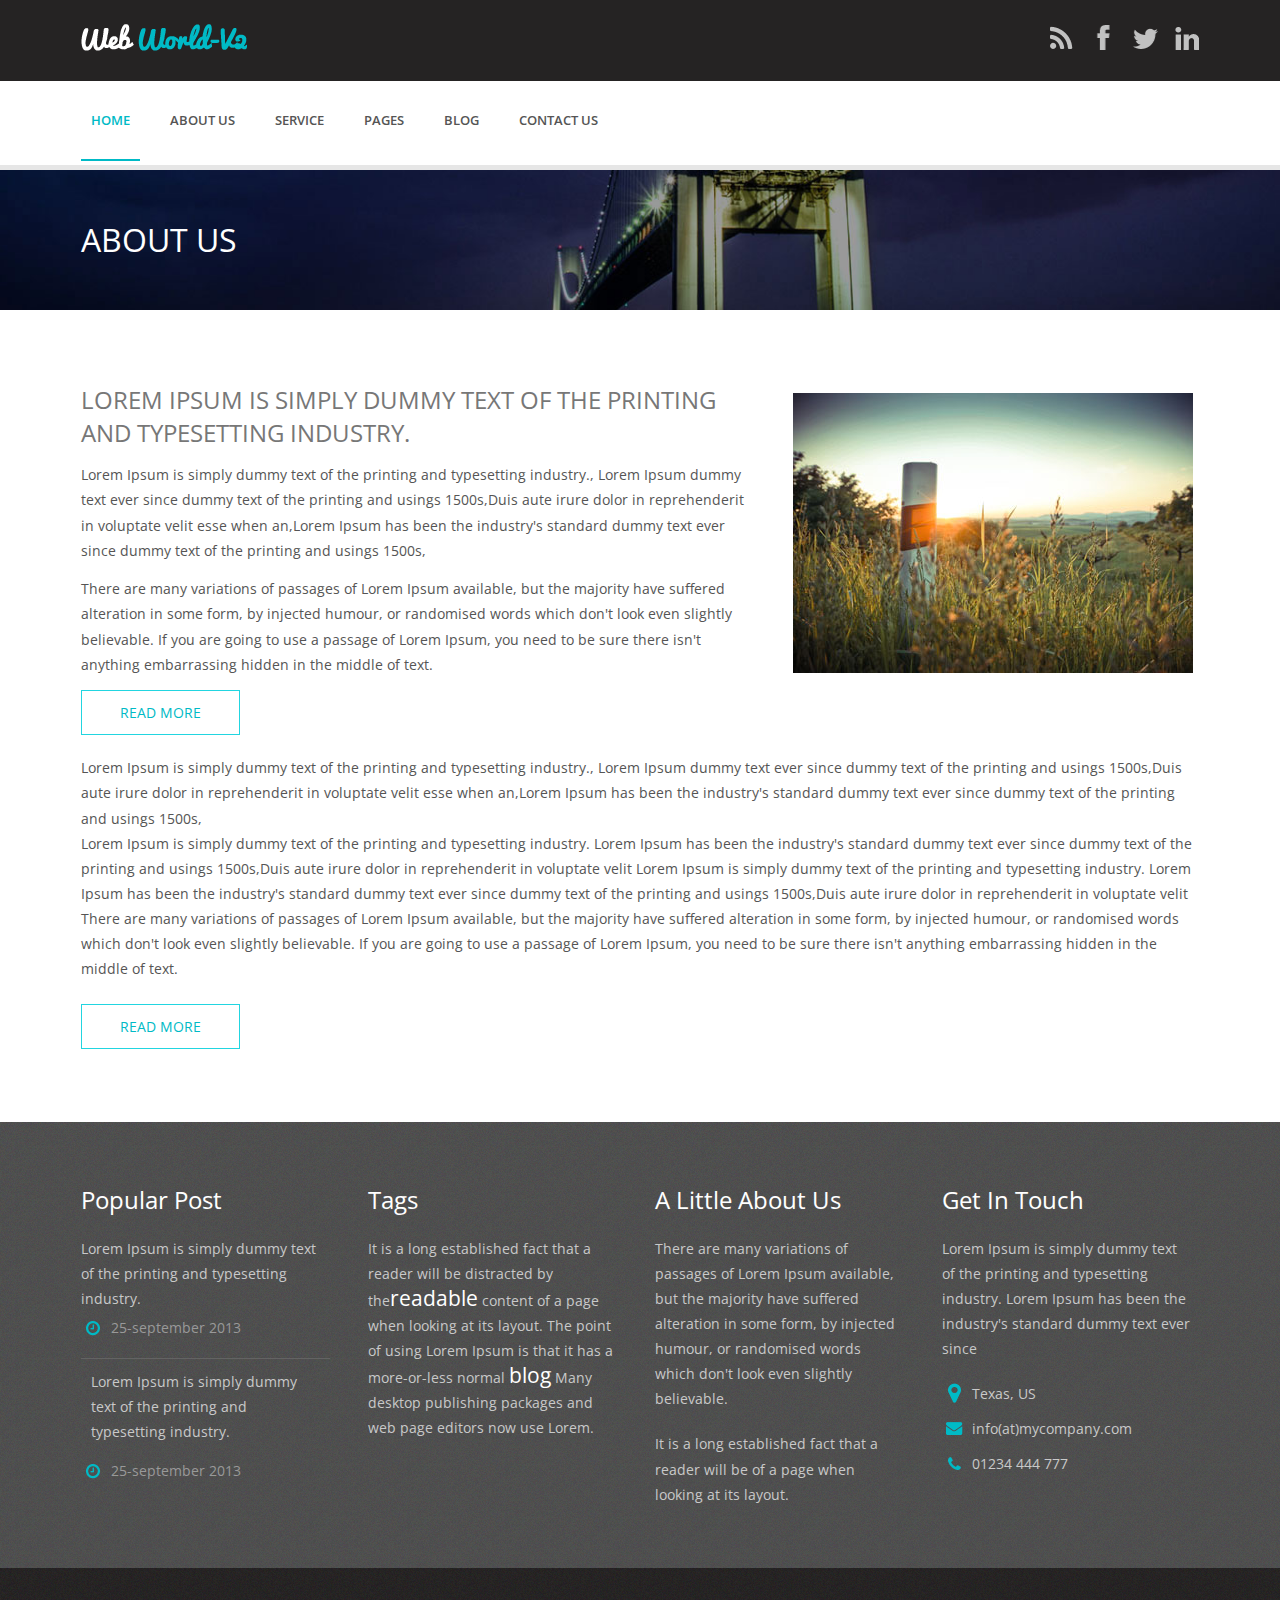
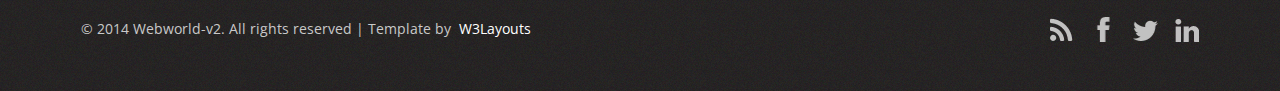
<file: pool.com/about.html>
<!--A Design by W3layouts
Author: W3layout
Author URL: http://w3layouts.com
License: Creative Commons Attribution 3.0 Unported
License URL: http://creativecommons.org/licenses/by/3.0/
-->
<!DOCTYPE HTML>
<html>
<head>
<title>The Webworld-v2 Website Template | About :: w3layouts</title>
<meta http-equiv="content-type" content="text/html; charset=UTF-8" />
<meta name="viewport" content="width=device-width, initial-scale=1, maximum-scale=1">
<link href='http://fonts.googleapis.com/css?family=Open+Sans:400,600' rel='stylesheet' type='text/css'>
<link href="css/style.css" rel="stylesheet" type="text/css" media="all" />
<!-- start top_js_button -->
<script type="text/javascript" src="js/jquery.min.js"></script>
<script type="text/javascript" src="js/move-top.js"></script>
<script type="text/javascript" src="js/easing.js"></script>
   <script type="text/javascript">
		jQuery(document).ready(function($) {
			$(".scroll").click(function(event){		
				event.preventDefault();
				$('html,body').animate({scrollTop:$(this.hash).offset().top},1200);
			});
		});
	</script>
</head>
<body>
<!-- start header -->
<div class="header_bg">
<div class="wrap">
	<div class="header">
		<div class="logo">
			<a href="index.html"><img src="images/logo.png" alt=""/> </a>
		</div>
		<div class="social-icons">
		    <ul>
		      <li><a href="#" target="_blank"></a></li>
			  <li><a href="#" target="_blank"></a></li>
		      <li><a href="#" target="_blank"></a></li>
			  <li><a href="#" target="_blank"></a></li>
			</ul>
		</div>
		<div class="clear"></div>
	</div>
</div>
</div>
<!-- start header -->
<div class="header_btm">
<div class="wrap">
	<div class="header_sub">
		<div class="h_menu">
			<ul>
				<li class="active"><a href="index.html">Home</a></li>
				<li><a href="about.html">About us</a></li>
				<li><a href="service.html">Service</a></li>
				<li><a href="index.html">Pages</a></li>
				<li><a href="blog.html">Blog</a></li>
				<li><a href="contact.html">Contact us</a></li>
			</ul>
		</div>
		<!--<div class="h_search">
    		<form>
    			<input type="text" value="" placeholder="search something...">
    			<input type="submit" value="">
    		</form>
		</div>-->
        <div class="menu">
        	<ul>
				<li class="active"><a href="index.html">Home</a></li>
				<li><a href="about.html">About us</a></li>
				<li><a href="service.html">Service</a></li>
				<li><a href="index.html">Pages</a></li>
				<li><a href="blog.html">Blog</a></li>
				<li><a href="contact.html">Contact us</a></li>
            </ul>
        </div>
        <div class="search">
            <form action="/iphone/search.html">
                <input type="text" value="Search" onFocus="this.value = '';" onBlur="if (this.value == '') {this.value = 'Search';}" class="text">
            </form>
        </div>
        <div class="sub-head">
        	<ul>
            	<li><a href="#" id="menu">Menu  <span></span></a></li>
            	<li><a href="#" id="search">Search <span></span></a></li>
            </ul>
            <div class="clear"></div>
        </div>
	   <script type="text/javascript">
		$(".menu,.search").hide();
		$("#menu").click(function(){
			$(".menu").toggle();
			$(".search").hide();
			$("#search").removeClass("active");
			$("#menu").toggleClass("active");
		});
		$("#search").click(function(){
			$(".search").toggle();
			$(".menu").hide();
			$("#menu").removeClass("active");
			$("#search").toggleClass("active");
			$(".text").focus();
		});
	</script>
	<script type="text/javascript" src="js/script.js"></script>
	<div class="clear"></div>

		<div class="clear"></div>
</div>
</div>
</div>
<!-- start top_bg -->
<div class="top_bg">
<div class="wrap">
	<div class="top">
		<h2>about us</h2>
 	</div>
</div>
</div>
<!-- start main -->
<div class="wrap">
<div class="main">
		<div class="about">
	       <div class="cont-grid">
	       <div class="abt-para">
	       	<span>Lorem Ipsum is simply dummy text of the printing and typesetting industry.</span>
	       	<p class="para">Lorem Ipsum is simply dummy text of the printing and typesetting industry., Lorem Ipsum  dummy text ever since dummy text of the printing and usings 1500s,Duis aute irure dolor in reprehenderit in voluptate velit esse when an,Lorem Ipsum has been the industry's standard dummy text ever since dummy text of the printing and usings 1500s, </p>
	       	<p class="para">There are many variations of passages of Lorem Ipsum available, but the majority have suffered alteration in some form, by injected humour, or randomised words which don't look even slightly believable. If you are going to use a passage of Lorem Ipsum, you need to be sure there isn't anything embarrassing hidden in the middle of text.</p>
			<div class="read_more">
				 <a class="btn" href="details.html">read more</a>
			</div>
	       	</div>
	      	 <div class="clear"></div>
	      	</div>
			 <div class="cont-grid-img img_style">
	     		<a href="details.html"><img src="images/about_pic.jpg" alt=""></a>
	     	</div>	      	
	      	<div class="clear"></div>
	    	<div class="about-p">
		    	<p class="para">Lorem Ipsum is simply dummy text of the printing and typesetting industry., Lorem Ipsum  dummy text ever since dummy text of the printing and usings 1500s,Duis aute irure dolor in reprehenderit in voluptate velit esse when an,Lorem Ipsum has been the industry's standard dummy text ever since dummy text of the printing and usings 1500s, </p>
				<p class="para">Lorem Ipsum is simply dummy text of the printing and typesetting industry. Lorem Ipsum has been the industry's standard dummy text ever since dummy text of the printing and usings 1500s,Duis aute irure dolor in reprehenderit in voluptate velit Lorem Ipsum is simply dummy text of the printing and typesetting industry. Lorem Ipsum has been the industry's standard dummy text ever since dummy text of the printing and usings 1500s,Duis aute irure dolor in reprehenderit in voluptate velit</p>
				<p class="para">There are many variations of passages of Lorem Ipsum available, but the majority have suffered alteration in some form, by injected humour, or randomised words which don't look even slightly believable. If you are going to use a passage of Lorem Ipsum, you need to be sure there isn't anything embarrassing hidden in the middle of text.</p>
				<div class="read_more">
					<a class="btn" href="details.html">read more</a>
				</div>
		</div>
		</div>
		<div class="clear"></div>
	</div>
</div>
<!-- start footer -->
<div class="footer_bg">
<div class="wrap">
	<div class="footer">
		<!-- start span_of_4 -->
		<div class="span_of_4">
			<div class="span1_of_4">
				<h4>popular post</h4>
				<p>Lorem Ipsum is simply dummy text of the printing and typesetting industry.</p>
				<ul class="f_nav1">
					<li class="timer"><a href="#">25-september 2013 </a></li>
				</ul>
				<p class="top">Lorem Ipsum is simply dummy text of the printing and typesetting industry.</p>
				<ul class="f_nav1">
					<li class="timer"><a href="#">25-september 2013 </a></li>
				</ul>
			</div>
			<div class="span1_of_4">
				<h4>tags</h4>
				<p>It is a long established fact that a reader will be distracted by the<big>readable</big> content of a page when looking at its layout. The point of using Lorem Ipsum is that it has a more-or-less normal <big>blog</big> Many desktop publishing packages and web page editors now use Lorem.</p>
			</div>
			<div class="span1_of_4">
				<h4>a little about us</h4>
				<p class="btm">There are many variations of passages of Lorem Ipsum available, but the majority have suffered alteration in some form, by injected humour, or randomised words which don't look even slightly believable.</p>
				<p>It is a long established fact that a reader will be of a page when looking at its layout.</p>

			</div>
			<div class="span1_of_4">
				<h4>get in touch</h4>
				<p class="btm">Lorem Ipsum is simply dummy text of the printing and typesetting industry. Lorem Ipsum has been the industry's standard dummy text ever since</p>
				<p class="btm1 pin">Texas, US</p>
				<p class="btm1 mail"><a href="mailto:info@mycompany.com">info(at)mycompany.com </a></p>
				<p class="call">01234 444 777</p>
			</div>
			<div class="clear"></div>
		</div>
	</div>
</div>
</div>
<!-- start footer -->
<div class="footer_bg1">
<div class="wrap">
	<div class="footer1">
		<!-- scroll_top_btn -->
	    <script type="text/javascript">
			$(document).ready(function() {
			
				var defaults = {
		  			containerID: 'toTop', // fading element id
					containerHoverID: 'toTopHover', // fading element hover id
					scrollSpeed: 1200,
					easingType: 'linear' 
		 		};
				
				
				$().UItoTop({ easingType: 'easeOutQuart' });
				
			});
		</script>
		 <a href="#" id="toTop" style="display: block;"><span id="toTopHover" style="opacity: 1;"></span></a>
		<!--end scroll_top_btn -->
		<div class="social-icons">
		    <ul>
		      <li><a href="#" target="_blank"></a></li>
			  <li><a href="#" target="_blank"></a></li>
		      <li><a href="#" target="_blank"></a></li>
			  <li><a href="#" target="_blank"></a></li>
			</ul>
		</div>
		<div class="copy">
			<p class="link"><span>&copy; 2014 Webworld-v2. All rights reserved | Template by&nbsp;<a href="http://w3layouts.com/"> W3Layouts</a></span></p>
		</div>
		<div class="clear"></div>
	</div>
</div>
</div>
</body>
</html>
</file>
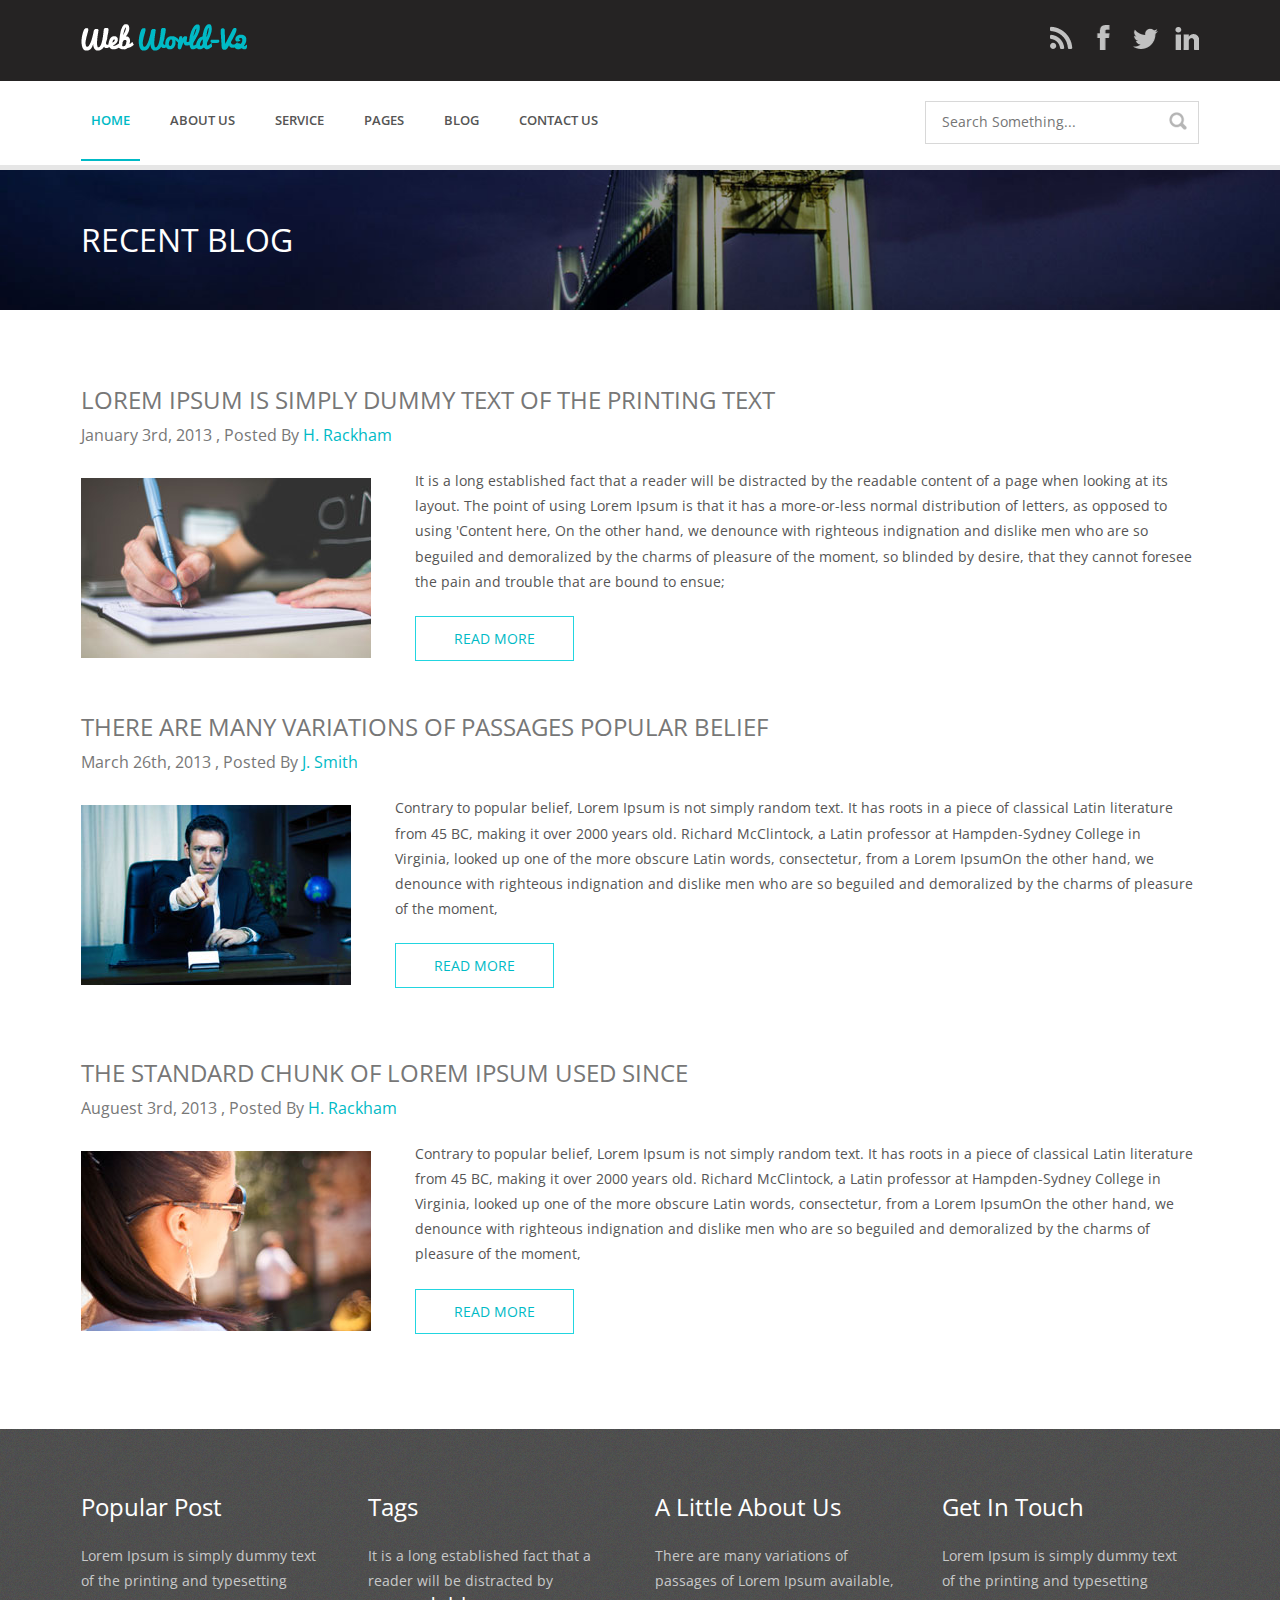
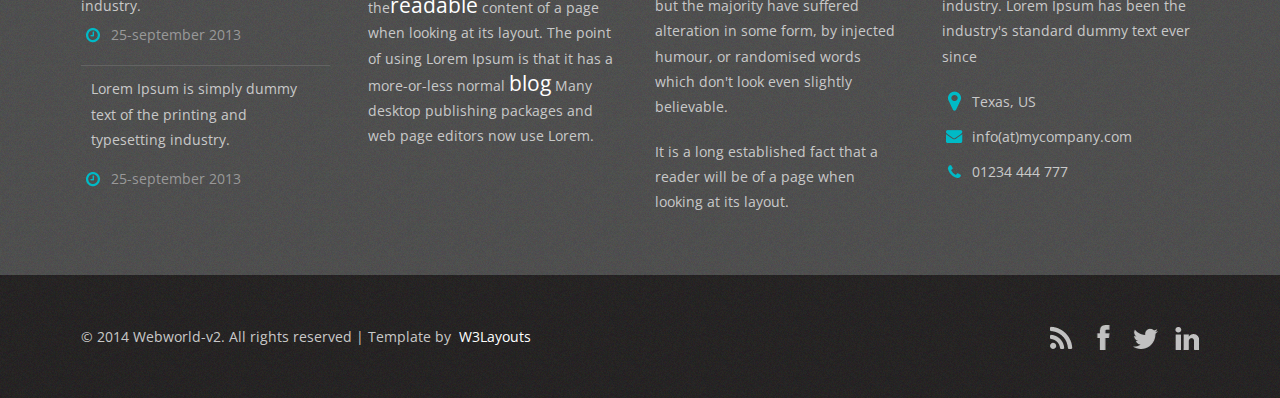
<file: pool.com/blog.html>
<!--A Design by W3layouts
Author: W3layout
Author URL: http://w3layouts.com
License: Creative Commons Attribution 3.0 Unported
License URL: http://creativecommons.org/licenses/by/3.0/
-->
<!DOCTYPE HTML>
<html>
<head>
<title>The Webworld-v2 Website Template | Blog :: w3layouts</title>
<meta http-equiv="content-type" content="text/html; charset=UTF-8" />
<meta name="viewport" content="width=device-width, initial-scale=1, maximum-scale=1">
<link href='http://fonts.googleapis.com/css?family=Open+Sans:400,600' rel='stylesheet' type='text/css'>
<link href="css/style.css" rel="stylesheet" type="text/css" media="all" />
<script type="text/javascript" src="js/jquery.min.js"></script>
<!-- start top_js_button -->
<script type="text/javascript" src="js/move-top.js"></script>
<script type="text/javascript" src="js/easing.js"></script>
   <script type="text/javascript">
		jQuery(document).ready(function($) {
			$(".scroll").click(function(event){		
				event.preventDefault();
				$('html,body').animate({scrollTop:$(this.hash).offset().top},1200);
			});
		});
	</script>
</head>
<body>
<!-- start header -->
<div class="header_bg">
<div class="wrap">
	<div class="header">
		<div class="logo">
			<a href="index.html"><img src="images/logo.png" alt=""/> </a>
		</div>
		<div class="social-icons">
		    <ul>
		      <li><a href="#" target="_blank"></a></li>
			  <li><a href="#" target="_blank"></a></li>
		      <li><a href="#" target="_blank"></a></li>
			  <li><a href="#" target="_blank"></a></li>
			</ul>
		</div>
		<div class="clear"></div>
	</div>
</div>
</div>
<!-- start header -->
<div class="header_btm">
<div class="wrap">
	<div class="header_sub">
		<div class="h_menu">
			<ul>
				<li class="active"><a href="index.html">Home</a></li>
				<li><a href="about.html">About us</a></li>
				<li><a href="service.html">Service</a></li>
				<li><a href="index.html">Pages</a></li>
				<li><a href="blog.html">Blog</a></li>
				<li><a href="contact.html">Contact us</a></li>
			</ul>
		</div>
		<div class="h_search">
    		<form>
    			<input type="text" value="" placeholder="search something...">
    			<input type="submit" value="">
    		</form>
		</div>
        <div class="menu">
        	<ul>
				<li class="active"><a href="index.html">Home</a></li>
				<li><a href="about.html">About us</a></li>
				<li><a href="service.html">Service</a></li>
				<li><a href="index.html">Pages</a></li>
				<li><a href="blog.html">Blog</a></li>
				<li><a href="contact.html">Contact us</a></li>
            </ul>
        </div>
        <div class="search">
            <form action="/iphone/search.html">
                <input type="text" value="Search" onFocus="this.value = '';" onBlur="if (this.value == '') {this.value = 'Search';}" class="text">
            </form>
        </div>
        <div class="sub-head">
        	<ul>
            	<li><a href="#" id="menu">Menu  <span></span></a></li>
            	<li><a href="#" id="search">Search <span></span></a></li>
            </ul>
            <div class="clear"></div>
        </div>
	   <script type="text/javascript">
		$(".menu,.search").hide();
		$("#menu").click(function(){
			$(".menu").toggle();
			$(".search").hide();
			$("#search").removeClass("active");
			$("#menu").toggleClass("active");
		});
		$("#search").click(function(){
			$(".search").toggle();
			$(".menu").hide();
			$("#menu").removeClass("active");
			$("#search").toggleClass("active");
			$(".text").focus();
		});
	</script>
	<script type="text/javascript" src="js/script.js"></script>
	<div class="clear"></div>

		<div class="clear"></div>
</div>
</div>
</div>
<!-- start top_bg -->
<div class="top_bg">
<div class="wrap">
	<div class="top">
		<h2>recent blog</h2>
 	</div>
</div>
</div>
<!-- start main -->
<div class="wrap">
<div class="main">
		<div class="blog">
			<div class="blog_list">
				<h2>Lorem Ipsum is simply dummy text of the printing text</h2>
				<h5>January 3rd, 2013 , Posted by&nbsp;<a href="index.html">H. Rackham</a></h5>
				<div class="blog_para">
					<p class="para"><a  href="details.html"><img src="images/blog1.jpg" alt=""></a>It is a long established fact that a reader will be distracted by the readable content of a page when looking at its layout. The point of using Lorem Ipsum is that it has a more-or-less normal distribution of letters, as opposed to using 'Content here, On the other hand, we denounce with righteous indignation and dislike men who are so beguiled and demoralized by the charms of pleasure of the moment, so blinded by desire, that they cannot foresee the pain and trouble that are bound to ensue;</p>
					<div class="read_more">
						 <a class="btn" href="details.html">read more</a>
					</div>
					<div class="clear"></div>
				</div>
			 </div>
			<div class="blog_list">
				<h2>There are many variations of passages popular belief</h2>
				<h5>march  26th, 2013 , Posted by&nbsp;<a href="index.html">J. Smith</a></h5>
				<div class="blog_para">
					<p class="para"><a  href="details.html"><img src="images/blog2.jpg" alt=""></a>Contrary to popular belief, Lorem Ipsum is not simply random text. It has roots in a piece of classical Latin literature from 45 BC, making it over 2000 years old. Richard McClintock, a Latin professor at Hampden-Sydney College in Virginia, looked up one of the more obscure Latin words, consectetur, from a Lorem IpsumOn the other hand, we denounce with righteous indignation and dislike men who are so beguiled and demoralized by the charms of pleasure of the moment,</p>
					<div class="read_more">
						 <a class="btn" href="details.html">read more</a>
					</div>
				</div>
			   <div class="clear"></div>				
			 </div>
			<div class="blog_list">
				<h2>The standard chunk of Lorem Ipsum used since</h2>
				<h5>Auguest 3rd, 2013 , Posted by&nbsp;<a href="index.html">H. Rackham</a></h5>
				<div class="blog_para">
					<p class="para"><a  href="details.html"><img src="images/blog3.jpg" alt=""></a>Contrary to popular belief, Lorem Ipsum is not simply random text. It has roots in a piece of classical Latin literature from 45 BC, making it over 2000 years old. Richard McClintock, a Latin professor at Hampden-Sydney College in Virginia, looked up one of the more obscure Latin words, consectetur, from a Lorem IpsumOn the other hand, we denounce with righteous indignation and dislike men who are so beguiled and demoralized by the charms of pleasure of the moment,</p>
					<div class="read_more">
						 <a class="btn" href="details.html">read more</a>
					</div>
				</div>
			   <div class="clear"></div>				
			 </div>		 
			</div>
		</div>
</div>
<!-- start footer -->
<div class="footer_bg">
<div class="wrap">
	<div class="footer">
		<!-- start span_of_4 -->
		<div class="span_of_4">
			<div class="span1_of_4">
				<h4>popular post</h4>
				<p>Lorem Ipsum is simply dummy text of the printing and typesetting industry.</p>
				<ul class="f_nav1">
					<li class="timer"><a href="#">25-september 2013 </a></li>
				</ul>
				<p class="top">Lorem Ipsum is simply dummy text of the printing and typesetting industry.</p>
				<ul class="f_nav1">
					<li class="timer"><a href="#">25-september 2013 </a></li>
				</ul>
			</div>
			<div class="span1_of_4">
				<h4>tags</h4>
				<p>It is a long established fact that a reader will be distracted by the<big>readable</big> content of a page when looking at its layout. The point of using Lorem Ipsum is that it has a more-or-less normal <big>blog</big> Many desktop publishing packages and web page editors now use Lorem.</p>
			</div>
			<div class="span1_of_4">
				<h4>a little about us</h4>
				<p class="btm">There are many variations of passages of Lorem Ipsum available, but the majority have suffered alteration in some form, by injected humour, or randomised words which don't look even slightly believable.</p>
				<p>It is a long established fact that a reader will be of a page when looking at its layout.</p>

			</div>
			<div class="span1_of_4">
				<h4>get in touch</h4>
				<p class="btm">Lorem Ipsum is simply dummy text of the printing and typesetting industry. Lorem Ipsum has been the industry's standard dummy text ever since</p>
				<p class="btm1 pin">Texas, US</p>
				<p class="btm1 mail"><a href="mailto:info@mycompany.com">info(at)mycompany.com </a></p>
				<p class="call">01234 444 777</p>
			</div>
			<div class="clear"></div>
		</div>
	</div>
</div>
</div>
<!-- start footer -->
<div class="footer_bg1">
<div class="wrap">
	<div class="footer1">
		<!-- scroll_top_btn -->
	    <script type="text/javascript">
			$(document).ready(function() {
			
				var defaults = {
		  			containerID: 'toTop', // fading element id
					containerHoverID: 'toTopHover', // fading element hover id
					scrollSpeed: 1200,
					easingType: 'linear' 
		 		};
				
				
				$().UItoTop({ easingType: 'easeOutQuart' });
				
			});
		</script>
		 <a href="#" id="toTop" style="display: block;"><span id="toTopHover" style="opacity: 1;"></span></a>
		<!--end scroll_top_btn -->		
		<div class="social-icons">
		    <ul>
		      <li><a href="#" target="_blank"></a></li>
			  <li><a href="#" target="_blank"></a></li>
		      <li><a href="#" target="_blank"></a></li>
			  <li><a href="#" target="_blank"></a></li>
			</ul>
		</div>
		<div class="copy">
			<p class="link"><span>&copy; 2014 Webworld-v2. All rights reserved | Template by&nbsp;<a href="http://w3layouts.com/"> W3Layouts</a></span></p>
		</div>
		<div class="clear"></div>
	</div>
</div>
</div>
</body>
</html>
</file>
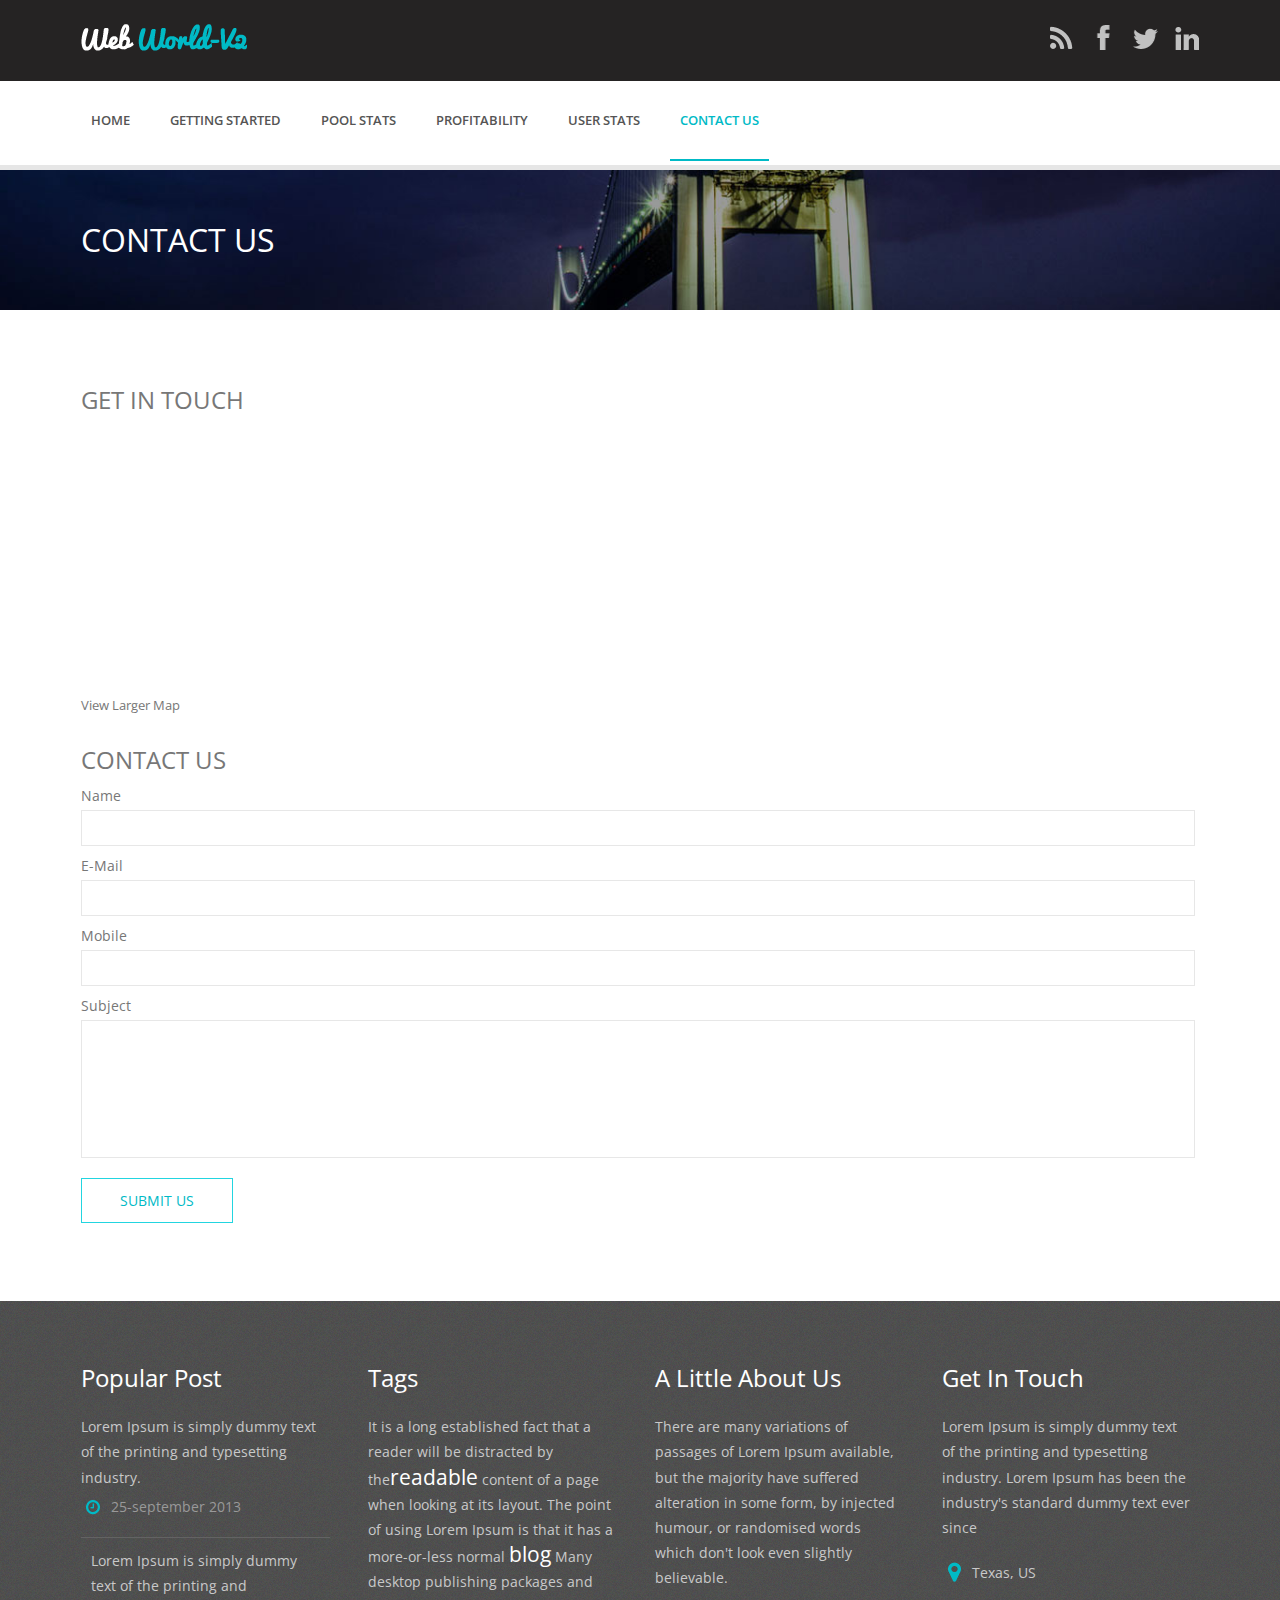
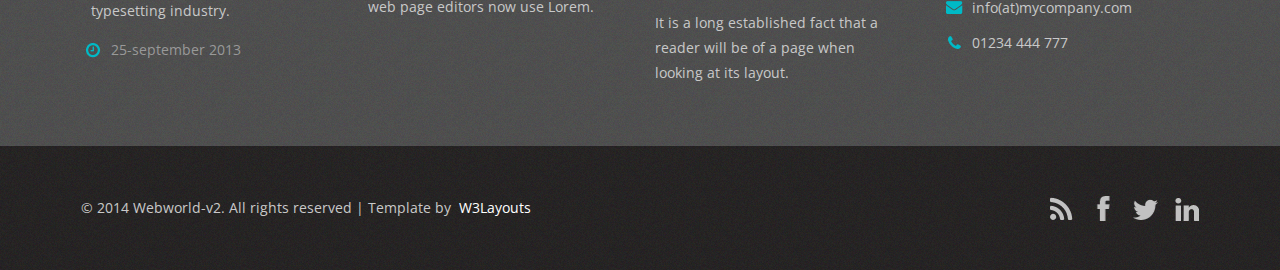
<file: pool.com/contact.html>
<!--A Design by W3layouts
Author: W3layout
Author URL: http://w3layouts.com
License: Creative Commons Attribution 3.0 Unported
License URL: http://creativecommons.org/licenses/by/3.0/
-->
<!DOCTYPE HTML>
<html>
<head>
<title>The Webworld-v2 Website Template | Contact :: w3layouts</title>
<meta http-equiv="content-type" content="text/html; charset=UTF-8" />
<meta name="viewport" content="width=device-width, initial-scale=1, maximum-scale=1">
<link href='http://fonts.googleapis.com/css?family=Open+Sans:400,600' rel='stylesheet' type='text/css'>
<link href="css/style.css" rel="stylesheet" type="text/css" media="all" />
<!-- start top_js_button -->
<script type="text/javascript" src="js/jquery.min.js"></script>
<script type="text/javascript" src="js/move-top.js"></script>
<script type="text/javascript" src="js/easing.js"></script>
   <script type="text/javascript">
		jQuery(document).ready(function($) {
			$(".scroll").click(function(event){		
				event.preventDefault();
				$('html,body').animate({scrollTop:$(this.hash).offset().top},1200);
			});
		});
	</script>
</head>
<body>
<!-- start header -->
<div class="header_bg">
<div class="wrap">
	<div class="header">
		<div class="logo">
			<a href="index.html"><img src="images/logo.png" alt=""/> </a>
		</div>
		<div class="social-icons">
		    <ul>
		      <li><a href="#" target="_blank"></a></li>
			  <li><a href="#" target="_blank"></a></li>
		      <li><a href="#" target="_blank"></a></li>
			  <li><a href="#" target="_blank"></a></li>
			</ul>
		</div>
		<div class="clear"></div>
	</div>
</div>
</div>
<!-- start header -->
<div class="header_btm">
<div class="wrap">
	<div class="header_sub">
		<div class="h_menu">
			<ul>
				<li><a href="index.html">Home</a></li>
				<li><a href="gettingstarted.html">Getting Started</a></li>
				<li><a href="poolstats.html">Pool Stats</a></li>
				<li><a href="profitability.html">Profitability</a></li>
				<li><a href="userstats.html">User Stats</a></li>
				<li class="active"><a href="contact.html">Contact us</a></li>
			</ul>
		</div>
		<!--<div class="h_search">
    		<form>
    			<input type="text" value="" placeholder="search something...">
    			<input type="submit" value="">
    		</form>
		</div>-->
        <div class="menu">
			<ul>
				<li><a href="index.html">Home</a></li>
				<li><a href="gettingstarted.html">Getting Started</a></li>
				<li><a href="poolstats.html">Pool Stats</a></li>
				<li><a href="profitability.html">Profitability</a></li>
				<li><a href="userstats.html">User Stats</a></li>
				<li class="active"><a href="contact.html">Contact us</a></li>
			</ul>
        </div>
        <div class="search">
            <form action="/iphone/search.html">
                <input type="text" value="Search" onFocus="this.value = '';" onBlur="if (this.value == '') {this.value = 'Search';}" class="text">
            </form>
        </div>
        <div class="sub-head">
        	<ul>
            	<li><a href="#" id="menu">Menu  <span></span></a></li>
            	<li><a href="#" id="search">Search <span></span></a></li>
            </ul>
            <div class="clear"></div>
        </div>
	   <script type="text/javascript">
		$(".menu,.search").hide();
		$("#menu").click(function(){
			$(".menu").toggle();
			$(".search").hide();
			$("#search").removeClass("active");
			$("#menu").toggleClass("active");
		});
		$("#search").click(function(){
			$(".search").toggle();
			$(".menu").hide();
			$("#menu").removeClass("active");
			$("#search").toggleClass("active");
			$(".text").focus();
		});
	</script>
	<script type="text/javascript" src="js/script.js"></script>
	<div class="clear"></div>

		<div class="clear"></div>
</div>
</div>
</div>
<!-- start top_bg -->
<div class="top_bg">
<div class="wrap">
	<div class="top">
		<h2>contact us</h2>
 	</div>
</div>
</div>
<!-- start main -->
<div class="wrap">
	<div class="main">
	 	 <div class="contact">				
					<div class="contact_info">
						<h2 class="style">get in touch</h2>
			    	 		<div class="map">
					   			<iframe width="100%" height="250" frameborder="0" scrolling="no" marginheight="0" marginwidth="0" src="https://maps.google.co.in/maps?f=q&amp;source=s_q&amp;hl=en&amp;geocode=&amp;q=Lighthouse+Point,+FL,+United+States&amp;aq=4&amp;oq=light&amp;sll=26.275636,-80.087265&amp;sspn=0.04941,0.104628&amp;ie=UTF8&amp;hq=&amp;hnear=Lighthouse+Point,+Broward,+Florida,+United+States&amp;t=m&amp;z=14&amp;ll=26.275636,-80.087265&amp;output=embed"></iframe><br><small><a href="https://maps.google.co.in/maps?f=q&amp;source=embed&amp;hl=en&amp;geocode=&amp;q=Lighthouse+Point,+FL,+United+States&amp;aq=4&amp;oq=light&amp;sll=26.275636,-80.087265&amp;sspn=0.04941,0.104628&amp;ie=UTF8&amp;hq=&amp;hnear=Lighthouse+Point,+Broward,+Florida,+United+States&amp;t=m&amp;z=14&amp;ll=26.275636,-80.087265" style="color:#777777;text-align:left;font-size:13px;">View Larger Map</a></small>
					   		</div>
      				</div>
				  <div class="contact-form">
			 	 <div class="content">
		 	 	<h2>Contact Us</h2>
		 	 </div>
					    <form method="post" action="contact-post.html">
					    	<div>
						    	<span><label>Name</label></span>
						    	<span><input name="userName" type="text" class="textbox"></span>
						    </div>
						    <div>
						    	<span><label>E-mail</label></span>
						    	<span><input name="userEmail" type="text" class="textbox"></span>
						    </div>
						    <div>
						     	<span><label>Mobile</label></span>
						    	<span><input name="userPhone" type="text" class="textbox"></span>
						    </div>
						    <div>
						    	<span><label>Subject</label></span>
						    	<span><textarea name="userMsg"> </textarea></span>
						    </div>
						   <div>
						   		<span><input type="submit" class="" value="Submit us"></span>
						  </div>
					    </form>
				    </div>
  				<div class="clear"> </div>		
			  </div>
		</div>
</div>
<!-- start footer -->
<div class="footer_bg">
<div class="wrap">
	<div class="footer">
		<!-- start span_of_4 -->
		<div class="span_of_4">
			<div class="span1_of_4">
				<h4>popular post</h4>
				<p>Lorem Ipsum is simply dummy text of the printing and typesetting industry.</p>
				<ul class="f_nav1">
					<li class="timer"><a href="#">25-september 2013 </a></li>
				</ul>
				<p class="top">Lorem Ipsum is simply dummy text of the printing and typesetting industry.</p>
				<ul class="f_nav1">
					<li class="timer"><a href="#">25-september 2013 </a></li>
				</ul>
			</div>
			<div class="span1_of_4">
				<h4>tags</h4>
				<p>It is a long established fact that a reader will be distracted by the<big>readable</big> content of a page when looking at its layout. The point of using Lorem Ipsum is that it has a more-or-less normal <big>blog</big> Many desktop publishing packages and web page editors now use Lorem.</p>
			</div>
			<div class="span1_of_4">
				<h4>a little about us</h4>
				<p class="btm">There are many variations of passages of Lorem Ipsum available, but the majority have suffered alteration in some form, by injected humour, or randomised words which don't look even slightly believable.</p>
				<p>It is a long established fact that a reader will be of a page when looking at its layout.</p>

			</div>
			<div class="span1_of_4">
				<h4>get in touch</h4>
				<p class="btm">Lorem Ipsum is simply dummy text of the printing and typesetting industry. Lorem Ipsum has been the industry's standard dummy text ever since</p>
				<p class="btm1 pin">Texas, US</p>
				<p class="btm1 mail"><a href="mailto:info@mycompany.com">info(at)mycompany.com </a></p>
				<p class="call">01234 444 777</p>
			</div>
			<div class="clear"></div>
		</div>
	</div>
</div>
</div>
<!-- start footer -->
<div class="footer_bg1">
<div class="wrap">
	<div class="footer1">
		<!-- scroll_top_btn -->
	    <script type="text/javascript">
			$(document).ready(function() {
			
				var defaults = {
		  			containerID: 'toTop', // fading element id
					containerHoverID: 'toTopHover', // fading element hover id
					scrollSpeed: 1200,
					easingType: 'linear' 
		 		};
				
				
				$().UItoTop({ easingType: 'easeOutQuart' });
				
			});
		</script>
		 <a href="#" id="toTop" style="display: block;"><span id="toTopHover" style="opacity: 1;"></span></a>
		<!--end scroll_top_btn -->
		<div class="social-icons">
		    <ul>
		      <li><a href="#" target="_blank"></a></li>
			  <li><a href="#" target="_blank"></a></li>
		      <li><a href="#" target="_blank"></a></li>
			  <li><a href="#" target="_blank"></a></li>
			</ul>
		</div>
		<div class="copy">
			<p class="link"><span>&copy; 2014 Webworld-v2. All rights reserved | Template by&nbsp;<a href="http://w3layouts.com/"> W3Layouts</a></span></p>
		</div>
		<div class="clear"></div>
	</div>
</div>
</div>
</body>
</html>
</file>
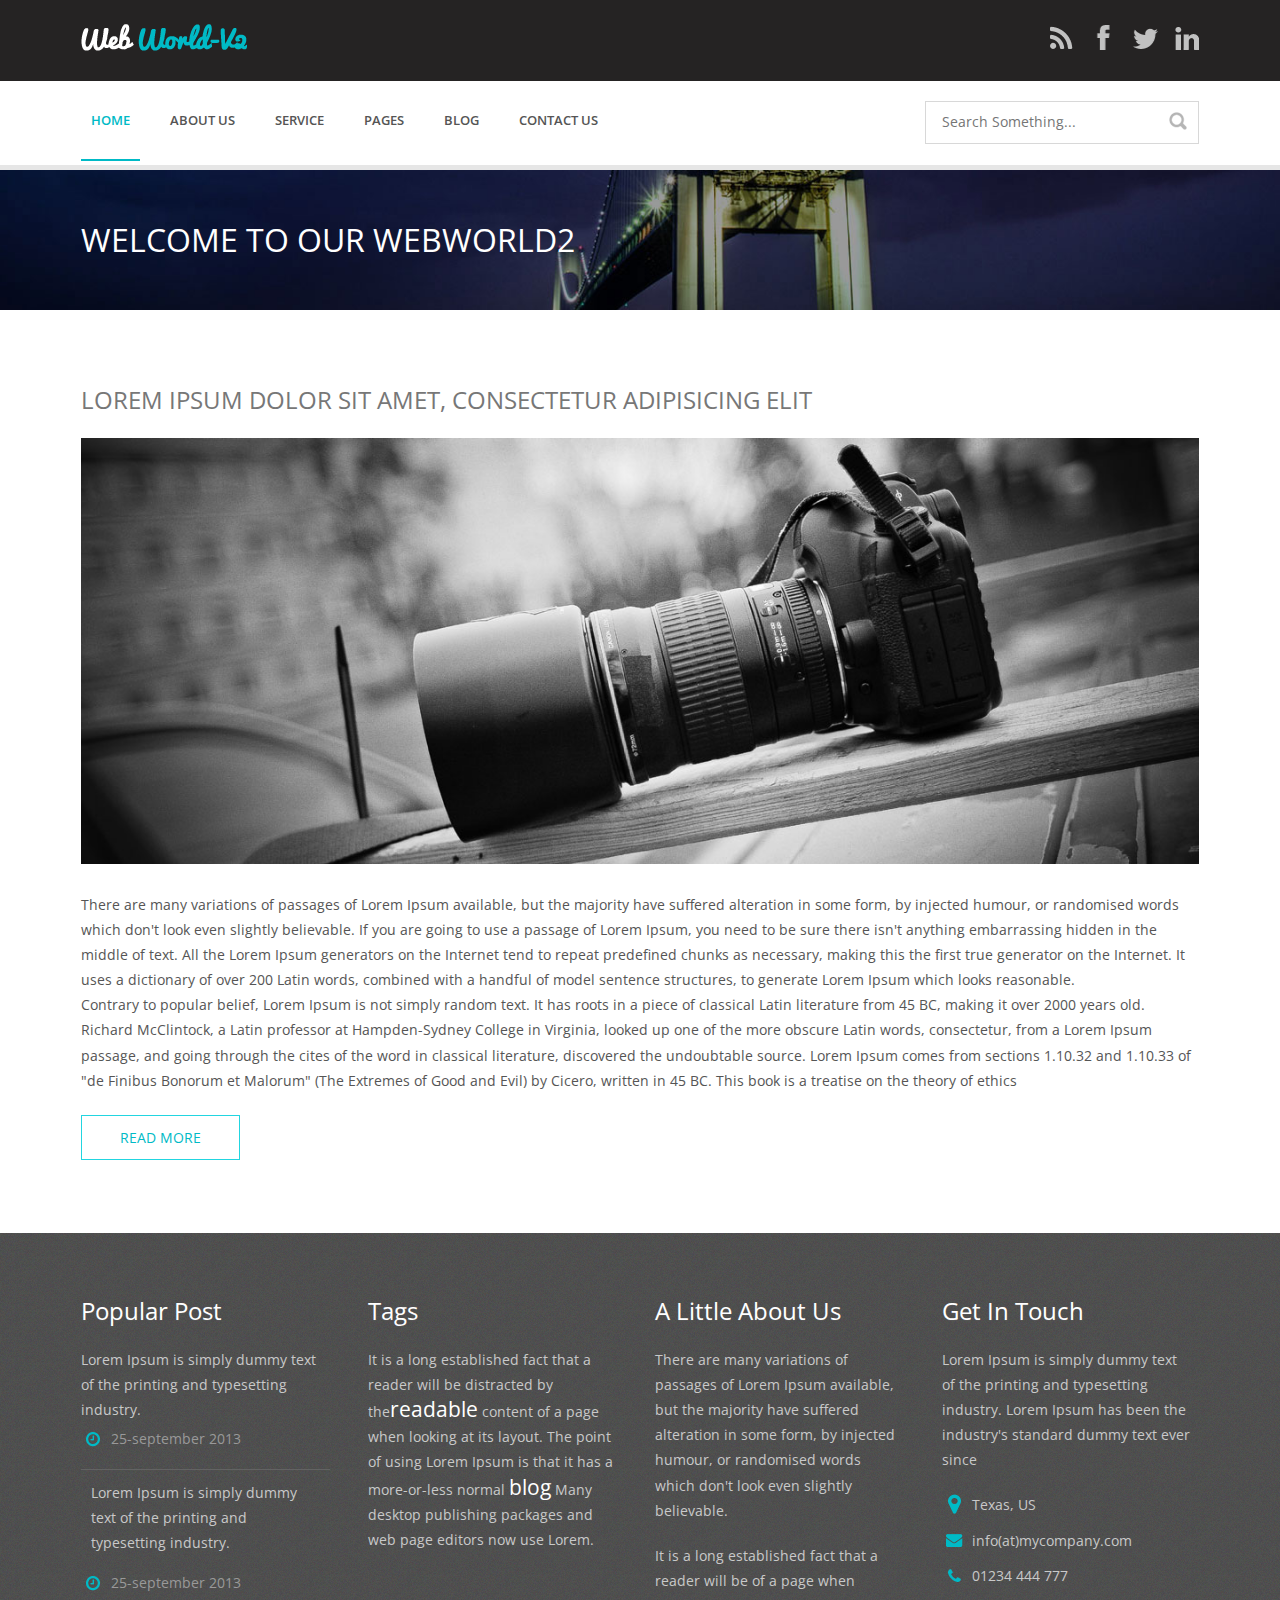
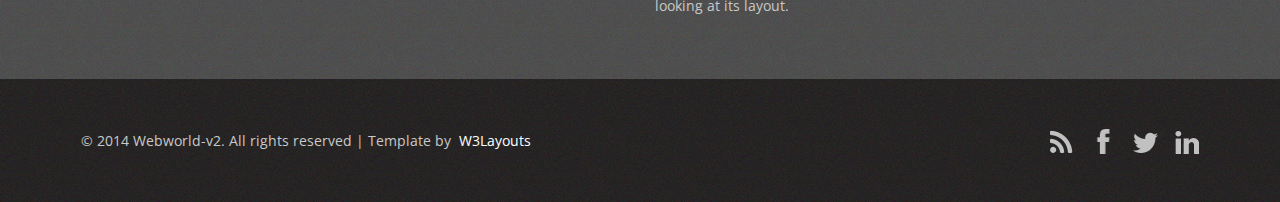
<file: pool.com/details.html>
<!--A Design by W3layouts
Author: W3layout
Author URL: http://w3layouts.com
License: Creative Commons Attribution 3.0 Unported
License URL: http://creativecommons.org/licenses/by/3.0/
-->
<!DOCTYPE HTML>
<html>
<head>
<title>The Webworld-v2 Website Template | Details :: w3layouts</title>
<meta http-equiv="content-type" content="text/html; charset=UTF-8" />
<meta name="viewport" content="width=device-width, initial-scale=1, maximum-scale=1">
<link href='http://fonts.googleapis.com/css?family=Open+Sans:400,600' rel='stylesheet' type='text/css'>
<link href="css/style.css" rel="stylesheet" type="text/css" media="all" />
<!-- start top_js_button -->
<script type="text/javascript" src="js/jquery.min.js"></script>
<script type="text/javascript" src="js/move-top.js"></script>
<script type="text/javascript" src="js/easing.js"></script>
   <script type="text/javascript">
		jQuery(document).ready(function($) {
			$(".scroll").click(function(event){		
				event.preventDefault();
				$('html,body').animate({scrollTop:$(this.hash).offset().top},1200);
			});
		});
	</script>
</head>
<body>
<!-- start header -->
<div class="header_bg">
<div class="wrap">
	<div class="header">
		<div class="logo">
			<a href="index.html"><img src="images/logo.png" alt=""/> </a>
		</div>
		<div class="social-icons">
		    <ul>
		      <li><a href="#" target="_blank"></a></li>
			  <li><a href="#" target="_blank"></a></li>
		      <li><a href="#" target="_blank"></a></li>
			  <li><a href="#" target="_blank"></a></li>
			</ul>
		</div>
		<div class="clear"></div>
	</div>
</div>
</div>
<!-- start header -->
<div class="header_btm">
<div class="wrap">
	<div class="header_sub">
		<div class="h_menu">
			<ul>
				<li class="active"><a href="index.html">Home</a></li>
				<li><a href="about.html">About us</a></li>
				<li><a href="service.html">Service</a></li>
				<li><a href="index.html">Pages</a></li>
				<li><a href="blog.html">Blog</a></li>
				<li><a href="contact.html">Contact us</a></li>
			</ul>
		</div>
		<div class="h_search">
    		<form>
    			<input type="text" value="" placeholder="search something...">
    			<input type="submit" value="">
    		</form>
		</div>
        <div class="menu">
        	<ul>
				<li class="active"><a href="index.html">Home</a></li>
				<li><a href="about.html">About us</a></li>
				<li><a href="service.html">Service</a></li>
				<li><a href="index.html">Pages</a></li>
				<li><a href="blog.html">Blog</a></li>
				<li><a href="contact.html">Contact us</a></li>
            </ul>
        </div>
        <div class="search">
            <form action="/iphone/search.html">
                <input type="text" value="Search" onFocus="this.value = '';" onBlur="if (this.value == '') {this.value = 'Search';}" class="text">
            </form>
        </div>
        <div class="sub-head">
        	<ul>
            	<li><a href="#" id="menu">Menu  <span></span></a></li>
            	<li><a href="#" id="search">Search <span></span></a></li>
            </ul>
            <div class="clear"></div>
        </div>
	   <script type="text/javascript">
		$(".menu,.search").hide();
		$("#menu").click(function(){
			$(".menu").toggle();
			$(".search").hide();
			$("#search").removeClass("active");
			$("#menu").toggleClass("active");
		});
		$("#search").click(function(){
			$(".search").toggle();
			$(".menu").hide();
			$("#menu").removeClass("active");
			$("#search").toggleClass("active");
			$(".text").focus();
		});
	</script>
	<script type="text/javascript" src="js/script.js"></script>
	<div class="clear"></div>

		<div class="clear"></div>
</div>
</div>
</div>
<!-- start top_bg -->
<div class="top_bg">
<div class="wrap">
	<div class="top">
		<h2>welcome to our webworld2</h2>
 	</div>
</div>
</div>
<!-- start main -->
<div class="wrap">
	<div class="main">
		<div class="details">
			<h2>Lorem ipsum dolor sit amet, consectetur adipisicing elit</h2>
			<div class="det_pic">
				  <img src="images/det_pic.jpg" alt="" />
			</div>
			<div class="det_text">
				<p class="para">There are many variations of passages of Lorem Ipsum available, but the majority have suffered alteration in some form, by injected humour, or randomised words which don't look even slightly believable. If you are going to use a passage of Lorem Ipsum, you need to be sure there isn't anything embarrassing hidden in the middle of text. All the Lorem Ipsum generators on the Internet tend to repeat predefined chunks as necessary, making this the first true generator on the Internet. It uses a dictionary of over 200 Latin words, combined with a handful of model sentence structures, to generate Lorem Ipsum which looks reasonable. </p>
				<p class="para">Contrary to popular belief, Lorem Ipsum is not simply random text. It has roots in a piece of classical Latin literature from 45 BC, making it over 2000 years old. Richard McClintock, a Latin professor at Hampden-Sydney College in Virginia, looked up one of the more obscure Latin words, consectetur, from a Lorem Ipsum passage, and going through the cites of the word in classical literature, discovered the undoubtable source. Lorem Ipsum comes from sections 1.10.32 and 1.10.33 of "de Finibus Bonorum et Malorum" (The Extremes of Good and Evil) by Cicero, written in 45 BC. This book is a treatise on the theory of ethics</p>
				<div class="read_more">
					 <a class="btn" href="details.html">read more</a>
				</div>
			</div>
			<div class="clear"></div>
		</div>
	</div>
</div>
<!-- start footer -->
<div class="footer_bg">
<div class="wrap">
	<div class="footer">
		<!-- start span_of_4 -->
		<div class="span_of_4">
			<div class="span1_of_4">
				<h4>popular post</h4>
				<p>Lorem Ipsum is simply dummy text of the printing and typesetting industry.</p>
				<ul class="f_nav1">
					<li class="timer"><a href="#">25-september 2013 </a></li>
				</ul>
				<p class="top">Lorem Ipsum is simply dummy text of the printing and typesetting industry.</p>
				<ul class="f_nav1">
					<li class="timer"><a href="#">25-september 2013 </a></li>
				</ul>
			</div>
			<div class="span1_of_4">
				<h4>tags</h4>
				<p>It is a long established fact that a reader will be distracted by the<big>readable</big> content of a page when looking at its layout. The point of using Lorem Ipsum is that it has a more-or-less normal <big>blog</big> Many desktop publishing packages and web page editors now use Lorem.</p>
			</div>
			<div class="span1_of_4">
				<h4>a little about us</h4>
				<p class="btm">There are many variations of passages of Lorem Ipsum available, but the majority have suffered alteration in some form, by injected humour, or randomised words which don't look even slightly believable.</p>
				<p>It is a long established fact that a reader will be of a page when looking at its layout.</p>

			</div>
			<div class="span1_of_4">
				<h4>get in touch</h4>
				<p class="btm">Lorem Ipsum is simply dummy text of the printing and typesetting industry. Lorem Ipsum has been the industry's standard dummy text ever since</p>
				<p class="btm1 pin">Texas, US</p>
				<p class="btm1 mail"><a href="mailto:info@mycompany.com">info(at)mycompany.com </a></p>
				<p class="call">01234 444 777</p>
			</div>
			<div class="clear"></div>
		</div>
	</div>
</div>
</div>
<!-- start footer -->
<div class="footer_bg1">
<div class="wrap">
	<div class="footer1">
		<!-- scroll_top_btn -->
	    <script type="text/javascript">
			$(document).ready(function() {
			
				var defaults = {
		  			containerID: 'toTop', // fading element id
					containerHoverID: 'toTopHover', // fading element hover id
					scrollSpeed: 1200,
					easingType: 'linear' 
		 		};
				
				
				$().UItoTop({ easingType: 'easeOutQuart' });
				
			});
		</script>
		 <a href="#" id="toTop" style="display: block;"><span id="toTopHover" style="opacity: 1;"></span></a>
		<!--end scroll_top_btn -->
		<div class="social-icons">
		    <ul>
		      <li><a href="#" target="_blank"></a></li>
			  <li><a href="#" target="_blank"></a></li>
		      <li><a href="#" target="_blank"></a></li>
			  <li><a href="#" target="_blank"></a></li>
			</ul>
		</div>
		<div class="copy">
			<p class="link"><span>&copy; 2014 Webworld-v2. All rights reserved | Template by&nbsp;<a href="http://w3layouts.com/"> W3Layouts</a></span></p>
		</div>
		<div class="clear"></div>
	</div>
</div>
</div>
</body>
</html>
</file>
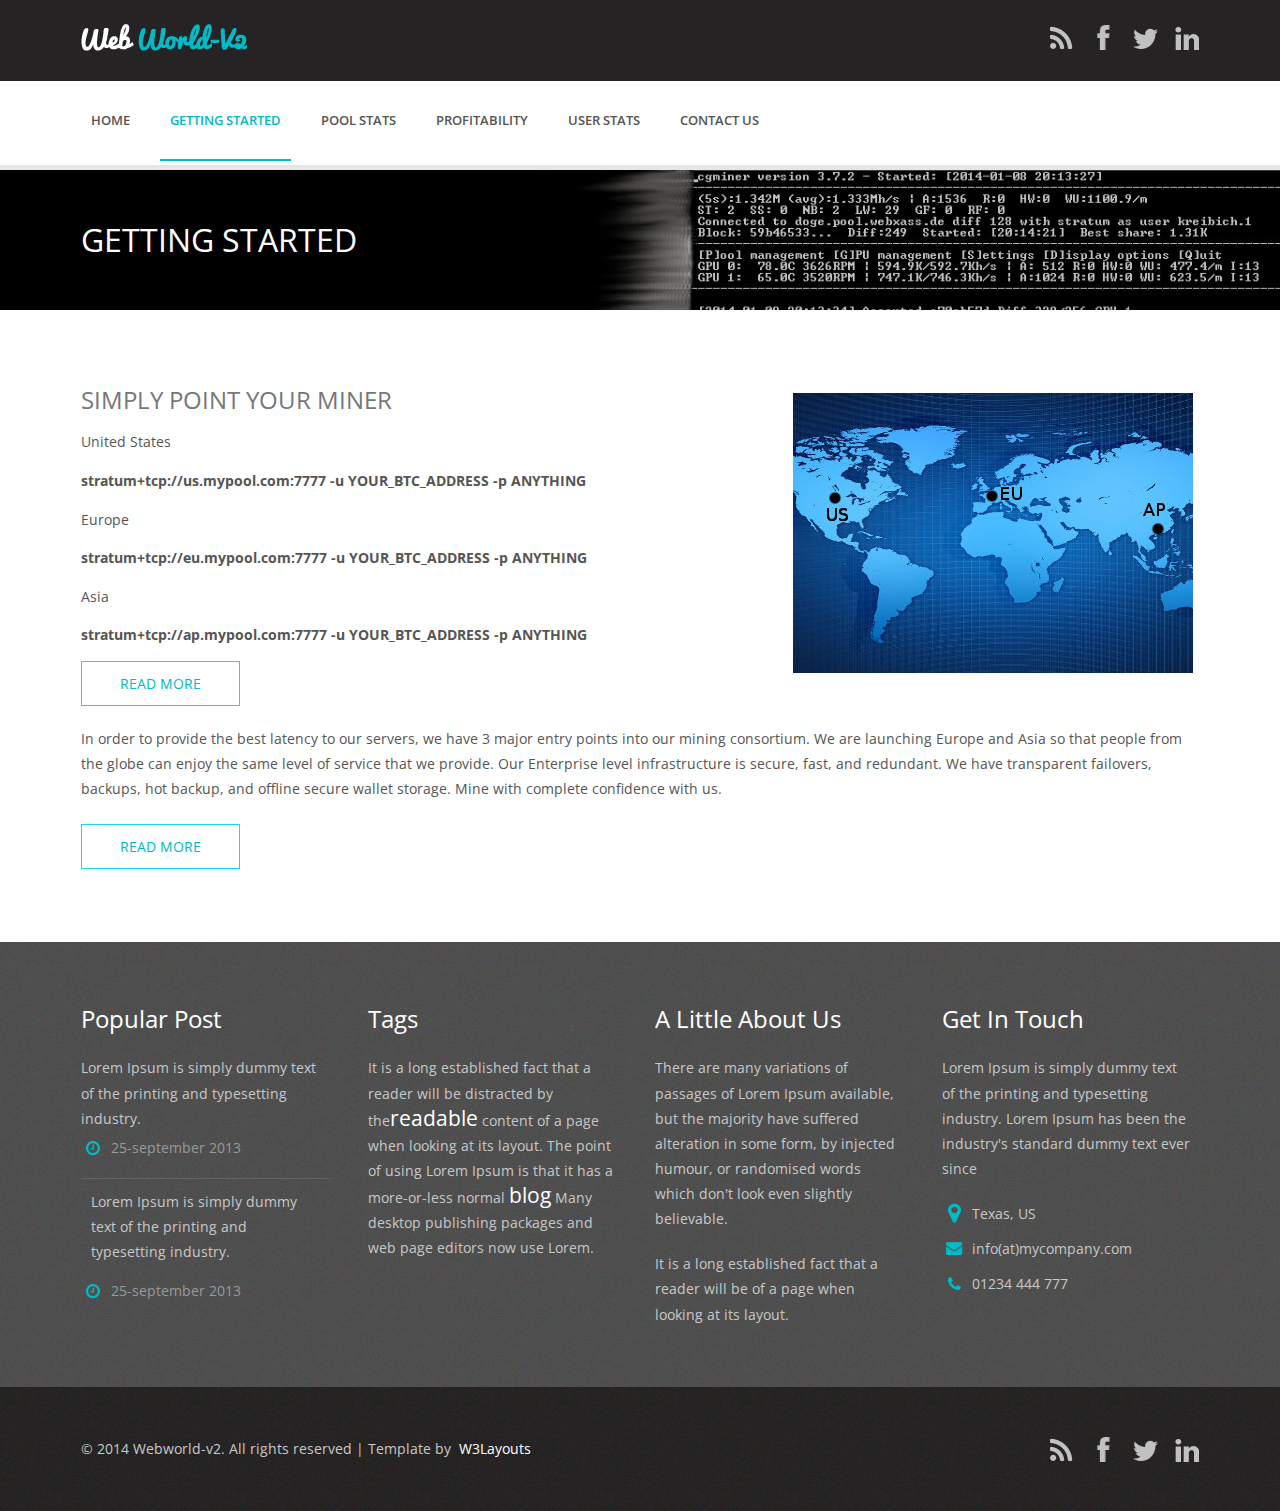
<file: pool.com/gettingstarted.html>
<!--A Design by W3layouts
Author: W3layout
Author URL: http://w3layouts.com
License: Creative Commons Attribution 3.0 Unported
License URL: http://creativecommons.org/licenses/by/3.0/
-->
<!DOCTYPE HTML>
<html>
<head>
<title>The Webworld-v2 Website Template | About :: w3layouts</title>
<meta http-equiv="content-type" content="text/html; charset=UTF-8" />
<meta name="viewport" content="width=device-width, initial-scale=1, maximum-scale=1">
<link href='http://fonts.googleapis.com/css?family=Open+Sans:400,600' rel='stylesheet' type='text/css'>
<link href="css/style.css" rel="stylesheet" type="text/css" media="all" />
<!-- start top_js_button -->
<script type="text/javascript" src="js/jquery.min.js"></script>
<script type="text/javascript" src="js/move-top.js"></script>
<script type="text/javascript" src="js/easing.js"></script>
   <script type="text/javascript">
		jQuery(document).ready(function($) {
			$(".scroll").click(function(event){		
				event.preventDefault();
				$('html,body').animate({scrollTop:$(this.hash).offset().top},1200);
			});
		});
	</script>
</head>
<body>
<!-- start header -->
<div class="header_bg">
<div class="wrap">
	<div class="header">
		<div class="logo">
			<a href="index.html"><img src="images/logo.png" alt=""/> </a>
		</div>
		<div class="social-icons">
		    <ul>
		      <li><a href="#" target="_blank"></a></li>
			  <li><a href="#" target="_blank"></a></li>
		      <li><a href="#" target="_blank"></a></li>
			  <li><a href="#" target="_blank"></a></li>
			</ul>
		</div>
		<div class="clear"></div>
	</div>
</div>
</div>
<!-- start header -->
<div class="header_btm">
<div class="wrap">
	<div class="header_sub">
		<div class="h_menu">
			<ul>
				<li><a href="index.html">Home</a></li>
				<li class="active"><a href="gettingstarted.html">Getting Started</a></li>
				<li><a href="poolstats.html">Pool Stats</a></li>
				<li><a href="profitability.html">Profitability</a></li>
				<li><a href="userstats.html">User Stats</a></li>
				<li><a href="contact.html">Contact us</a></li>
			</ul>
		</div>
		<!--<div class="h_search">
    		<form>
    			<input type="text" value="" placeholder="search something...">
    			<input type="submit" value="">
    		</form>
		</div>-->
        <div class="menu">
			<ul>
				<li><a href="index.html">Home</a></li>
				<li class="active"><a href="gettingstarted.html">Getting Started</a></li>
				<li><a href="poolstats.html">Pool Stats</a></li>
				<li><a href="profitability.html">Profitability</a></li>
				<li><a href="userstats.html">User Stats</a></li>
				<li><a href="contact.html">Contact us</a></li>
			</ul>
        </div>
        <div class="search">
            <form action="/iphone/search.html">
                <input type="text" value="Search" onFocus="this.value = '';" onBlur="if (this.value == '') {this.value = 'Search';}" class="text">
            </form>
        </div>
        <div class="sub-head">
        	<ul>
            	<li><a href="#" id="menu">Menu  <span></span></a></li>
            	<li><a href="#" id="search">Search <span></span></a></li>
            </ul>
            <div class="clear"></div>
        </div>
	   <script type="text/javascript">
		$(".menu,.search").hide();
		$("#menu").click(function(){
			$(".menu").toggle();
			$(".search").hide();
			$("#search").removeClass("active");
			$("#menu").toggleClass("active");
		});
		$("#search").click(function(){
			$(".search").toggle();
			$(".menu").hide();
			$("#menu").removeClass("active");
			$("#search").toggleClass("active");
			$(".text").focus();
		});
	</script>
	<script type="text/javascript" src="js/script.js"></script>
	<div class="clear"></div>

		<div class="clear"></div>
</div>
</div>
</div>
<!-- start top_bg -->
<div class="top_bg_gettingstarted">
<div class="wrap">
	<div class="top">
		<h2>Getting Started</h2>
 	</div>
</div>
</div>
<!-- start main -->
<div class="wrap">
<div class="main">
		<div class="about">
	       <div class="cont-grid">
	       <div class="abt-para">
	       	<span>Simply point your miner</span>
	       	<p class="para">United States</p>
	       	<p class="parabold"><b>stratum+tcp://us.mypool.com:7777 -u YOUR_BTC_ADDRESS -p ANYTHING</b><p>
	         <p class="para">Europe</p>
	       	<p class="parabold"><b>stratum+tcp://eu.mypool.com:7777 -u YOUR_BTC_ADDRESS -p ANYTHING</b><p>
	       	<p class="para">Asia</p>
	       	<p class="parabold"><b>stratum+tcp://ap.mypool.com:7777 -u YOUR_BTC_ADDRESS -p ANYTHING</b><p>
			<div class="read_more">
				 <a class="btn" href="details.html">read more</a>
			</div>
	       	</div>
	      	 <div class="clear"></div>
	      	</div>
			 <div class="cont-grid-img img_style">
	     		<img src="images/world-map-ipad-wallpaper.jpg" alt="" />
	     	</div>	      	
	      	<div class="clear"></div>
	    	<div class="about-p">
		    	<p class="para">In order to provide the best latency to our servers, we have 3 major entry points into our mining consortium. We are launching Europe and Asia so that people from the globe can enjoy the same level of service that we provide. Our Enterprise level infrastructure is secure, fast, and redundant. We have transparent failovers, backups, hot backup, and offline secure wallet storage. Mine with complete confidence with us.</p><div class="read_more">
					<a class="btn" href="details.html">read more</a>
				</div>
		</div>
		</div>
		<div class="clear"></div>
	</div>
</div>
<!-- start footer -->
<div class="footer_bg">
<div class="wrap">
	<div class="footer">
		<!-- start span_of_4 -->
		<div class="span_of_4">
			<div class="span1_of_4">
				<h4>popular post</h4>
				<p>Lorem Ipsum is simply dummy text of the printing and typesetting industry.</p>
				<ul class="f_nav1">
					<li class="timer"><a href="#">25-september 2013 </a></li>
				</ul>
				<p class="top">Lorem Ipsum is simply dummy text of the printing and typesetting industry.</p>
				<ul class="f_nav1">
					<li class="timer"><a href="#">25-september 2013 </a></li>
				</ul>
			</div>
			<div class="span1_of_4">
				<h4>tags</h4>
				<p>It is a long established fact that a reader will be distracted by the<big>readable</big> content of a page when looking at its layout. The point of using Lorem Ipsum is that it has a more-or-less normal <big>blog</big> Many desktop publishing packages and web page editors now use Lorem.</p>
			</div>
			<div class="span1_of_4">
				<h4>a little about us</h4>
				<p class="btm">There are many variations of passages of Lorem Ipsum available, but the majority have suffered alteration in some form, by injected humour, or randomised words which don't look even slightly believable.</p>
				<p>It is a long established fact that a reader will be of a page when looking at its layout.</p>

			</div>
			<div class="span1_of_4">
				<h4>get in touch</h4>
				<p class="btm">Lorem Ipsum is simply dummy text of the printing and typesetting industry. Lorem Ipsum has been the industry's standard dummy text ever since</p>
				<p class="btm1 pin">Texas, US</p>
				<p class="btm1 mail"><a href="mailto:info@mycompany.com">info(at)mycompany.com </a></p>
				<p class="call">01234 444 777</p>
			</div>
			<div class="clear"></div>
		</div>
	</div>
</div>
</div>
<!-- start footer -->
<div class="footer_bg1">
<div class="wrap">
	<div class="footer1">
		<!-- scroll_top_btn -->
	    <script type="text/javascript">
			$(document).ready(function() {
			
				var defaults = {
		  			containerID: 'toTop', // fading element id
					containerHoverID: 'toTopHover', // fading element hover id
					scrollSpeed: 1200,
					easingType: 'linear' 
		 		};
				
				
				$().UItoTop({ easingType: 'easeOutQuart' });
				
			});
		</script>
		 <a href="#" id="toTop" style="display: block;"><span id="toTopHover" style="opacity: 1;"></span></a>
		<!--end scroll_top_btn -->
		<div class="social-icons">
		    <ul>
		      <li><a href="#" target="_blank"></a></li>
			  <li><a href="#" target="_blank"></a></li>
		      <li><a href="#" target="_blank"></a></li>
			  <li><a href="#" target="_blank"></a></li>
			</ul>
		</div>
		<div class="copy">
			<p class="link"><span>&copy; 2014 Webworld-v2. All rights reserved | Template by&nbsp;<a href="http://w3layouts.com/"> W3Layouts</a></span></p>
		</div>
		<div class="clear"></div>
	</div>
</div>
</div>
</body>
</html>
</file>
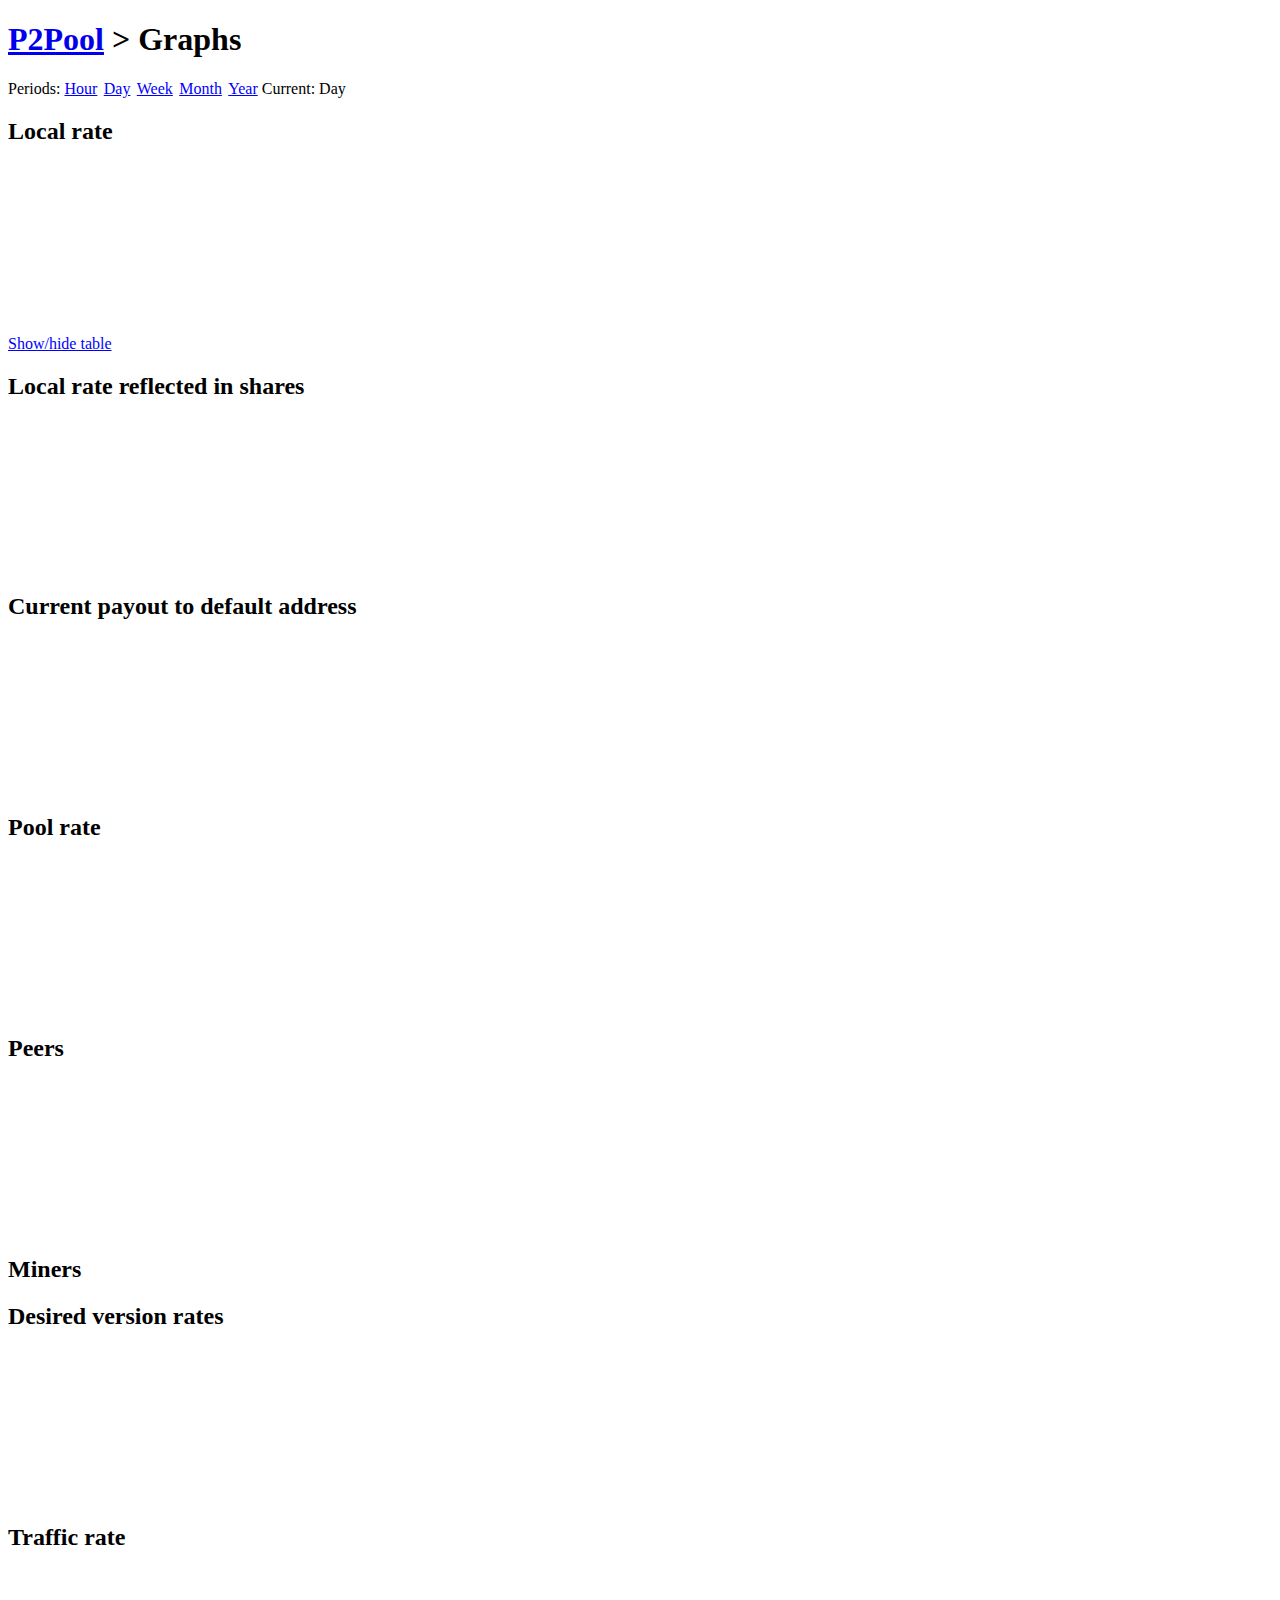
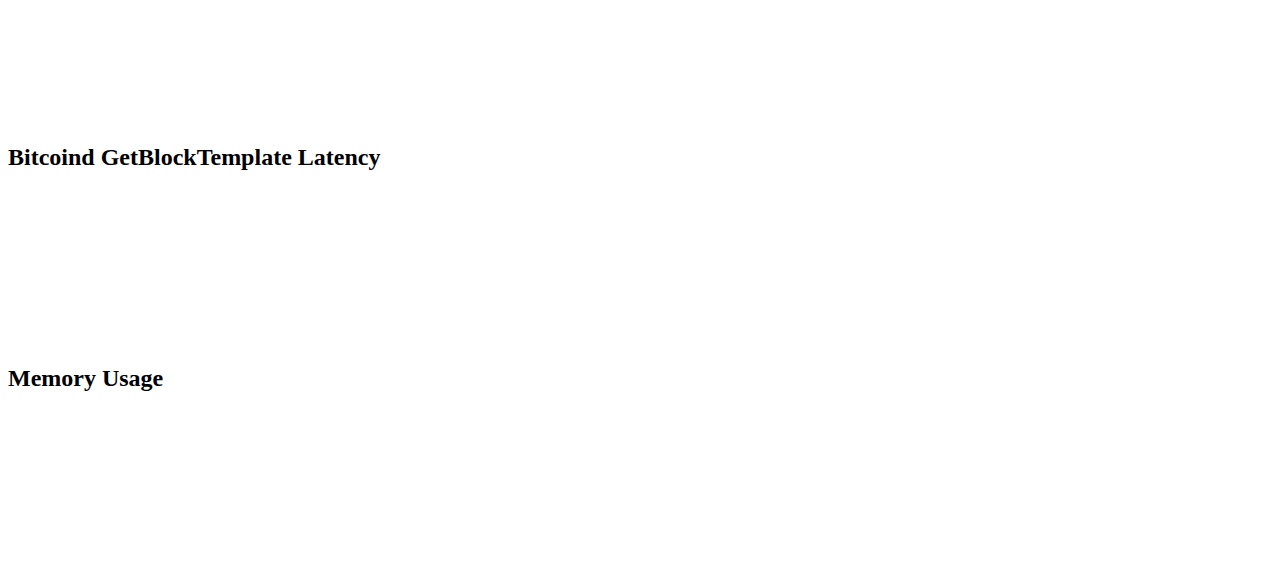
<file: pool.com/graphs.html>
<?xml version="1.0" encoding="UTF-8"?>
<!DOCTYPE html PUBLIC "-//W3C//DTD XHTML 1.0 Strict//EN" "http://www.w3.org/TR/xhtml1/DTD/xhtml1-strict.dtd">
<html xmlns="http://www.w3.org/1999/xhtml" xml:lang="en" lang="en">
    <head>
        <title>P2Pool Graphs</title>
        <link rel="shortcut icon" type="image/x-icon" href="favicon.ico" />
        <script type="text/javascript" src="d3.v2.min.js"></script>
        
        <style type="text/css">
            line {
                stroke: black;
                stroke-width: 1;
                shape-rendering: crispEdges;
            }
            
            .plotline {
                stroke-width: 1.4;
                fill: none;
            }
            
            text {
                font-family: Sans-serif;
                font-size: 12px;
            }
        </style>
    </head>
    
    <body>
        <h1><a href=".">P2Pool</a> &gt; Graphs</h1>
        
        <p>Periods: <span id="period_chooser"></span> Current: <span id="period_current"></span></p>
        
        <div id="warnings"></div>
        
        <h2>Local rate</h2>
        <svg id="local"></svg>
        
        <h2>Local rate reflected in shares</h2>
        <svg id="local_shares"></svg>
        
        <h2>Current payout to default address</h2>
        <svg id="payout"></svg>
        
        <h2>Pool rate</h2>
        <svg id="pool"></svg>
        
        <h2>Peers</h2>
        <svg id="peers"></svg>
        
        <h2>Miners</h2>
        <div id="miners"></div>
        
        <h2>Desired version rates</h2>
        <svg id="desired_version_rates"></svg>
        
        <h2>Traffic rate</h2>
        <svg id="traffic_rate"></svg>
        
        <h2>Bitcoind GetBlockTemplate Latency</h2>
        <svg id="getwork_latency"></svg>
        
        <h2>Memory Usage</h2>
        <svg id="memory_usage"></svg>
        
        <script type="text/javascript">
            function compose() {
                var funcs = arguments;
                return function(x) {
                    for(var i = funcs.length-1; i >= 0; i--) {
                        x = funcs[i](x);
                    }
                    return x;
                }
            }
            function itemgetter(i) { return function(x) { return x[i]; } }
            function as_date(x) { return new Date(1000*x); }
            function not_null(x) { return x != null; }
            var cloneOf = (function() {
              function F(){}
              return function(o) {
                F.prototype = o;
                return new F();
              }
            }());
            
            function get_area_mean(data) {
                var top = 0;
                var bottom = 0;
                for(var i = 0; i < data.length; i++) {
                    if(data[i][1] == null) continue; // no data for bin
                    top += data[i][1] * data[i][2];
                    bottom += data[i][2];
                }
                return {"area": top, "mean": bottom==0?null:top/bottom};
            }
            
            function plot(g, unit, total_unit, lines, stack, proportion_view) {
                // lines is a list of objects which have attributes data, color, and label
                
                var orig_unit = unit;
                var orig_total_unit = total_unit;
                var orig_lines = lines;
                if(proportion_view) {
                    var totals = {};
                    for(var i = 0; i < lines.length; ++i) {
                        var line = lines[i];
                        for(var j = 0; j < line.data.length; ++j) {
                            var time_str = JSON.stringify(line.data[j][0]);
                            if(!totals.hasOwnProperty(time_str)) totals[time_str] = 0;
                            totals[time_str] += line.data[j][1];
                        }
                    }
                    
                    var new_lines = [];
                    for(var i = 0; i < lines.length; ++i) {
                        var line = lines[i];
                        var new_line = cloneOf(line);
                        
                        new_line.data = [];
                        for(var j = 0; j < line.data.length; ++j) {
                            var time_str = JSON.stringify(line.data[j][0]);
                            new_line.data.push([line.data[j][0], totals[time_str] ? line.data[j][1]*100/totals[time_str] : null, line.data[j][2]]);
                        }
                        
                        new_lines.push(new_line)
                    }
                    var lines = new_lines;
                    var unit = '%';
                    var total_unit = null;
                }
                
                var table_div = document.createElement("div");
                g.node().parentNode.insertBefore(table_div, g.node().nextSibling);
                table_div.style.display = "none";
                
                var showhide = document.createElement("p");
                g.node().parentNode.insertBefore(showhide, g.node().nextSibling);
                d3.select(showhide).append("a")
                    .text('Show/hide table')
                    .on('click', function() { table_div.style.display = table_div.style.display == "block" ? "none" : "block" })
                    .attr("style", "color:blue;text-decoration:underline;cursor:pointer");
                if(stack) {
                    d3.select(showhide).append('span').text(' ');
                    d3.select(showhide).append("a")
                        .text('Switch to/from proportion view')
                        .on('click', function() {
                            table_div.parentNode.removeChild(table_div);
                            showhide.parentNode.removeChild(showhide);
                            plot(g, orig_unit, orig_total_unit, orig_lines, stack, !proportion_view);
                        })
                        .attr("style", "color:blue;text-decoration:underline;cursor:pointer");
                }
                
                for(var i = 0; i < lines.length; ++i) {
                    var line = lines[i];
                    var table_sel = d3.select(table_div).append('table').attr('border', 1).attr('style', 'float:left');
                    
                    var first_tr = table_sel.insert('tr');
                    first_tr.append('th').text('Date');
                    first_tr.append('th').text(line.label + '/(' + unit + ')');
                    
                    var new_data = []
                    for(var j = 0; j < line.data.length; ++j)
                        if(j % 7 == 3)
                            new_data.push(line.data[j]);
                    var tr = table_sel.selectAll().data(new_data).enter().append('tr');
                    tr.append('td').text(function(datum){return new Date(1000*datum[0]).toString()});
                    tr.append('td').text(function(datum){return d3.format(".3s")(datum[1])});
                }
                d3.select(table_div).append('div').attr('style', 'clear:both');
                
                var p_after = d3.select(table_div).append('p');
                p_after.append("a")
                    .text('Show/hide table')
                    .on('click', function() { table_div.style.display = table_div.style.display == "block" ? "none" : "block" })
                    .attr("style", "color:blue;text-decoration:underline;cursor:pointer");
                
                
                var w = 700;
                var h = 300;
                var margin_v = 40;
                var margin_h = 180;
                
                var x = d3.time.scale().domain([
                    as_date(d3.min(lines, function(line) { return d3.min(line.data, itemgetter(0)); })),
                    as_date(d3.max(lines, function(line) { return d3.max(line.data, itemgetter(0)); }))
                ]).range([0 + margin_h, w - margin_h]);
                
                
                g.attr("width", w).attr("height", h);
                g.selectAll("*").remove();
                
                if(stack) {                   
                    var data = d3.layout.stack()
                        .x(itemgetter(0))
                        .y(itemgetter(1))
                        .values(function(line){ return line.data })
                        (lines);
                    
                    var y = d3.scale.linear().domain([
                        0,
                        d3.max(data, function(d) { return d3.max(d.data, function(d) { return d.y0 + d.y; }) })
                    ]).range([h - margin_v, margin_v]);
                    
                    var y_abs = d3.scale.linear().domain([0, 1]).range([h - margin_v, margin_v]);
                    
                    g.selectAll().data(lines).enter().append("svg:path")
                        .attr("d", function(line){
                            return d3.svg.area()
                                .x(function(d) { return x(as_date(d[0])) })
                                .y0(function(d) { return y(d.y0) })
                                .y1(function(d) { return y(d.y0 + d.y) })
                                .defined(compose(not_null, itemgetter(1)))
                                (line.data)
                        })
                        .style("fill", function(line){return line.color})
                        .attr("stroke", function(line){return line.color})
                        .attr("class", "plotline");
                    
                    var total = 0;
                    var total_area = 0;
                    for(var i = 0; i < lines.length; ++i) {
                        var line = lines[i];
                        var stats = get_area_mean(line.data);
                        if(stats.mean != null) {
                            total += stats.mean;
                            total_area += stats.area;
                        }
                    }
                    
                    for(var i = 0; i < lines.length; ++i) {
                        var line = lines[i];
                        var stats = get_area_mean(line.data);
                        if(stats.mean != null) {
                            var num = 0;
                            var denom = 0;
                            for(var j = 0; j < line.data.length; j++)
                                if(line.data[j] != null) {
                                    var d = line.data[j];
                                    num += (d.y+1)*((d.y0 + d.y) + (d.y0))/2;
                                    denom += (d.y+1);
                                }
                            g.append("svg:line")
                                .style("stroke", line.color)
                                .attr("x1", w - margin_h + 3)
                                .attr("y1", y(num/denom))
                                .attr("x2", w - margin_h + 10)
                                .attr("y2", y_abs(i/lines.length));
                            g.append("svg:text")
                                .text(line.label + " (mean: " + d3.format(".3s")(stats.mean) + unit + ")")
                                .attr("text-anchor", "start")
                                .attr("dominant-baseline", "central")
                                .attr("fill", line.color)
                                .attr("x", w - margin_h + 10)
                                .attr("y", y_abs(i/lines.length));
                            if(total_unit != null)
                                g.append("svg:text")
                                    .text("Area: " + d3.format(".3s")(stats.area) + total_unit + " (" + d3.format(".2p")(stats.area/total_area) + " total)")
                                    .attr("text-anchor", "start")
                                    .attr("dominant-baseline", "central")
                                    .attr("fill", line.color)
                                    .attr("x", w - margin_h + 10)
                                    .attr("y", y_abs(i/lines.length) + 12);
                        }
                    }
                    g.append("svg:line")
                        .style("stroke", "black")
                        .attr("x1", w - margin_h + 3)
                        .attr("y1", y(total))
                        .attr("x2", w - margin_h + 10)
                        .attr("y2", y_abs(1));
                    g.append("svg:text")
                        .text("Total (mean: " + d3.format(".3s")(total) + unit + ")")
                        .attr("text-anchor", "start")
                        .attr("dominant-baseline", "central")
                        .attr("fill", "black")
                        .attr("x", w - margin_h + 10)
                        .attr("y", y_abs(1));
                    if(total_unit != null)
                        g.append("svg:text")
                            .text("Area: " + d3.format(".3s")(total_area) + total_unit)
                            .attr("text-anchor", "start")
                            .attr("dominant-baseline", "central")
                            .attr("fill", "black")
                            .attr("x", w - margin_h + 10)
                            .attr("y", y_abs(1) + 12);
                } else {
                    var y = d3.scale.linear().domain([
                        0,
                        d3.max(lines, function(line) { return d3.max(line.data, itemgetter(1)); } )
                    ]).range([h - margin_v, margin_v]);
                    
                    var y_abs = d3.scale.linear().domain([0, 1]).range([h - margin_v, margin_v]);
                    
                    g.selectAll().data(lines).enter().append("svg:path")
                        .attr("d", function(line) {
                            return d3.svg.line()
                                .x(compose(x, as_date, itemgetter(0)))
                                .y(compose(y, itemgetter(1)))
                                .defined(compose(not_null, itemgetter(1)))
                                (line.data)
                        })
                        .style("stroke", function(line) { return line.color })
                        .attr("class", "plotline");
                    
                    lines.sort(function(a, b) { return get_area_mean(a.data).mean > get_area_mean(b.data).mean; });
                    
                    for(var i = 0; i < lines.length; ++i) {
                        var line = lines[i];
                        var stats = get_area_mean(line.data);
                        if(stats.mean != null) {
                            g.append("svg:line")
                                .style("stroke", line.color)
                                .attr("x1", w - margin_h + 3)
                                .attr("y1", y(stats.mean))
                                .attr("x2", w - margin_h + 10)
                                .attr("y2", y_abs(i/lines.length));
                            g.append("svg:text")
                                .text(line.label)
                                .attr("text-anchor", "start")
                                .attr("dominant-baseline", "central")
                                .attr("fill", line.color)
                                .attr("x", w - margin_h + 10)
                                .attr("y", y_abs(i/lines.length) - 12);
                            g.append("svg:text")
                                .text("Mean: " + d3.format(".3s")(stats.mean) + unit)
                                .attr("text-anchor", "start")
                                .attr("dominant-baseline", "central")
                                .attr("fill", line.color)
                                .attr("x", w - margin_h + 10)
                                .attr("y", y_abs(i/lines.length));
                            if(total_unit != null)
                                g.append("svg:text")
                                    .text("Area: " + d3.format(".3s")(stats.area) + total_unit)
                                    .attr("text-anchor", "start")
                                    .attr("dominant-baseline", "central")
                                    .attr("fill", line.color)
                                    .attr("x", w - margin_h + 10)
                                    .attr("y", y_abs(i/lines.length) + 12);
                        }
                    }
                }
                
                // x axis
                
                g.append("svg:line")
                    .attr("x1", margin_h)
                    .attr("y1", h - margin_v)
                    .attr("x2", w - margin_h)
                    .attr("y2", h - margin_v);
                
                g.selectAll()
                    .data(x.ticks(13))
                    .enter().append("svg:g")
                    .attr("transform", function(d) { return "translate(" + x(d) + "," + (h-margin_v/2) + ")"; })
                    .append("svg:text")
                    .attr("transform", "rotate(45)")
                    .attr("text-anchor", "middle")
                    .attr("dominant-baseline", "central")
                    .text(x.tickFormat(13));
                
                g.selectAll()
                    .data(x.ticks(13))
                    .enter().append("svg:line")
                    .attr("x1", x)
                    .attr("y1", h - margin_v)
                    .attr("x2", x)
                    .attr("y2", h - margin_v + 5);
                
                // y axis
                
                g.append("svg:line")
                    .attr("x1", margin_h)
                    .attr("y1", h - margin_v)
                    .attr("x2", margin_h)
                    .attr("y2", margin_v);
                
                g.selectAll()
                    .data(y.ticks(6))
                    .enter().append("svg:line")
                    .attr("x1", margin_h - 5)
                    .attr("y1", y)
                    .attr("x2", margin_h)
                    .attr("y2", y);
                
                g.selectAll()
                    .data(y.ticks(6))
                    .enter().append("svg:text")
                    .text(compose(function(x) { return x + unit; }, d3.format(".2s")))
                    .attr("x", margin_h/2)
                    .attr("y", y)
                    .attr("dominant-baseline", "central")
                    .attr("text-anchor", "middle");
            }
            function plot_later(g, unit, total_unit, lines, stack) { // takes lines with url attribute instead of data attribute
                var callbacks_left = lines.length;
                lines.map(function(line) {
                    d3.json(line.url, function(line_data) {
                        line.data = line_data;
                        callbacks_left--;
                        if(callbacks_left == 0)
                            plot(g, unit, total_unit, lines, stack);
                    });
                });
            }
            
            function data_to_lines(data, sort_key) {
                var vers = {}; for(var i = 0; i < data.length; ++i) if(data[i][1] != null) for(var v in data[i][1]) if(data[i][1][v] != data[i][3]) vers[v] = null;
                var verlist = []; for(var v in vers) verlist.push(v);
                verlist.sort();
                
                lines = [];
                for(var i = 0; i < verlist.length; i++) {
                    lines.push({
                        data: data.map(function(d){ return [d[0], d[1] == null ? null : (verlist[i] in d[1] ? d[1][verlist[i]] : d[3]), d[2]] }),
                        color: d3.hsl(i/verlist.length*360, 0.5, 0.5),
                        label: verlist[i]
                    });
                }
                if(sort_key == undefined)
                    var sort_key = function(x) { return d3.max(x.data, function(d){ return d[1] }) }
                lines.sort(function(a, b){ return sort_key(a) - sort_key(b) });
                return lines;
            }
            
            function change_period(period, currency_info) {
                d3.select("#period_current").text(period);
                var lowerperiod = period.toLowerCase();
                plot_later(d3.select("#local"), "H/s", "H", [
                    {"url": "http://reassent.no-ip.biz:7777/web/graph_data/local_hash_rate/last_" + lowerperiod, "color": "#0000FF", "label": "Total"},
                    {"url": "http://reassent.no-ip.biz:7777/web/graph_data/local_dead_hash_rate/last_" + lowerperiod, "color": "#FF0000", "label": "Dead"}
                ]);
                d3.json("http://reassent.no-ip.biz:7777/web/graph_data/local_share_hash_rates/last_" + lowerperiod, function(data) {
                    plot(d3.select('#local_shares'), 'H/s', 'H', data_to_lines(data), true);
                });
                plot_later(d3.select("#payout"), currency_info.symbol, null, [
                    {"url": "http://reassent.no-ip.biz:7777/web/graph_data/current_payout/last_" + lowerperiod, "color": "#0000FF"}
                ]);
                d3.json("http://reassent.no-ip.biz:7777/web/graph_data/pool_rates/last_" + lowerperiod, function(data) {
                    plot(d3.select('#pool'), 'H/s', 'H', data_to_lines(data), true);
                });
                d3.json("http://reassent.no-ip.biz:7777/web/graph_data/peers/last_" + lowerperiod, function(data) {
                    plot(d3.select('#peers'), '', null, data_to_lines(data, function(line){ return line.label == "incoming" }), true);
                });
                
                d3.json("http://reassent.no-ip.biz:7777/web/graph_data/miner_hash_rates/last_" + lowerperiod, function(data) {
                    d3.json("http://reassent.no-ip.biz:7777/web/graph_data/miner_dead_hash_rates/last_" + lowerperiod, function(dead_data) {
                        d3.json("http://reassent.no-ip.biz:7777/web/graph_data/current_payouts/last_" + lowerperiod, function(current_payouts) {
                            var users = {}; for(var i = 0; i < data.length; ++i) for(var u in data[i][1]) users[u] = null; for(var i = 0; i < dead_data.length; ++i) for(var u in dead_data[i][1]) users[u] = null;
                            var userlist = []; for(var u in users) userlist.push(u);
                            userlist.sort();
                            d3.select("#miners").selectAll("*").remove();
                            var div = d3.select("#miners").selectAll().data(userlist).enter().append("div");
                            div.append("h3").text(function(u) { return u });
                            div.append("svg:svg").each(function(u) {
                                plot(d3.select(this), "H/s", "H", [
                                    {"data": data.map(function(d){ return [d[0], u in d[1] ? d[1][u] : d[3], d[2]] }), "color": "#0000FF", "label": "Total"},
                                    {"data": dead_data.map(function(d){ return [d[0], u in d[1] ? d[1][u] : d[3], d[2]] }), "color": "#FF0000", "label": "Dead"}
                                ]);
                            });
                            div.append("svg:svg").each(function(u) {
                                plot(d3.select(this), currency_info.symbol, null, [
                                    {"data": current_payouts.map(function(d){ return [d[0], u in d[1] ? d[1][u] : d[3], d[2]] }), "color": "#0000FF"}
                                ]);
                            });
                        });
                    });
                });
                
                d3.json("http://reassent.no-ip.biz:7777/web/graph_data/desired_version_rates/last_" + lowerperiod, function(data) {
                    plot(d3.select('#desired_version_rates'), 'H/s', 'H', data_to_lines(data, function(line){ return parseInt(line.label) }), true);
                });
                
                d3.json("http://reassent.no-ip.biz:7777/web/graph_data/traffic_rate/last_" + lowerperiod, function(data) {
                    plot(d3.select('#traffic_rate'), 'B/s', 'B', data_to_lines(data, function(line){ return parseInt(line.label) }), true);
                });
                
                plot_later(d3.select("#getwork_latency"), "s", null, [
                    {"url": "http://reassent.no-ip.biz:7777/web/graph_data/getwork_latency/last_" + lowerperiod, "color": "#FF0000", "label": "Getwork Latency"}
                ], false);
                
                plot_later(d3.select("#memory_usage"), "B", null, [
                    {"url": "http://reassent.no-ip.biz:7777/web/graph_data/memory_usage/last_" + lowerperiod, "color": "#FF0000", "label": "Memory Usage"}
                ], false);
            }
            
            d3.json('http://reassent.no-ip.biz:7777/local_stats', function(local_stats) {
                d3.select('#warnings').selectAll().data(local_stats.warnings).enter().append('p')
                    .text(function(w){ return 'Warning: ' + w })
                    .attr('style', 'color:red;border:1px solid red;padding:5px');
            })
            
            periods = ["Hour", "Day", "Week", "Month", "Year"];
            d3.select("#period_chooser").selectAll().data(periods).enter().append("a")
                .text(function(period) { return period })
                .attr('href', function(period){ return "?" + period })
                .attr("style", function(d, i) { return (i == 0 ? "" : "margin-left:.4em;") + "color:blue;text-decoration:underline;cursor:pointer" });
            period = window.location.search.substr(1);
            if(period.length < 3) {
                window.location.search = "Day";
            } else {
                d3.json('http://reassent.no-ip.biz:7777/web/currency_info', function(currency_info) {
                    change_period(period, currency_info);
                });
            }
        </script>
    </body>
</html>
</file>
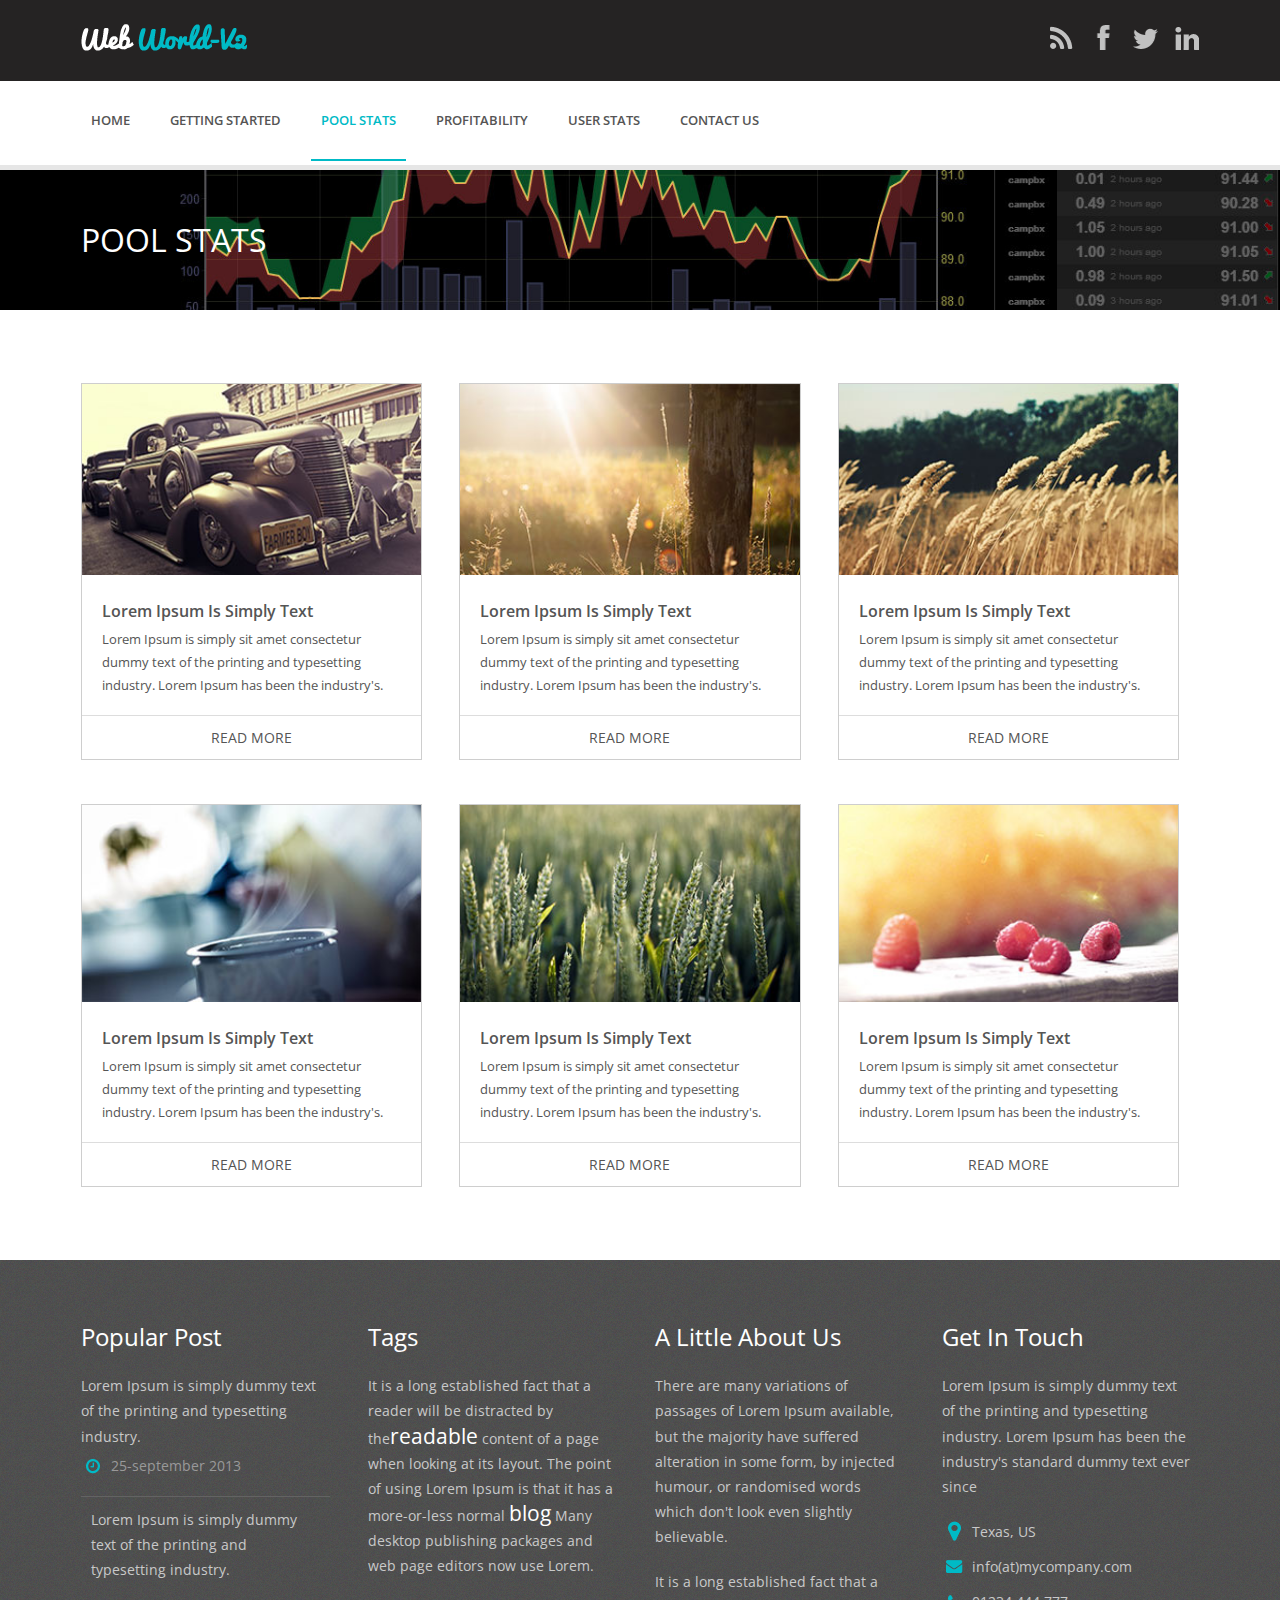
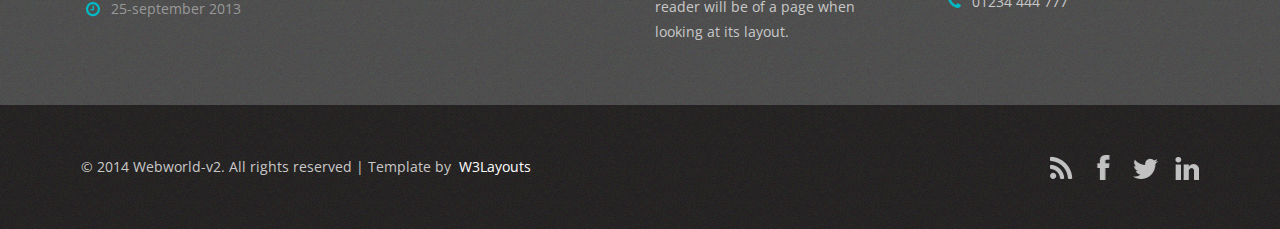
<file: pool.com/poolstats.html>
<!--A Design by W3layouts
Author: W3layout
Author URL: http://w3layouts.com
License: Creative Commons Attribution 3.0 Unported
License URL: http://creativecommons.org/licenses/by/3.0/
-->
<!DOCTYPE HTML>
<html>
<head>
<title>The Webworld-v2 Website Template | Services :: w3layouts</title>
<meta http-equiv="content-type" content="text/html; charset=UTF-8" />
<meta name="viewport" content="width=device-width, initial-scale=1, maximum-scale=1">
<link href='http://fonts.googleapis.com/css?family=Open+Sans:400,600' rel='stylesheet' type='text/css'>
<link href="css/style.css" rel="stylesheet" type="text/css" media="all" />
<!-- start top_js_button -->
<script type="text/javascript" src="js/jquery.min.js"></script>
<script type="text/javascript" src="js/move-top.js"></script>
<script type="text/javascript" src="js/easing.js"></script>
   <script type="text/javascript">
		jQuery(document).ready(function($) {
			$(".scroll").click(function(event){		
				event.preventDefault();
				$('html,body').animate({scrollTop:$(this.hash).offset().top},1200);
			});
		});
	</script>
</head>
<body>
<!-- start header -->
<div class="header_bg">
<div class="wrap">
	<div class="header">
		<div class="logo">
			<a href="index.html"><img src="images/logo.png" alt=""/> </a>
		</div>
		<div class="social-icons">
		    <ul>
		      <li><a href="#" target="_blank"></a></li>
			  <li><a href="#" target="_blank"></a></li>
		      <li><a href="#" target="_blank"></a></li>
			  <li><a href="#" target="_blank"></a></li>
			</ul>
		</div>
		<div class="clear"></div>
	</div>
</div>
</div>
<!-- start header -->
<div class="header_btm">
<div class="wrap">
	<div class="header_sub">
		<div class="h_menu">
			<ul>
				<li><a href="index.html">Home</a></li>
				<li><a href="gettingstarted.html">Getting Started</a></li>
				<li class="active"><a href="poolstats.html">Pool Stats</a></li>
				<li><a href="profitability.html">Profitability</a></li>
				<li><a href="userstats.html">User Stats</a></li>
				<li><a href="contact.html">Contact us</a></li>
			</ul>
		</div>
		<!--<div class="h_search">
    		<form>
    			<input type="text" value="" placeholder="search something...">
    			<input type="submit" value="">
    		</form>
		</div>-->
        <div class="menu">
			<ul>
				<li><a href="index.html">Home</a></li>
				<li><a href="gettingstarted.html">Getting Started</a></li>
				<li class="active"><a href="poolstats.html">Pool Stats</a></li>
				<li><a href="profitability.html">Profitability</a></li>
				<li><a href="userstats.html">User Stats</a></li>
				<li><a href="contact.html">Contact us</a></li>
			</ul>
        </div>
        <div class="search">
            <form action="/iphone/search.html">
                <input type="text" value="Search" onFocus="this.value = '';" onBlur="if (this.value == '') {this.value = 'Search';}" class="text">
            </form>
        </div>
        <div class="sub-head">
        	<ul>
            	<li><a href="#" id="menu">Menu  <span></span></a></li>
            	<li><a href="#" id="search">Search <span></span></a></li>
            </ul>
            <div class="clear"></div>
        </div>
	   <script type="text/javascript">
		$(".menu,.search").hide();
		$("#menu").click(function(){
			$(".menu").toggle();
			$(".search").hide();
			$("#search").removeClass("active");
			$("#menu").toggleClass("active");
		});
		$("#search").click(function(){
			$(".search").toggle();
			$(".menu").hide();
			$("#menu").removeClass("active");
			$("#search").toggleClass("active");
			$(".text").focus();
		});
	</script>
	<script type="text/javascript" src="js/script.js"></script>
	<div class="clear"></div>

		<div class="clear"></div>
</div>
</div>
</div>
<!-- start top_bg -->
<div class="top_bg_poolstats">
<div class="wrap">
	<div class="top">
		<h2>Pool Stats</h2>
 	</div>
</div>
</div>
<!-- start main -->
<div class="wrap">
<div class="main">
		<!-- start span_of_3 -->
		<div class="span_of_3">
			<div class="span1_of_3">
				<a href="details.html"><img src="images/pic1.jpg" alt=""></a>
				<div class="span1_of_3_text">
					<h3><a href="details.html">Lorem Ipsum is simply  text</a></h3>
					<p>Lorem Ipsum is simply sit amet consectetur dummy text of the printing and typesetting industry. Lorem Ipsum has been the industry's.</p>
				</div>
				<div class="ser_btn">
					<a class="button  ser_btn1" href="details.html">read more</a>
				</div>
			</div>
			<div class="span1_of_3">
				<a href="details.html"><img src="images/pic2.jpg" alt=""></a>
				<div class="span1_of_3_text">
					<h3><a href="details.html">Lorem Ipsum is simply  text</a></h3>
					<p>Lorem Ipsum is simply sit amet consectetur dummy text of the printing and typesetting industry. Lorem Ipsum has been the industry's.</p>
				</div>
				<div class="ser_btn">
					<a class="button  ser_btn1" href="details.html">read more</a>
				</div>
			</div>
			<div class="span1_of_3">
				<a href="details.html"><img src="images/pic3.jpg" alt=""></a>
				<div class="span1_of_3_text">
					<h3><a href="details.html">Lorem Ipsum is simply  text</a></h3>
					<p>Lorem Ipsum is simply sit amet consectetur dummy text of the printing and typesetting industry. Lorem Ipsum has been the industry's.</p>
				</div>
				<div class="ser_btn">
					<a class="button  ser_btn1" href="details.html">read more</a>
				</div>
			</div>
			<div class="clear"></div>
		</div>
		<!--  -->
		<div class="span_of_3">
			<div class="span1_of_3">
				<a href="details.html"><img src="images/pic4.jpg" alt=""></a>
				<div class="span1_of_3_text">
					<h3><a href="details.html">Lorem Ipsum is simply  text</a></h3>
					<p>Lorem Ipsum is simply sit amet consectetur dummy text of the printing and typesetting industry. Lorem Ipsum has been the industry's.</p>
				</div>
				<div class="ser_btn">
					<a class="button  ser_btn1" href="details.html">read more</a>
				</div>
			</div>
			<div class="span1_of_3">
				<a href="details.html"><img src="images/pic5.jpg" alt=""></a>
				<div class="span1_of_3_text">
					<h3><a href="details.html">Lorem Ipsum is simply  text</a></h3>
					<p>Lorem Ipsum is simply sit amet consectetur dummy text of the printing and typesetting industry. Lorem Ipsum has been the industry's.</p>
				</div>
				<div class="ser_btn">
					<a class="button  ser_btn1" href="details.html">read more</a>
				</div>
			</div>
			<div class="span1_of_3">
				<a href="details.html"><img src="images/pic6.jpg" alt=""></a>
				<div class="span1_of_3_text">
					<h3><a href="details.html">Lorem Ipsum is simply  text</a></h3>
					<p>Lorem Ipsum is simply sit amet consectetur dummy text of the printing and typesetting industry. Lorem Ipsum has been the industry's.</p>
				</div>
				<div class="ser_btn">
					<a class="button  ser_btn1" href="details.html">read more</a>
				</div>
			</div>
			<div class="clear"></div>
		</div>
		<!-- end grids_of_3 -->
	</div>
</div>
<!-- start footer -->
<div class="footer_bg">
<div class="wrap">
	<div class="footer">
		<!-- start span_of_4 -->
		<div class="span_of_4">
			<div class="span1_of_4">
				<h4>popular post</h4>
				<p>Lorem Ipsum is simply dummy text of the printing and typesetting industry.</p>
				<ul class="f_nav1">
					<li class="timer"><a href="#">25-september 2013 </a></li>
				</ul>
				<p class="top">Lorem Ipsum is simply dummy text of the printing and typesetting industry.</p>
				<ul class="f_nav1">
					<li class="timer"><a href="#">25-september 2013 </a></li>
				</ul>
			</div>
			<div class="span1_of_4">
				<h4>tags</h4>
				<p>It is a long established fact that a reader will be distracted by the<big>readable</big> content of a page when looking at its layout. The point of using Lorem Ipsum is that it has a more-or-less normal <big>blog</big> Many desktop publishing packages and web page editors now use Lorem.</p>
			</div>
			<div class="span1_of_4">
				<h4>a little about us</h4>
				<p class="btm">There are many variations of passages of Lorem Ipsum available, but the majority have suffered alteration in some form, by injected humour, or randomised words which don't look even slightly believable.</p>
				<p>It is a long established fact that a reader will be of a page when looking at its layout.</p>

			</div>
			<div class="span1_of_4">
				<h4>get in touch</h4>
				<p class="btm">Lorem Ipsum is simply dummy text of the printing and typesetting industry. Lorem Ipsum has been the industry's standard dummy text ever since</p>
				<p class="btm1 pin">Texas, US</p>
				<p class="btm1 mail"><a href="mailto:info@mycompany.com">info(at)mycompany.com </a></p>
				<p class="call">01234 444 777</p>
			</div>
			<div class="clear"></div>
		</div>
	</div>
</div>
</div>
<!-- start footer -->
<div class="footer_bg1">
<div class="wrap">
	<div class="footer1">
		<!-- scroll_top_btn -->
	    <script type="text/javascript">
			$(document).ready(function() {
			
				var defaults = {
		  			containerID: 'toTop', // fading element id
					containerHoverID: 'toTopHover', // fading element hover id
					scrollSpeed: 1200,
					easingType: 'linear' 
		 		};
				
				
				$().UItoTop({ easingType: 'easeOutQuart' });
				
			});
		</script>
		 <a href="#" id="toTop" style="display: block;"><span id="toTopHover" style="opacity: 1;"></span></a>
		<!--end scroll_top_btn -->
		<div class="social-icons">
		    <ul>
		      <li><a href="#" target="_blank"></a></li>
			  <li><a href="#" target="_blank"></a></li>
		      <li><a href="#" target="_blank"></a></li>
			  <li><a href="#" target="_blank"></a></li>
			</ul>
		</div>
		<div class="copy">
			<p class="link"><span>&copy; 2014 Webworld-v2. All rights reserved | Template by&nbsp;<a href="http://w3layouts.com/"> W3Layouts</a></span></p>
		</div>
		<div class="clear"></div>
	</div>
</div>
</div>
</body>
</html>
</file>
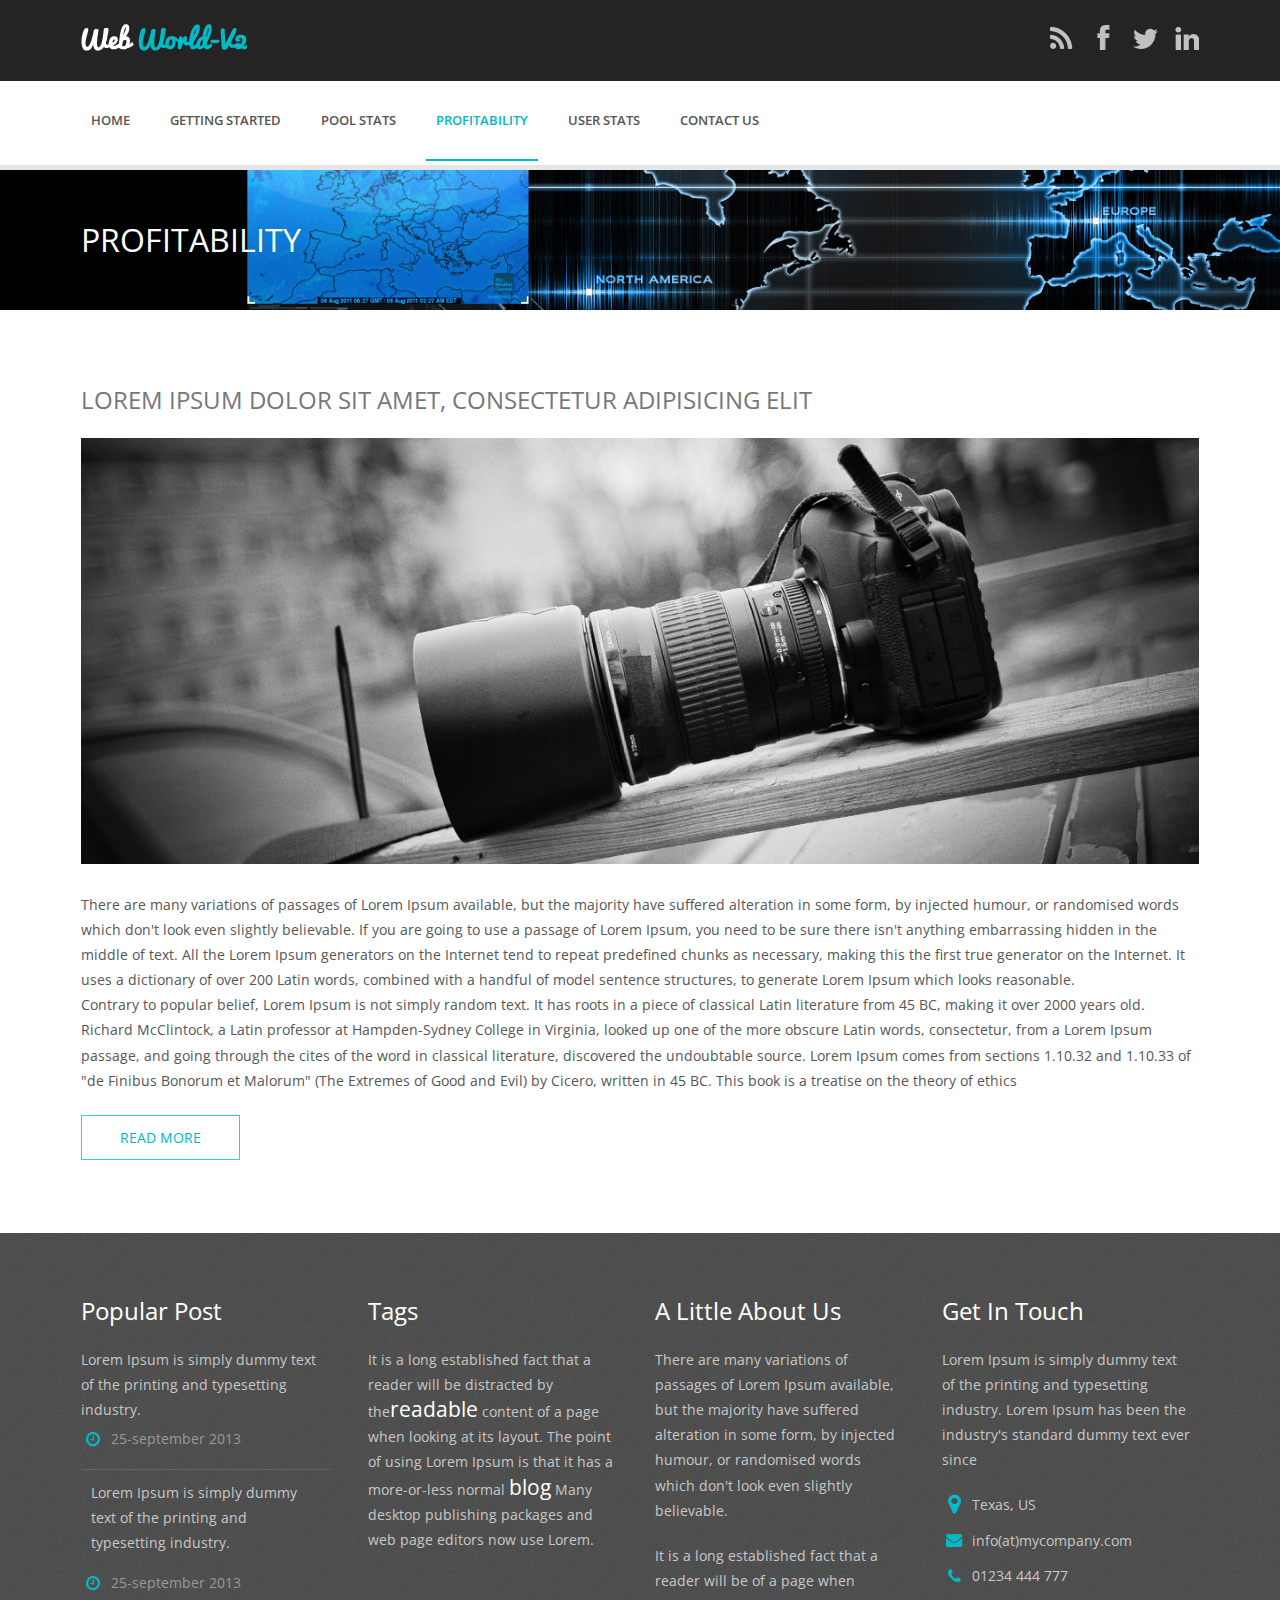
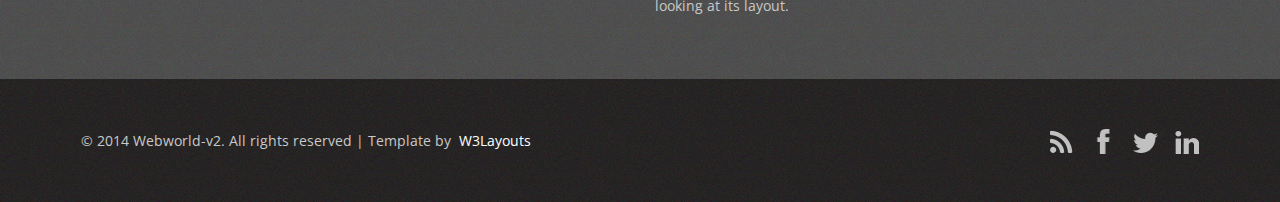
<file: pool.com/profitability.html>
<!--A Design by W3layouts
Author: W3layout
Author URL: http://w3layouts.com
License: Creative Commons Attribution 3.0 Unported
License URL: http://creativecommons.org/licenses/by/3.0/
-->
<!DOCTYPE HTML>
<html>
<head>
<title>The Webworld-v2 Website Template | Details :: w3layouts</title>
<meta http-equiv="content-type" content="text/html; charset=UTF-8" />
<meta name="viewport" content="width=device-width, initial-scale=1, maximum-scale=1">
<link href='http://fonts.googleapis.com/css?family=Open+Sans:400,600' rel='stylesheet' type='text/css'>
<link href="css/style.css" rel="stylesheet" type="text/css" media="all" />
<!-- start top_js_button -->
<script type="text/javascript" src="js/jquery.min.js"></script>
<script type="text/javascript" src="js/move-top.js"></script>
<script type="text/javascript" src="js/easing.js"></script>
   <script type="text/javascript">
		jQuery(document).ready(function($) {
			$(".scroll").click(function(event){		
				event.preventDefault();
				$('html,body').animate({scrollTop:$(this.hash).offset().top},1200);
			});
		});
	</script>
</head>
<body>
<!-- start header -->
<div class="header_bg">
<div class="wrap">
	<div class="header">
		<div class="logo">
			<a href="index.html"><img src="images/logo.png" alt=""/> </a>
		</div>
		<div class="social-icons">
		    <ul>
		      <li><a href="#" target="_blank"></a></li>
			  <li><a href="#" target="_blank"></a></li>
		      <li><a href="#" target="_blank"></a></li>
			  <li><a href="#" target="_blank"></a></li>
			</ul>
		</div>
		<div class="clear"></div>
	</div>
</div>
</div>
<!-- start header -->
<div class="header_btm">
<div class="wrap">
	<div class="header_sub">
		<div class="h_menu">
			<ul>
				<li><a href="index.html">Home</a></li>
				<li><a href="gettingstarted.html">Getting Started</a></li>
				<li><a href="poolstats.html">Pool Stats</a></li>
				<li class="active"><a href="profitability.html">Profitability</a></li>
				<li><a href="userstats.html">User Stats</a></li>
				<li><a href="contact.html">Contact us</a></li>
			</ul>
		</div>
		<!--<div class="h_search">
    		<form>
    			<input type="text" value="" placeholder="search something...">
    			<input type="submit" value="">
    		</form>
		</div>-->
        <div class="menu">
			<ul>
				<li><a href="index.html">Home</a></li>
				<li><a href="gettingstarted.html">Getting Started</a></li>
				<li><a href="poolstats.html">Pool Stats</a></li>
				<li class="active"><a href="profitability.html">Profitability</a></li>
				<li><a href="userstats.html">User Stats</a></li>
				<li><a href="contact.html">Contact us</a></li>
			</ul>
        </div>
        <div class="search">
            <form action="/iphone/search.html">
                <input type="text" value="Search" onFocus="this.value = '';" onBlur="if (this.value == '') {this.value = 'Search';}" class="text">
            </form>
        </div>
        <div class="sub-head">
        	<ul>
            	<li><a href="#" id="menu">Menu  <span></span></a></li>
            	<li><a href="#" id="search">Search <span></span></a></li>
            </ul>
            <div class="clear"></div>
        </div>
	   <script type="text/javascript">
		$(".menu,.search").hide();
		$("#menu").click(function(){
			$(".menu").toggle();
			$(".search").hide();
			$("#search").removeClass("active");
			$("#menu").toggleClass("active");
		});
		$("#search").click(function(){
			$(".search").toggle();
			$(".menu").hide();
			$("#menu").removeClass("active");
			$("#search").toggleClass("active");
			$(".text").focus();
		});
	</script>
	<script type="text/javascript" src="js/script.js"></script>
	<div class="clear"></div>

		<div class="clear"></div>
</div>
</div>
</div>
<!-- start top_bg -->
<div class="top_bg_profitability">
<div class="wrap">
	<div class="top">
		<h2>Profitability</h2>
 	</div>
</div>
</div>
<!-- start main -->
<div class="wrap">
	<div class="main">
		<div class="details">
			<h2>Lorem ipsum dolor sit amet, consectetur adipisicing elit</h2>
			<div class="det_pic">
				  <img src="images/det_pic.jpg" alt="" />
			</div>
			<div class="det_text">
				<p class="para">There are many variations of passages of Lorem Ipsum available, but the majority have suffered alteration in some form, by injected humour, or randomised words which don't look even slightly believable. If you are going to use a passage of Lorem Ipsum, you need to be sure there isn't anything embarrassing hidden in the middle of text. All the Lorem Ipsum generators on the Internet tend to repeat predefined chunks as necessary, making this the first true generator on the Internet. It uses a dictionary of over 200 Latin words, combined with a handful of model sentence structures, to generate Lorem Ipsum which looks reasonable. </p>
				<p class="para">Contrary to popular belief, Lorem Ipsum is not simply random text. It has roots in a piece of classical Latin literature from 45 BC, making it over 2000 years old. Richard McClintock, a Latin professor at Hampden-Sydney College in Virginia, looked up one of the more obscure Latin words, consectetur, from a Lorem Ipsum passage, and going through the cites of the word in classical literature, discovered the undoubtable source. Lorem Ipsum comes from sections 1.10.32 and 1.10.33 of "de Finibus Bonorum et Malorum" (The Extremes of Good and Evil) by Cicero, written in 45 BC. This book is a treatise on the theory of ethics</p>
				<div class="read_more">
					 <a class="btn" href="details.html">read more</a>
				</div>
			</div>
			<div class="clear"></div>
		</div>
	</div>
</div>
<!-- start footer -->
<div class="footer_bg">
<div class="wrap">
	<div class="footer">
		<!-- start span_of_4 -->
		<div class="span_of_4">
			<div class="span1_of_4">
				<h4>popular post</h4>
				<p>Lorem Ipsum is simply dummy text of the printing and typesetting industry.</p>
				<ul class="f_nav1">
					<li class="timer"><a href="#">25-september 2013 </a></li>
				</ul>
				<p class="top">Lorem Ipsum is simply dummy text of the printing and typesetting industry.</p>
				<ul class="f_nav1">
					<li class="timer"><a href="#">25-september 2013 </a></li>
				</ul>
			</div>
			<div class="span1_of_4">
				<h4>tags</h4>
				<p>It is a long established fact that a reader will be distracted by the<big>readable</big> content of a page when looking at its layout. The point of using Lorem Ipsum is that it has a more-or-less normal <big>blog</big> Many desktop publishing packages and web page editors now use Lorem.</p>
			</div>
			<div class="span1_of_4">
				<h4>a little about us</h4>
				<p class="btm">There are many variations of passages of Lorem Ipsum available, but the majority have suffered alteration in some form, by injected humour, or randomised words which don't look even slightly believable.</p>
				<p>It is a long established fact that a reader will be of a page when looking at its layout.</p>

			</div>
			<div class="span1_of_4">
				<h4>get in touch</h4>
				<p class="btm">Lorem Ipsum is simply dummy text of the printing and typesetting industry. Lorem Ipsum has been the industry's standard dummy text ever since</p>
				<p class="btm1 pin">Texas, US</p>
				<p class="btm1 mail"><a href="mailto:info@mycompany.com">info(at)mycompany.com </a></p>
				<p class="call">01234 444 777</p>
			</div>
			<div class="clear"></div>
		</div>
	</div>
</div>
</div>
<!-- start footer -->
<div class="footer_bg1">
<div class="wrap">
	<div class="footer1">
		<!-- scroll_top_btn -->
	    <script type="text/javascript">
			$(document).ready(function() {
			
				var defaults = {
		  			containerID: 'toTop', // fading element id
					containerHoverID: 'toTopHover', // fading element hover id
					scrollSpeed: 1200,
					easingType: 'linear' 
		 		};
				
				
				$().UItoTop({ easingType: 'easeOutQuart' });
				
			});
		</script>
		 <a href="#" id="toTop" style="display: block;"><span id="toTopHover" style="opacity: 1;"></span></a>
		<!--end scroll_top_btn -->
		<div class="social-icons">
		    <ul>
		      <li><a href="#" target="_blank"></a></li>
			  <li><a href="#" target="_blank"></a></li>
		      <li><a href="#" target="_blank"></a></li>
			  <li><a href="#" target="_blank"></a></li>
			</ul>
		</div>
		<div class="copy">
			<p class="link"><span>&copy; 2014 Webworld-v2. All rights reserved | Template by&nbsp;<a href="http://w3layouts.com/"> W3Layouts</a></span></p>
		</div>
		<div class="clear"></div>
	</div>
</div>
</div>
</body>
</html>
</file>
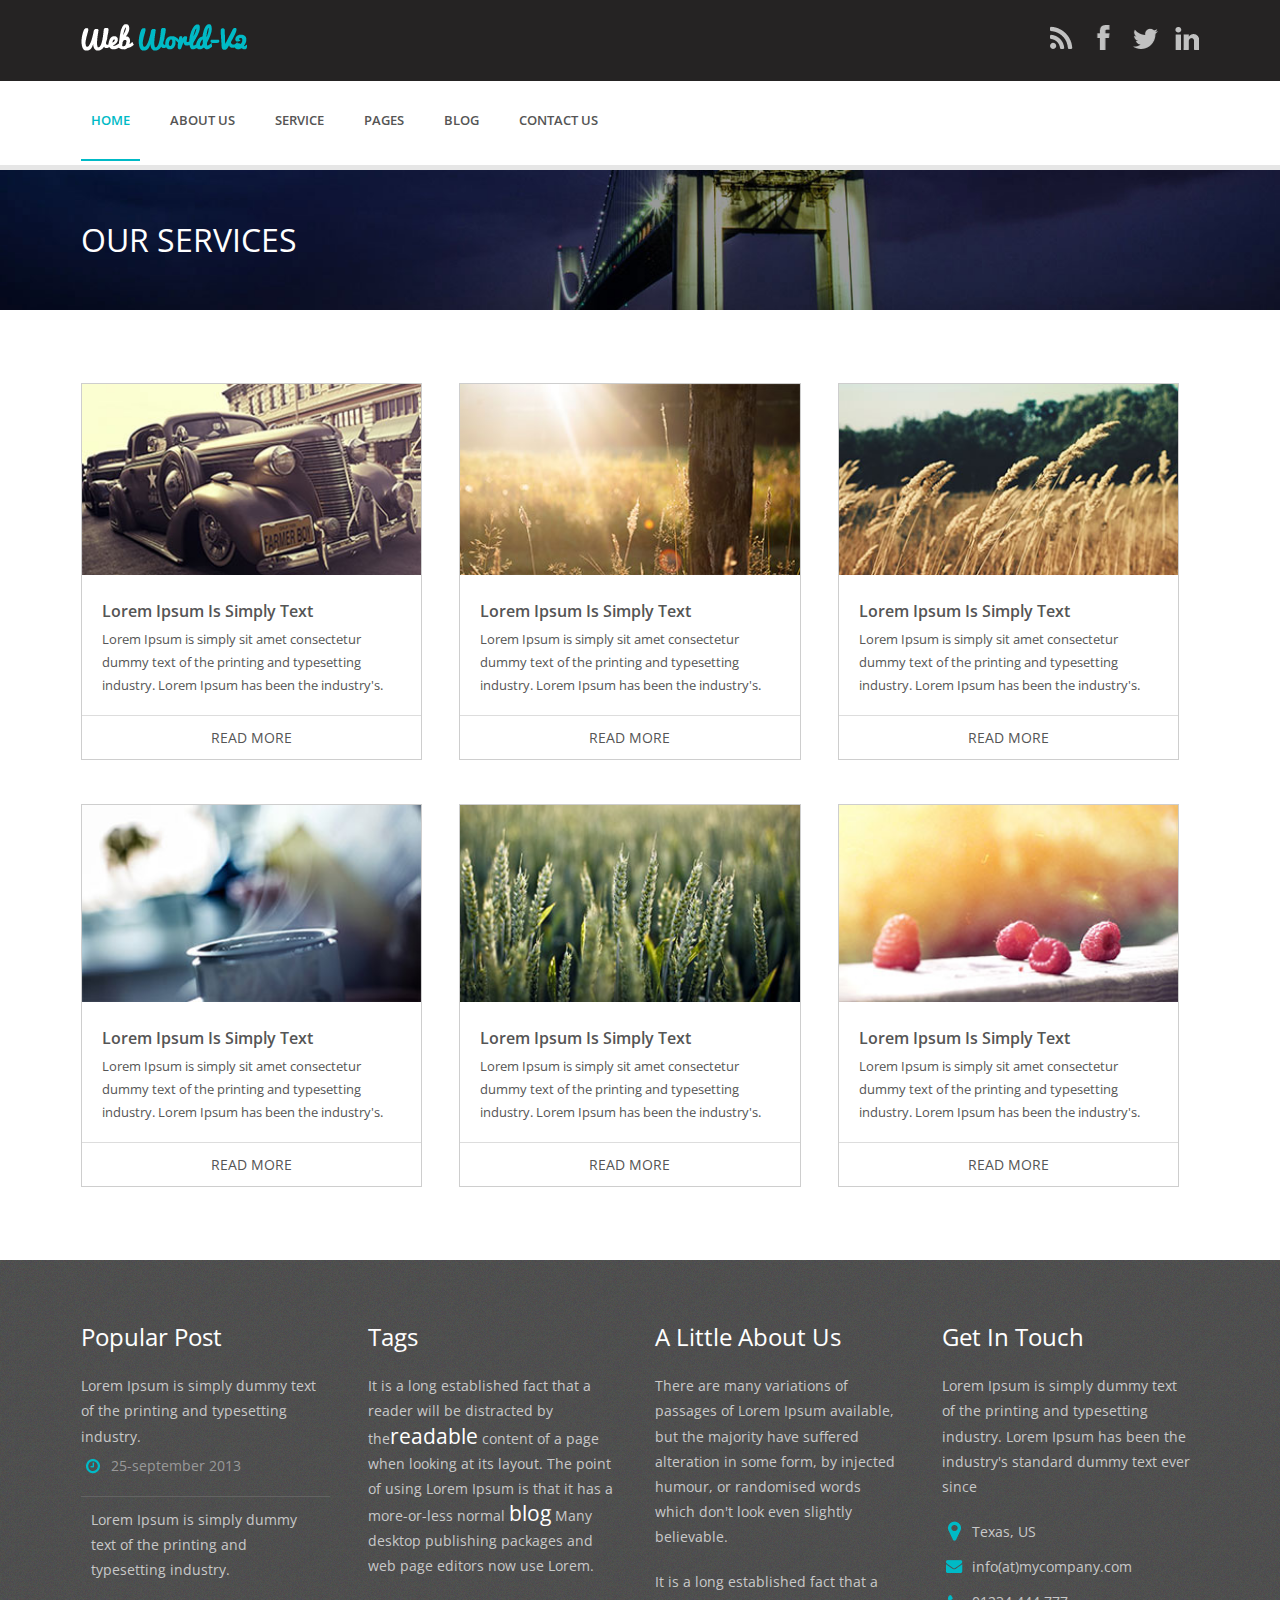
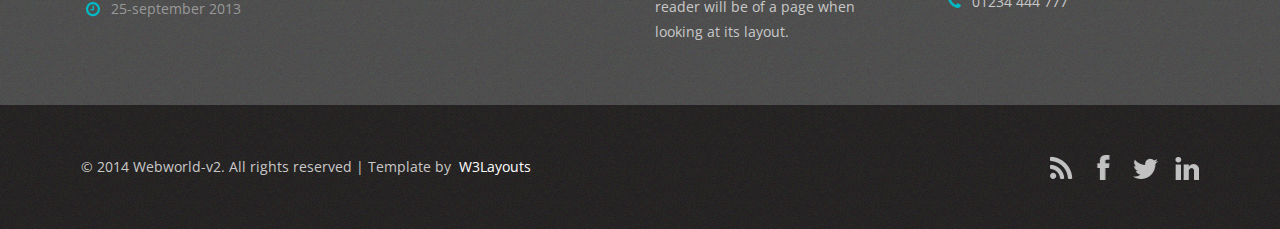
<file: pool.com/service.html>
<!--A Design by W3layouts
Author: W3layout
Author URL: http://w3layouts.com
License: Creative Commons Attribution 3.0 Unported
License URL: http://creativecommons.org/licenses/by/3.0/
-->
<!DOCTYPE HTML>
<html>
<head>
<title>The Webworld-v2 Website Template | Services :: w3layouts</title>
<meta http-equiv="content-type" content="text/html; charset=UTF-8" />
<meta name="viewport" content="width=device-width, initial-scale=1, maximum-scale=1">
<link href='http://fonts.googleapis.com/css?family=Open+Sans:400,600' rel='stylesheet' type='text/css'>
<link href="css/style.css" rel="stylesheet" type="text/css" media="all" />
<!-- start top_js_button -->
<script type="text/javascript" src="js/jquery.min.js"></script>
<script type="text/javascript" src="js/move-top.js"></script>
<script type="text/javascript" src="js/easing.js"></script>
   <script type="text/javascript">
		jQuery(document).ready(function($) {
			$(".scroll").click(function(event){		
				event.preventDefault();
				$('html,body').animate({scrollTop:$(this.hash).offset().top},1200);
			});
		});
	</script>
</head>
<body>
<!-- start header -->
<div class="header_bg">
<div class="wrap">
	<div class="header">
		<div class="logo">
			<a href="index.html"><img src="images/logo.png" alt=""/> </a>
		</div>
		<div class="social-icons">
		    <ul>
		      <li><a href="#" target="_blank"></a></li>
			  <li><a href="#" target="_blank"></a></li>
		      <li><a href="#" target="_blank"></a></li>
			  <li><a href="#" target="_blank"></a></li>
			</ul>
		</div>
		<div class="clear"></div>
	</div>
</div>
</div>
<!-- start header -->
<div class="header_btm">
<div class="wrap">
	<div class="header_sub">
		<div class="h_menu">
			<ul>
				<li class="active"><a href="index.html">Home</a></li>
				<li><a href="about.html">About us</a></li>
				<li><a href="service.html">Service</a></li>
				<li><a href="index.html">Pages</a></li>
				<li><a href="blog.html">Blog</a></li>
				<li><a href="contact.html">Contact us</a></li>
			</ul>
		</div>
		<!--<div class="h_search">
    		<form>
    			<input type="text" value="" placeholder="search something...">
    			<input type="submit" value="">
    		</form>
		</div>-->
        <div class="menu">
        	<ul>
				<li class="active"><a href="index.html">Home</a></li>
				<li><a href="about.html">About us</a></li>
				<li><a href="service.html">Service</a></li>
				<li><a href="index.html">Pages</a></li>
				<li><a href="blog.html">Blog</a></li>
				<li><a href="contact.html">Contact us</a></li>
            </ul>
        </div>
        <div class="search">
            <form action="/iphone/search.html">
                <input type="text" value="Search" onFocus="this.value = '';" onBlur="if (this.value == '') {this.value = 'Search';}" class="text">
            </form>
        </div>
        <div class="sub-head">
        	<ul>
            	<li><a href="#" id="menu">Menu  <span></span></a></li>
            	<li><a href="#" id="search">Search <span></span></a></li>
            </ul>
            <div class="clear"></div>
        </div>
	   <script type="text/javascript">
		$(".menu,.search").hide();
		$("#menu").click(function(){
			$(".menu").toggle();
			$(".search").hide();
			$("#search").removeClass("active");
			$("#menu").toggleClass("active");
		});
		$("#search").click(function(){
			$(".search").toggle();
			$(".menu").hide();
			$("#menu").removeClass("active");
			$("#search").toggleClass("active");
			$(".text").focus();
		});
	</script>
	<script type="text/javascript" src="js/script.js"></script>
	<div class="clear"></div>

		<div class="clear"></div>
</div>
</div>
</div>
<!-- start top_bg -->
<div class="top_bg">
<div class="wrap">
	<div class="top">
		<h2>our services</h2>
 	</div>
</div>
</div>
<!-- start main -->
<div class="wrap">
<div class="main">
		<!-- start span_of_3 -->
		<div class="span_of_3">
			<div class="span1_of_3">
				<a href="details.html"><img src="images/pic1.jpg" alt=""></a>
				<div class="span1_of_3_text">
					<h3><a href="details.html">Lorem Ipsum is simply  text</a></h3>
					<p>Lorem Ipsum is simply sit amet consectetur dummy text of the printing and typesetting industry. Lorem Ipsum has been the industry's.</p>
				</div>
				<div class="ser_btn">
					<a class="button  ser_btn1" href="details.html">read more</a>
				</div>
			</div>
			<div class="span1_of_3">
				<a href="details.html"><img src="images/pic2.jpg" alt=""></a>
				<div class="span1_of_3_text">
					<h3><a href="details.html">Lorem Ipsum is simply  text</a></h3>
					<p>Lorem Ipsum is simply sit amet consectetur dummy text of the printing and typesetting industry. Lorem Ipsum has been the industry's.</p>
				</div>
				<div class="ser_btn">
					<a class="button  ser_btn1" href="details.html">read more</a>
				</div>
			</div>
			<div class="span1_of_3">
				<a href="details.html"><img src="images/pic3.jpg" alt=""></a>
				<div class="span1_of_3_text">
					<h3><a href="details.html">Lorem Ipsum is simply  text</a></h3>
					<p>Lorem Ipsum is simply sit amet consectetur dummy text of the printing and typesetting industry. Lorem Ipsum has been the industry's.</p>
				</div>
				<div class="ser_btn">
					<a class="button  ser_btn1" href="details.html">read more</a>
				</div>
			</div>
			<div class="clear"></div>
		</div>
		<!--  -->
		<div class="span_of_3">
			<div class="span1_of_3">
				<a href="details.html"><img src="images/pic4.jpg" alt=""></a>
				<div class="span1_of_3_text">
					<h3><a href="details.html">Lorem Ipsum is simply  text</a></h3>
					<p>Lorem Ipsum is simply sit amet consectetur dummy text of the printing and typesetting industry. Lorem Ipsum has been the industry's.</p>
				</div>
				<div class="ser_btn">
					<a class="button  ser_btn1" href="details.html">read more</a>
				</div>
			</div>
			<div class="span1_of_3">
				<a href="details.html"><img src="images/pic5.jpg" alt=""></a>
				<div class="span1_of_3_text">
					<h3><a href="details.html">Lorem Ipsum is simply  text</a></h3>
					<p>Lorem Ipsum is simply sit amet consectetur dummy text of the printing and typesetting industry. Lorem Ipsum has been the industry's.</p>
				</div>
				<div class="ser_btn">
					<a class="button  ser_btn1" href="details.html">read more</a>
				</div>
			</div>
			<div class="span1_of_3">
				<a href="details.html"><img src="images/pic6.jpg" alt=""></a>
				<div class="span1_of_3_text">
					<h3><a href="details.html">Lorem Ipsum is simply  text</a></h3>
					<p>Lorem Ipsum is simply sit amet consectetur dummy text of the printing and typesetting industry. Lorem Ipsum has been the industry's.</p>
				</div>
				<div class="ser_btn">
					<a class="button  ser_btn1" href="details.html">read more</a>
				</div>
			</div>
			<div class="clear"></div>
		</div>
		<!-- end grids_of_3 -->
	</div>
</div>
<!-- start footer -->
<div class="footer_bg">
<div class="wrap">
	<div class="footer">
		<!-- start span_of_4 -->
		<div class="span_of_4">
			<div class="span1_of_4">
				<h4>popular post</h4>
				<p>Lorem Ipsum is simply dummy text of the printing and typesetting industry.</p>
				<ul class="f_nav1">
					<li class="timer"><a href="#">25-september 2013 </a></li>
				</ul>
				<p class="top">Lorem Ipsum is simply dummy text of the printing and typesetting industry.</p>
				<ul class="f_nav1">
					<li class="timer"><a href="#">25-september 2013 </a></li>
				</ul>
			</div>
			<div class="span1_of_4">
				<h4>tags</h4>
				<p>It is a long established fact that a reader will be distracted by the<big>readable</big> content of a page when looking at its layout. The point of using Lorem Ipsum is that it has a more-or-less normal <big>blog</big> Many desktop publishing packages and web page editors now use Lorem.</p>
			</div>
			<div class="span1_of_4">
				<h4>a little about us</h4>
				<p class="btm">There are many variations of passages of Lorem Ipsum available, but the majority have suffered alteration in some form, by injected humour, or randomised words which don't look even slightly believable.</p>
				<p>It is a long established fact that a reader will be of a page when looking at its layout.</p>

			</div>
			<div class="span1_of_4">
				<h4>get in touch</h4>
				<p class="btm">Lorem Ipsum is simply dummy text of the printing and typesetting industry. Lorem Ipsum has been the industry's standard dummy text ever since</p>
				<p class="btm1 pin">Texas, US</p>
				<p class="btm1 mail"><a href="mailto:info@mycompany.com">info(at)mycompany.com </a></p>
				<p class="call">01234 444 777</p>
			</div>
			<div class="clear"></div>
		</div>
	</div>
</div>
</div>
<!-- start footer -->
<div class="footer_bg1">
<div class="wrap">
	<div class="footer1">
		<!-- scroll_top_btn -->
	    <script type="text/javascript">
			$(document).ready(function() {
			
				var defaults = {
		  			containerID: 'toTop', // fading element id
					containerHoverID: 'toTopHover', // fading element hover id
					scrollSpeed: 1200,
					easingType: 'linear' 
		 		};
				
				
				$().UItoTop({ easingType: 'easeOutQuart' });
				
			});
		</script>
		 <a href="#" id="toTop" style="display: block;"><span id="toTopHover" style="opacity: 1;"></span></a>
		<!--end scroll_top_btn -->
		<div class="social-icons">
		    <ul>
		      <li><a href="#" target="_blank"></a></li>
			  <li><a href="#" target="_blank"></a></li>
		      <li><a href="#" target="_blank"></a></li>
			  <li><a href="#" target="_blank"></a></li>
			</ul>
		</div>
		<div class="copy">
			<p class="link"><span>&copy; 2014 Webworld-v2. All rights reserved | Template by&nbsp;<a href="http://w3layouts.com/"> W3Layouts</a></span></p>
		</div>
		<div class="clear"></div>
	</div>
</div>
</div>
</body>
</html>
</file>
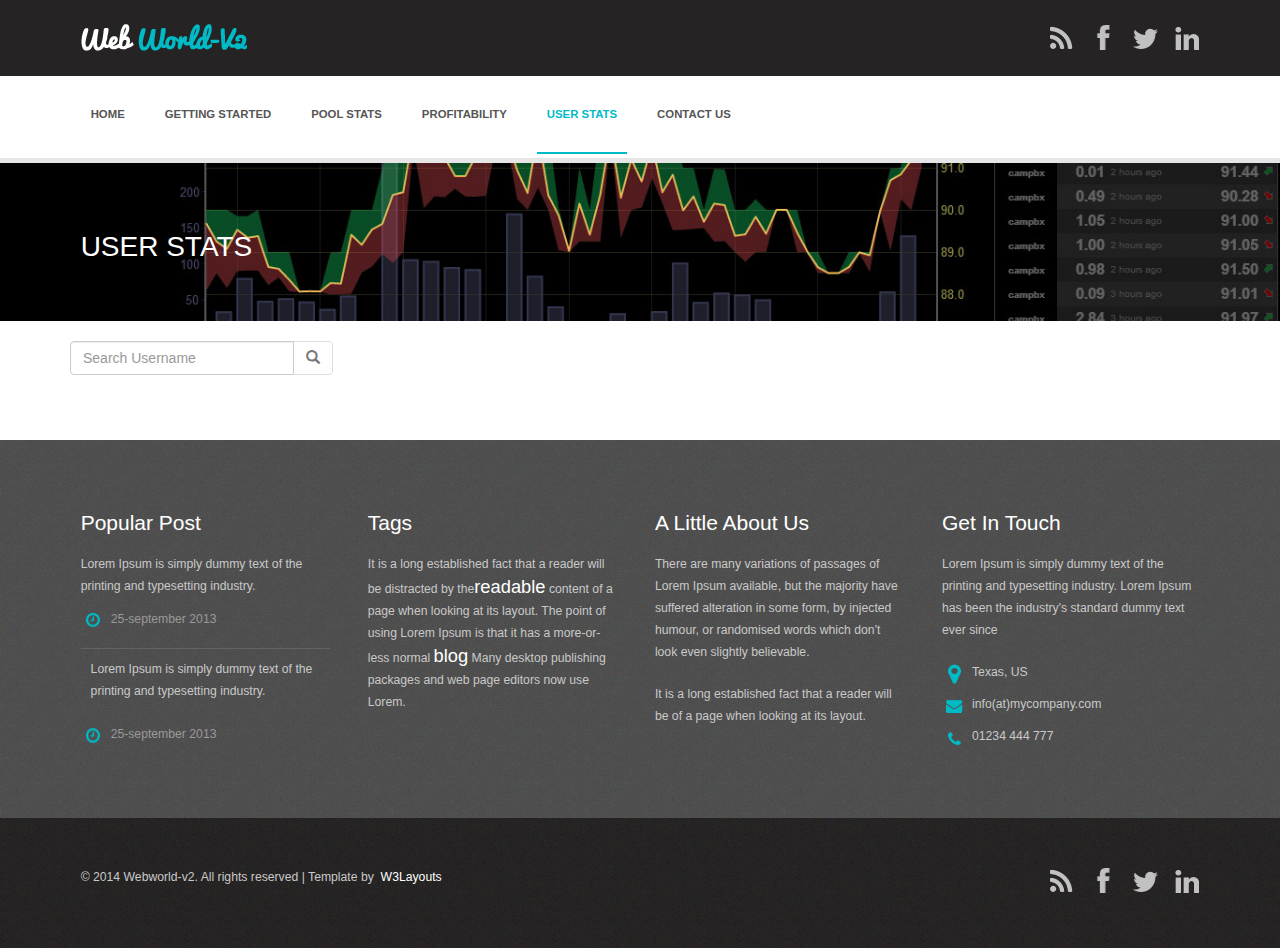
<file: pool.com/userstats.html>
<!--A Design by W3layouts
Author: W3layout
Author URL: http://w3layouts.com
License: Creative Commons Attribution 3.0 Unported
License URL: http://creativecommons.org/licenses/by/3.0/
-->
<!DOCTYPE HTML>
<html>
<head>
<title>User Stats</title>
<meta http-equiv="Content-Type" content="text/html; charset=utf-8" />
<meta name="viewport" content="width=device-width, initial-scale=1, maximum-scale=1">
<link href='http://fonts.googleapis.com/css?family=Open+Sans:400,600' rel='stylesheet' type='text/css'>
<link href="css/style.css" rel="stylesheet" type="text/css" media="all" />
<script type="text/javascript" src="js/jquery.min.js"></script>
<!-- Latest compiled and minified CSS -->
<link rel="stylesheet" href="http://netdna.bootstrapcdn.com/bootstrap/3.1.1/css/bootstrap.min.css">
<!-- Latest compiled and minified JavaScript -->
<script src="http://netdna.bootstrapcdn.com/bootstrap/3.1.1/js/bootstrap.min.js"></script>
	 	<!---strat-slider---->
	    <script type="text/javascript" src="js/oneSimpleTablePaging-1.0.js"></script>
	    <link rel="stylesheet" type="text/css" href="css/slider.css" />
	    <script type="text/javascript" src="js/modernizr.custom.28468.js"></script>
		<script type="text/javascript" src="js/modernizr.custom.28468.js"></script>
		<script type="text/javascript" src="js/jquery.cslider.js"></script>
		   <script type="text/javascript">
		jQuery(document).ready(function($) {
			$(".scroll").click(function(event){		
				event.preventDefault();
				$('html,body').animate({scrollTop:$(this.hash).offset().top},1200);
			});
		});
	</script>
	
			<script type="text/javascript">
				$(function() {
				
					$('#da-slider').cslider({
						autoplay	: true,
						bgincrement	: 450
					});
				
				});
			</script>
		<!---//strat-slider---->
<!-- start top_js_button -->
<script type="text/javascript" src="js/move-top.js"></script>
<script type="text/javascript" src="js/easing.js"></script>
<script type="text/javascript" src="https://www.google.com/jsapi"></script>
   <script type="text/javascript">
     function formatAMPM(date) {
  var hours = date.getHours();
  var ampm = hours >= 12 ? 'PM' : 'AM';
  hours = hours % 12;
  hours = hours ? hours : 12; // the hour '0' should be '12'
  return hours+' '+ ampm;
}
google.load("visualization", "1", {packages:["corechart"]});
    function drawChart(inputData,divId) {
        var data = new google.visualization.DataTable();
        data.addColumn('datetime','Time');
		data.addColumn('number','Hash Rate');
		data.addRows(inputData);
		var options={'width':500,'height':150,legend: {position: 'none'},
		 	"vAxis":{"title":"Hash Rate","minValue":0},
    		"hAxis":{"title":"Last 24 hours",
    		 format: 'h aa'
    	}
	};
 	var dateFormatter = new google.visualization.DateFormat({pattern: 'h aa'});
 dateFormatter.format(data, 0);
        var chart = new google.visualization.AreaChart(document.getElementById(divId));

        chart.draw(data,options);
      }
		jQuery(document).ready(function($) {
			$(".scroll").click(function(event){		
				event.preventDefault();
				$('html,body').animate({scrollTop:$(this.hash).offset().top},1200);
			});

				$.ajax(
				{
  dataType: "json",
  url: "http://reassent.no-ip.biz:7777/web/graph_data/miner_hash_rates/last_day",
  success: function(data)
  {
              $.ajax(
              {
        dataType: "json",
        url: "http://reassent.no-ip.biz:8088/pool.com/24hprofits.php",
        success: function(data_profits)
        {
          var profits=data_profits;
          data.sort(function(a,b){return parseFloat(a[0])-parseFloat(b[0]);});
          var user_array=new Array();
          for(var i=0;i<data.length;i++)
          {
            var users=$.map(data[i][1],function(value,key){return key;});
            for(var j=0;j<users.length;j++)
            {
              if(user_array.indexOf(users[j])==-1)
              {
                user_array.push(users[j]);
              }
            }
            data[i][0]=new Date(data[i][0]*1000);
          }
          user_array.sort();
          
          var hash_rates=new Array();;
          var total=new Array();
          var profit=new Array(user_array.length);
          for(var i=0;i<user_array.length;i++) profit[i]=0;
          for(var i=0;i<profits.length;i++)
          {
            var x=user_array.indexOf($.map(profits[i],function(value,key){return key;})[0]);
            if(x!=-1)
            {
              profit[x]=new Number($.map(profits[i],function(value,key){return value;})).toFixed(8);
            }
          }
          for(var i=0;i<data.length;i++)
          {
            var users=$.map(data[i][1],function(value,key){return key;});
            var hashes=$.map(data[i][1],function(value,key){return value;});
            for(var j=0;j<user_array.length;j++)
            { 
              if(i==0) {hash_rates[j]=new Array();total[j]=0;}
              var x=users.indexOf(user_array[j]);
              if(x!=-1)
              {
                if(i%12==0)hash_rates[j][i/12]=new Array(data[i][0],Math.round( hashes[x]/1000/1000 *100)/100);
                total[j]+=hashes[x];
              }
              else if(i%12==0)hash_rates[j][i/12]=new Array(data[i][0],0);
            }
          }
          var html="<div class='row' id='no-results'></div><table id='dataTable' class='table table-striped table-bordered'><thead><tr><th>Username</th><th>Hash Rate</th><th>Average</th><th>24 hour profits</th></tr></thead><tbody class='searchable'>";
          for(var j=0;j<user_array.length;j++)
          {
            html+="<tr class='match'><td class='user'><a href='userdetails.html?user_id="+user_array[j]+"'>"+user_array[j]+"</a></td><td><div id='user"+j+"'></div></td><td>"+Math.round( total[j]/data.length/1000/1000 * 100) / 100+" MH/s</td><td>"+profit[j]+" BTC</td></tr>";
          }
          html+="</tbody></table>";
          document.getElementById("json").innerHTML=html;
          for(var j=0;j<user_array.length;j++)
          {
            drawChart(hash_rates[j],'user'+j);
          }
          pagination(0);
        }
        });
  }
});


		});
	
	function search(){
		var term=document.getElementById("searchTerm").value;
    var rex = new RegExp(term, 'i');
    $('.searchable tr.match').removeClass('match');
        $('.searchable tr').filter(function() {
          return rex.test(this.getElementsByClassName("user")[0].innerHTML);
        }).addClass('match');
    pagination(0);
    }
function pagination(page)
{
	var perpage=4;
  $("#dataTable").show();
  $(".searchable tr.match").show();
  var total=$(".searchable tr.match").length;
  if(total==0)
  {
    $("#dataTable").hide();
    $("#no-results").html("<div class='alert alert-warning'><center>No results found!</center></div>");
    $("#pagination").html("");
    $("#showing").html("");
  }
  else 
  {
    $("#no-results").html("");
    $(".searchable tr:not(.match)").hide();
    var number_of_pages=Math.ceil(total/perpage);
    $(".searchable tr.match:lt("+page*perpage+")").hide();
    $(".searchable tr.match:gt("+((page+1)*perpage-1)+")").hide();
    var html="";
    if(page!=0)
    {
      html+='<li onclick="pagination('+(page-1)+')"><a href="#">&laquo;</a></li>';
    }
    for(var i=0;i<number_of_pages;i++)
    {
      if(i==page)
      html+='<li class="active"><span>'+(i+1)+'</span></li>';
      else 
        html+='<li onclick="pagination('+(i)+')"><a href="#">'+(i+1)+'</a></li>';
    }
    if(page!=number_of_pages-1)
    {
      html+='<li onclick="pagination('+(page+1)+')"><a href="#">&raquo;</a></li>';
    }
      $("#pagination").html(html);
      $("#showing").html("<span>Showing results "+(page*perpage+1)+"-"+((page!=number_of_pages-1)?((page+1)*perpage):(total))+" of "+total+"</span>");
  }
}

	</script>
</head>
<body>
<!-- start header -->
<div class="header_bg">
<div class="wrap">
	<div class="header">
		<div class="logo">
			<a href="index.html"><img src="images/logo.png" alt=""/> </a>
		</div>
		<div class="social-icons">
		    <ul>
		      <li><a href="#" target="_blank"></a></li>
			  <li><a href="#" target="_blank"></a></li>
		      <li><a href="#" target="_blank"></a></li>
			  <li><a href="#" target="_blank"></a></li>
			</ul>
		</div>
		<div class="clear"></div>
	</div>
</div>
</div>
<!-- start header -->
<div class="header_btm">
<div class="wrap">
	<div class="header_sub">
		<div class="h_menu">
			<ul>
				<li><a href="index.html">Home</a></li>
				<li><a href="gettingstarted.html">Getting Started</a></li>
				<li><a href="poolstats.html">Pool Stats</a></li>
				<li><a href="profitability.html">Profitability</a></li>
				<li class="active"><a href="userstats.html">User Stats</a></li>
				<li><a href="contact.html">Contact us</a></li>
			</ul>
		</div>
		<!--<div class="h_search">
    		<form>
    			<input type="text" value="" placeholder="search something...">
    			<input type="submit" value="">
    		</form>
		</div>-->
        <div class="menu">
			<ul>
				<li><a href="index.html">Home</a></li>
				<li><a href="gettingstarted.html">Getting Started</a></li>
				<li><a href="poolstats.html">Pool Stats</a></li>
				<li><a href="profitability.html">Profitability</a></li>
				<li class="active"><a href="userstats.html">User Stats</a></li>
				<li><a href="contact.html">Contact us</a></li>
			</ul>
        </div>
        <div class="search">
            <form action="/iphone/search.html">
                <input type="text" value="Search" onFocus="this.value = '';" onBlur="if (this.value == '') {this.value = 'Search';}" class="text">
            </form>
        </div>
        <div class="sub-head">
        	<ul>
            	<li><a href="#" id="menu">Menu  <span></span></a></li>
            	<li><a href="#" id="search">Search <span></span></a></li>
            </ul>
            <div class="clear"></div>
        </div>
	   <script type="text/javascript">
		$(".menu,.search").hide();
		$("#menu").click(function(){
			$(".menu").toggle();
			$(".search").hide();
			$("#search").removeClass("active");
			$("#menu").toggleClass("active");
		});
		$("#search").click(function(){
			$(".search").toggle();
			$(".menu").hide();
			$("#menu").removeClass("active");
			$("#search").toggleClass("active");
			$(".text").focus();
		});
	</script>
	<script type="text/javascript" src="js/script.js"></script>
	<div class="clear"></div>

		<div class="clear"></div>
</div>
</div>
</div>
<!-- start top_bg -->
<div class="top_bg_poolstats">
<div class="wrap">
	<div class="top">
		<h2>User Stats</h2>
 	</div>
</div>
</div>
<!-- start main -->
<div class="container">
  <div class="row">&nbsp;</div>
  <div class="row">
	  <div class="col-md-3">
      <div class="input-group">
        <input type="text" class="form-control" id="searchTerm" onkeyup="search()"  placeholder="Search Username"/>
        <span class="input-group-btn">
            <button class="btn btn-default btn-disabled" type="button" disabled><span class="glyphicon glyphicon-search"></span></button>
        </span>
      </div>  
    </div>
  </div>


  <div class="row">&nbsp;</div>

  <div id="json"></div>

    <div class="row">
      <div class="col-md-6">
        <ul class="pagination" id="pagination">
        </ul>
      </div>
      <div class="col-md-6">
        <ul class="pagination pull-right">
          <li id="showing" class="active">
          </li>
        </ul>
      </div>
    </div>
</div>

<!-- start footer -->
<div class="footer_bg">
<div class="wrap">
	<div class="footer">
		<!-- start span_of_4 -->
		<div class="span_of_4">
			<div class="span1_of_4">
				<h4>popular post</h4>
				<p>Lorem Ipsum is simply dummy text of the printing and typesetting industry.</p>
				<ul class="f_nav1">
					<li class="timer"><a href="#">25-september 2013 </a></li>
				</ul>
				<p class="top">Lorem Ipsum is simply dummy text of the printing and typesetting industry.</p>
				<ul class="f_nav1">
					<li class="timer"><a href="#">25-september 2013 </a></li>
				</ul>
			</div>
			<div class="span1_of_4">
				<h4>tags</h4>
				<p>It is a long established fact that a reader will be distracted by the<big>readable</big> content of a page when looking at its layout. The point of using Lorem Ipsum is that it has a more-or-less normal <big>blog</big> Many desktop publishing packages and web page editors now use Lorem.</p>
			</div>
			<div class="span1_of_4">
				<h4>a little about us</h4>
				<p class="btm">There are many variations of passages of Lorem Ipsum available, but the majority have suffered alteration in some form, by injected humour, or randomised words which don't look even slightly believable.</p>
				<p>It is a long established fact that a reader will be of a page when looking at its layout.</p>

			</div>
			<div class="span1_of_4">
				<h4>get in touch</h4>
				<p class="btm">Lorem Ipsum is simply dummy text of the printing and typesetting industry. Lorem Ipsum has been the industry's standard dummy text ever since</p>
				<p class="btm1 pin">Texas, US</p>
				<p class="btm1 mail"><a href="mailto:info@mycompany.com">info(at)mycompany.com </a></p>
				<p class="call">01234 444 777</p>
			</div>
			<div class="clear"></div>
		</div>
	</div>
</div>
</div>
<!-- start footer -->
<div class="footer_bg1">
<div class="wrap">
	<div class="footer1">
		<!-- scroll_top_btn -->
	    <script type="text/javascript">
			$(document).ready(function() {
			
				var defaults = {
		  			containerID: 'toTop', // fading element id
					containerHoverID: 'toTopHover', // fading element hover id
					scrollSpeed: 1200,
					easingType: 'linear' 
		 		};
				
				
				$().UItoTop({ easingType: 'easeOutQuart' });
				
			});
		</script>
		 <a href="#" id="toTop" style="display: block;"><span id="toTopHover" style="opacity: 1;"></span></a>
		<!--end scroll_top_btn -->
		<div class="social-icons">
		    <ul>
		      <li><a href="#" target="_blank"></a></li>
			  <li><a href="#" target="_blank"></a></li>
		      <li><a href="#" target="_blank"></a></li>
			  <li><a href="#" target="_blank"></a></li>
			</ul>
		</div>
		<div class="copy">
			<p class="link"><span>&copy; 2014 Webworld-v2. All rights reserved | Template by&nbsp;<a href="http://w3layouts.com/"> W3Layouts</a></span></p>
		</div>
		<div class="clear"></div>
	</div>
</div>
</div>
</body>
</html>
</file>
<file: pool.com/css/slider.css>
.da-slider{
	width: 100%;
	height:500px;
	position: relative;
	overflow: hidden;
	background:url(../images/slider-bg.png);
	-webkit-transition: background-position 1s ease-out 0.3s;
	-moz-transition: background-position 1s ease-out 0.3s;
	-o-transition: background-position 1s ease-out 0.3s;
	-ms-transition: background-position 1s ease-out 0.3s;
	transition: background-position 1s ease-out 0.3s;
	text-align:center;
}
.da-slide{
	position: absolute;
	width: 100%;
	height: 100%;
	top: 0px;
	left: 0px;
	text-align: left;
}
.da-slide-current{
	z-index: 1000;
}
.da-slider-fb .da-slide{
	left: 100%;
}
.da-slider-fb  .da-slide.da-slide-current{
	left: 0px;
}
.da-slide h2,
.da-slide p,
.da-slide .da-link,
.da-slide .da-img{
	position: absolute;
	opacity: 0;
	left: 110%;
}
.da-slider-fb .da-slide h2,
.da-slider-fb .da-slide p,
.da-slider-fb .da-slide .da-link{
	left: 10%;
	opacity: 1;
}
.da-slider-fb .da-slide .da-img{
	left: 60%;
	opacity: 1;
}
.da-slide h2 {
	font-family: 'Open Sans', sans-serif;
	text-transform: uppercase;
	color: #FFFFFF;
	width: 77%;
	top: 120px;
	font-size: 3em;
	font-weight: 600;
	white-space: nowrap;
	z-index: 10;
	text-align: center;
}
.da-slide p{
	top: 190px;
	color: #FFFFFF;
	font-size: 1em;
	height: 80px;
	overflow: hidden;
	font-weight: normal;
	line-height: 29px;
	text-align: center;
	margin: 0 auto;
	width: 77%;
}
.da-img{
	display:none;
}
.da-slide .da-img{
	text-align: center;
	width: 30%;
	top: 51px;
	height: 256px;
	line-height: 320px;
	left: 110%; /*60%*/
}
.da-slide .da-link{
}
 .da-link:hover{
 	background:-webkit-gradient( linear, left top, left bottom, color-stop(0.05, #71b5d5), color-stop(1, #79bbff) );
	background:-moz-linear-gradient( center top, #71b5d5 5%, #79bbff 100% );
	background-color:#71b5d5;
 }
.da-dots{
	width: 99%;
	position: absolute;
	text-align: center;
	left: 0px;
	bottom: 20px;
	z-index: 2000;
	-moz-user-select: none;
	-webkit-user-select: none;
}
.da-dots span{
	display: inline-block;
	position: relative;
	width: 30px;
	height:30px;
	background: url(../images/slide-pagenat.png) no-repeat 10px 1px;
	margin: 3px;
	cursor: pointer;
}
.da-dots span.da-dots-current:after{
	content: '';
	width: 30px;
	height:30px;
	position: absolute;
	top: 1px;
	left: 1px;
	background: url(../images/slide-pagenat.png) no-repeat -27px 0px;
	display: inline-block;
}
.da-arrows{
	-moz-user-select: none;
	-webkit-user-select: none;
}
.da-arrows span{
	position: absolute;
	top: 40%;
	cursor: pointer;
	z-index: 2000;
	opacity: 0;
	height: 60px;
	width: 32px;
	-webkit-transition: opacity 0.4s ease-in-out-out 0.2s;
	-moz-transition: opacity 0.4s ease-in-out-out 0.2s;
	-o-transition: opacity 0.4s ease-in-out-out 0.2s;
	-ms-transition: opacity 0.4s ease-in-out-out 0.2s;
	transition: opacity 0.4s ease-in-out-out 0.2s;
}
.da-arrows-prev{
	background: url(../images/slider-icons.png) no-repeat -40px 0px;
}
.da-arrows-next{
	background: url(../images/slider-icons.png) no-repeat -0px 0px;
}
.da-slider:hover .da-arrows span{
	opacity: 1;
}
.da-arrows span:after{
	content: '';
	position: absolute;
	width: 20px;
	height: 20px;
	top: 5px;
	left: 5px;
	background: transparent url(../images/arrows.png) no-repeat top left;
	border-radius: 50%;
	box-shadow: 1px 1px 2px rgba(0,0,0,0.1);
}
.da-arrows span:hover:after{
	box-shadow: 1px 1px 4px rgba(0,0,0,0.3);
}
.da-arrows span:active:after{
	box-shadow: 1px 1px 1px rgba(255,255,255,0.1);
}
.da-arrows span.da-arrows-next:after{
	background-position: top right;
}
.da-arrows span.da-arrows-prev{
	left: 15px;
}
.da-arrows span.da-arrows-next{
	right: 15px;
}

.da-slide-current h2,
.da-slide-current p,
.da-slide-current .da-link{
	left: 10%;
	opacity: 1;
}
.da-slide-current .da-img{
	left: 60%;
	opacity: 1;
}
/* Animation classes and animations */

/* Slide in from the right*/
.da-slide-fromright h2{
	-webkit-animation: fromRightAnim1 0.6s ease-in-out 0.8s both;
	-moz-animation: fromRightAnim1 0.6s ease-in-out 0.8s both;
	-o-animation: fromRightAnim1 0.6s ease-in-out 0.8s both;
	-ms-animation: fromRightAnim1 0.6s ease-in-out 0.8s both;
	animation: fromRightAnim1 0.6s ease-in-out 0.8s both;
}
.da-slide-fromright p{
	-webkit-animation: fromRightAnim2 0.6s ease-in-out 0.8s both;
	-moz-animation: fromRightAnim2 0.6s ease-in-out 0.8s both;
	-o-animation: fromRightAnim2 0.6s ease-in-out 0.8s both;
	-ms-animation: fromRightAnim2 0.6s ease-in-out 0.8s both;
	animation: fromRightAnim2 0.6s ease-in-out 0.8s both;
}
.da-slide-fromright .da-link{
	-webkit-animation: fromRightAnim3 0.4s ease-in-out 1.2s both;
	-moz-animation: fromRightAnim3 0.4s ease-in-out 1.2s both;
	-o-animation: fromRightAnim3 0.4s ease-in-out 1.2s both;
	-ms-animation: fromRightAnim3 0.4s ease-in-out 1.2s both;
	animation: fromRightAnim3 0.4s ease-in-out 1.2s both;
}
.da-slide-fromright .da-img{
	-webkit-animation: fromRightAnim4 0.6s ease-in-out 0.8s both;
	-moz-animation: fromRightAnim4 0.6s ease-in-out 0.8s both;
	-o-animation: fromRightAnim4 0.6s ease-in-out 0.8s both;
	-ms-animation: fromRightAnim4 0.6s ease-in-out 0.8s both;
	animation: fromRightAnim4 0.6s ease-in-out 0.8s both;
}
@-webkit-keyframes fromRightAnim1{
	0%{ left: 110%; opacity: 0; }
	100%{ left: 10%; opacity: 1; }
}
@-webkit-keyframes fromRightAnim2{
	0%{ left: 110%; opacity: 0; }
	100%{ left: 10%; opacity: 1; }
}
@-webkit-keyframes fromRightAnim3{
	0%{ left: 110%; opacity: 0; }
	1%{ left: 10%; opacity: 0; }
	100%{ left: 10%; opacity: 1; }
}
@-webkit-keyframes fromRightAnim4{
	0%{ left: 110%; opacity: 0; }
	100%{ left: 60%; opacity: 1; }
}

@-moz-keyframes fromRightAnim1{
	0%{ left: 110%; opacity: 0; }
	100%{ left: 10%; opacity: 1; }
}
@-moz-keyframes fromRightAnim2{
	0%{ left: 110%; opacity: 0; }
	100%{ left: 10%; opacity: 1; }
}
@-moz-keyframes fromRightAnim3{
	0%{ left: 110%; opacity: 0; }
	1%{ left: 10%; opacity: 0; }
	100%{ left: 10%; opacity: 1; }
}
@-moz-keyframes fromRightAnim4{
	0%{ left: 110%; opacity: 0; }
	100%{ left: 60%; opacity: 1; }
}

@-o-keyframes fromRightAnim1{
	0%{ left: 110%; opacity: 0; }
	100%{ left: 10%; opacity: 1; }
}
@-o-keyframes fromRightAnim2{
	0%{ left: 110%; opacity: 0; }
	100%{ left: 10%; opacity: 1; }
}
@-o-keyframes fromRightAnim3{
	0%{ left: 110%; opacity: 0; }
	1%{ left: 10%; opacity: 0; }
	100%{ left: 10%; opacity: 1; }
}
@-o-keyframes fromRightAnim4{
	0%{ left: 110%; opacity: 0; }
	100%{ left: 60%; opacity: 1; }
}

@-ms-keyframes fromRightAnim1{
	0%{ left: 110%; opacity: 0; }
	100%{ left: 10%; opacity: 1; }
}
@-ms-keyframes fromRightAnim2{
	0%{ left: 110%; opacity: 0; }
	100%{ left: 10%; opacity: 1; }
}
@-ms-keyframes fromRightAnim3{
	0%{ left: 110%; opacity: 0; }
	1%{ left: 10%; opacity: 0; }
	100%{ left: 10%; opacity: 1; }
}
@-ms-keyframes fromRightAnim4{
	0%{ left: 110%; opacity: 0; }
	100%{ left: 60%; opacity: 1; }
}

@keyframes fromRightAnim1{
	0%{ left: 110%; opacity: 0; }
	100%{ left: 10%; opacity: 1; }
}
@keyframes fromRightAnim2{
	0%{ left: 110%; opacity: 0; }
	100%{ left: 10%; opacity: 1; }
}
@keyframes fromRightAnim3{
	0%{ left: 110%; opacity: 0; }
	1%{ left: 10%; opacity: 0; }
	100%{ left: 10%; opacity: 1; }
}
@keyframes fromRightAnim4{
	0%{ left: 110%; opacity: 0; }
	100%{ left: 60%; opacity: 1; }
}
/* Slide in from the left*/
.da-slide-fromleft h2{
	-webkit-animation: fromLeftAnim1 0.6s ease-in-out 0.6s both;
	-moz-animation: fromLeftAnim1 0.6s ease-in-out 0.6s both;
	-o-animation: fromLeftAnim1 0.6s ease-in-out 0.6s both;
	-ms-animation: fromLeftAnim1 0.6s ease-in-out 0.6s both;
	animation: fromLeftAnim1 0.6s ease-in-out 0.6s both;
}
.da-slide-fromleft p{
	-webkit-animation: fromLeftAnim2 0.6s ease-in-out 0.6s both;
	-moz-animation: fromLeftAnim2 0.6s ease-in-out 0.6s both;
	-o-animation: fromLeftAnim2 0.6s ease-in-out 0.6s both;
	-ms-animation: fromLeftAnim2 0.6s ease-in-out 0.6s both;
	animation: fromLeftAnim2 0.6s ease-in-out 0.6s both;
}
.da-slide-fromleft .da-link{
	-webkit-animation: fromLeftAnim3 0.4s ease-in-out 1.2s both;
	-moz-animation: fromLeftAnim3 0.4s ease-in-out 1.2s both;
	-o-animation: fromLeftAnim3 0.4s ease-in-out 1.2s both;
	-ms-animation: fromLeftAnim3 0.4s ease-in-out 1.2s both;
	animation: fromLeftAnim3 0.4s ease-in-out 1.2s both;
}
.da-slide-fromleft .da-img{
	-webkit-animation: fromLeftAnim4 0.6s ease-in-out 0.6s both;
	-moz-animation: fromLeftAnim4 0.6s ease-in-out 0.6s both;
	-o-animation: fromLeftAnim4 0.6s ease-in-out 0.6s both;
	-ms-animation: fromLeftAnim4 0.6s ease-in-out 0.6s both;
	animation: fromLeftAnim4 0.6s ease-in-out 0.6s both;
}
@-webkit-keyframes fromLeftAnim1{
	0%{ left: -110%; opacity: 0; }
	100%{ left: 10%; opacity: 1; }
}
@-webkit-keyframes fromLeftAnim2{
	0%{ left: -110%; opacity: 0; }
	100%{ left: 10%; opacity: 1; }
}
@-webkit-keyframes fromLeftAnim3{
	0%{ left: -110%; opacity: 0; }
	1%{ left: 10%; opacity: 0; }
	100%{ left: 10%; opacity: 1; }
}
@-webkit-keyframes fromLeftAnim4{
	0%{ left: -110%; opacity: 0; }
	100%{ left: 60%; opacity: 1; }
}

@-moz-keyframes fromLeftAnim1{
	0%{ left: -110%; opacity: 0; }
	100%{ left: 10%; opacity: 1; }
}
@-moz-keyframes fromLeftAnim2{
	0%{ left: -110%; opacity: 0; }
	100%{ left: 10%; opacity: 1; }
}
@-moz-keyframes fromLeftAnim3{
	0%{ left: -110%; opacity: 0; }
	1%{ left: 10%; opacity: 0; }
	100%{ left: 10%; opacity: 1; }
}
@-moz-keyframes fromLeftAnim4{
	0%{ left: -110%; opacity: 0; }
	100%{ left: 60%; opacity: 1; }
}

@-o-keyframes fromLeftAnim1{
	0%{ left: -110%; opacity: 0; }
	100%{ left: 10%; opacity: 1; }
}
@-o-keyframes fromLeftAnim2{
	0%{ left: -110%; opacity: 0; }
	100%{ left: 10%; opacity: 1; }
}
@-o-keyframes fromLeftAnim3{
	0%{ left: -110%; opacity: 0; }
	1%{ left: 10%; opacity: 0; }
	100%{ left: 10%; opacity: 1; }
}
@-o-keyframes fromLeftAnim4{
	0%{ left: -110%; opacity: 0; }
	100%{ left: 60%; opacity: 1; }
}

@-ms-keyframes fromLeftAnim1{
	0%{ left: -110%; opacity: 0; }
	100%{ left: 10%; opacity: 1; }
}
@-ms-keyframes fromLeftAnim2{
	0%{ left: -110%; opacity: 0; }
	100%{ left: 10%; opacity: 1; }
}
@-ms-keyframes fromLeftAnim3{
	0%{ left: -110%; opacity: 0; }
	1%{ left: 10%; opacity: 0; }
	100%{ left: 10%; opacity: 1; }
}
@-ms-keyframes fromLeftAnim4{
	0%{ left: -110%; opacity: 0; }
	100%{ left: 60%; opacity: 1; }
}

@keyframes fromLeftAnim1{
	0%{ left: -110%; opacity: 0; }
	100%{ left: 10%; opacity: 1; }
}
@keyframes fromLeftAnim2{
	0%{ left: -110%; opacity: 0; }
	100%{ left: 10%; opacity: 1; }
}
@keyframes fromLeftAnim3{
	0%{ left: -110%; opacity: 0; }
	1%{ left: 10%; opacity: 0; }
	100%{ left: 10%; opacity: 1; }
}
@keyframes fromLeftAnim4{
	0%{ left: -110%; opacity: 0; }
	100%{ left: 60%; opacity: 1; }
}
/* Slide out to the right */
.da-slide-toright h2{
	-webkit-animation: toRightAnim1 0.6s ease-in-out 0.6s both;
	-moz-animation: toRightAnim1 0.6s ease-in-out 0.6s both;
	-o-animation: toRightAnim1 0.6s ease-in-out 0.6s both;
	-ms-animation: toRightAnim1 0.6s ease-in-out 0.6s both;
	animation: toRightAnim1 0.6s ease-in-out 0.6s both;
}
.da-slide-toright p{
	-webkit-animation: toRightAnim2 0.6s ease-in-out 0.3s both;
	-moz-animation: toRightAnim2 0.6s ease-in-out 0.3s both;
	-o-animation: toRightAnim2 0.6s ease-in-out 0.3s both;
	-ms-animation: toRightAnim2 0.6s ease-in-out 0.3s both;
	animation: toRightAnim2 0.6s ease-in-out 0.3s both;
}
.da-slide-toright .da-link{
	-webkit-animation: toRightAnim3 0.4s ease-in-out both;
	-moz-animation: toRightAnim3 0.4s ease-in-out both;
	-o-animation: toRightAnim3 0.4s ease-in-out both;
	-ms-animation: toRightAnim3 0.4s ease-in-out both;
	animation: toRightAnim3 0.4s ease-in-out both;
}
.da-slide-toright .da-img{
	-webkit-animation: toRightAnim4 0.6s ease-in-out both;
	-moz-animation: toRightAnim4 0.6s ease-in-out both;
	-o-animation: toRightAnim4 0.6s ease-in-out both;
	-ms-animation: toRightAnim4 0.6s ease-in-out both;
	animation: toRightAnim4 0.6s ease-in-out both;
}
@-webkit-keyframes toRightAnim1{
	0%{ left: 10%;  opacity: 1; }
	100%{ left: 100%; opacity: 0; }
}
@-webkit-keyframes toRightAnim2{
	0%{ left: 10%;  opacity: 1; }
	100%{ left: 100%; opacity: 0; }
}
@-webkit-keyframes toRightAnim3{
	0%{ left: 10%;  opacity: 1; }
	99%{ left: 10%; opacity: 0; }
	100%{ left: 100%; opacity: 0; }
}
@-webkit-keyframes toRightAnim4{
	0%{ left: 60%;  opacity: 1; }
	30%{ left: 55%;  opacity: 1; }
	100%{ left: 100%; opacity: 0; }
}

@-moz-keyframes toRightAnim1{
	0%{ left: 10%;  opacity: 1; }
	100%{ left: 100%; opacity: 0; }
}
@-moz-keyframes toRightAnim2{
	0%{ left: 10%;  opacity: 1; }
	100%{ left: 100%; opacity: 0; }
}
@-moz-keyframes toRightAnim3{
	0%{ left: 10%;  opacity: 1; }
	99%{ left: 10%; opacity: 0; }
	100%{ left: 100%; opacity: 0; }
}
@-moz-keyframes toRightAnim4{
	0%{ left: 60%;  opacity: 1; }
	30%{ left: 55%;  opacity: 1; }
	100%{ left: 100%; opacity: 0; }
}

@-o-keyframes toRightAnim1{
	0%{ left: 10%;  opacity: 1; }
	100%{ left: 100%; opacity: 0; }
}
@-o-keyframes toRightAnim2{
	0%{ left: 10%;  opacity: 1; }
	100%{ left: 100%; opacity: 0; }
}
@-o-keyframes toRightAnim3{
	0%{ left: 10%;  opacity: 1; }
	99%{ left: 10%; opacity: 0; }
	100%{ left: 100%; opacity: 0; }
}
@-o-keyframes toRightAnim4{
	0%{ left: 60%;  opacity: 1; }
	30%{ left: 55%;  opacity: 1; }
	100%{ left: 100%; opacity: 0; }
}

@-ms-keyframes toRightAnim1{
	0%{ left: 10%;  opacity: 1; }
	100%{ left: 100%; opacity: 0; }
}
@-ms-keyframes toRightAnim2{
	0%{ left: 10%;  opacity: 1; }
	100%{ left: 100%; opacity: 0; }
}
@-ms-keyframes toRightAnim3{
	0%{ left: 10%;  opacity: 1; }
	99%{ left: 10%; opacity: 0; }
	100%{ left: 100%; opacity: 0; }
}
@-ms-keyframes toRightAnim4{
	0%{ left: 60%;  opacity: 1; }
	30%{ left: 55%;  opacity: 1; }
	100%{ left: 100%; opacity: 0; }
}

@keyframes toRightAnim1{
	0%{ left: 10%;  opacity: 1; }
	100%{ left: 100%; opacity: 0; }
}
@keyframes toRightAnim2{
	0%{ left: 10%;  opacity: 1; }
	100%{ left: 100%; opacity: 0; }
}
@keyframes toRightAnim3{
	0%{ left: 10%;  opacity: 1; }
	99%{ left: 10%; opacity: 0; }
	100%{ left: 100%; opacity: 0; }
}
@keyframes toRightAnim4{
	0%{ left: 60%;  opacity: 1; }
	30%{ left: 55%;  opacity: 1; }
	100%{ left: 100%; opacity: 0; }
}
/* Slide out to the left*/
.da-slide-toleft h2{
	-webkit-animation: toLeftAnim1 0.6s ease-in-out both;
	-moz-animation: toLeftAnim1 0.6s ease-in-out both;
	-o-animation: toLeftAnim1 0.6s ease-in-out both;
	-ms-animation: toLeftAnim1 0.6s ease-in-out both;
	animation: toLeftAnim1 0.6s ease-in-out both;
}
.da-slide-toleft p{
	-webkit-animation: toLeftAnim2 0.6s ease-in-out 0.3s both;
	-moz-animation: toLeftAnim2 0.6s ease-in-out 0.3s both;
	-o-animation: toLeftAnim2 0.6s ease-in-out 0.3s both;
	-ms-animation: toLeftAnim2 0.6s ease-in-out 0.3s both;
	animation: toLeftAnim2 0.6s ease-in-out 0.3s both;
}
.da-slide-toleft .da-link{
	-webkit-animation: toLeftAnim3 0.6s ease-in-out 0.6s both;
	-moz-animation: toLeftAnim3 0.6s ease-in-out 0.6s both;
	-o-animation: toLeftAnim3 0.6s ease-in-out 0.6s both;
	-ms-animation: toLeftAnim3 0.6s ease-in-out 0.6s both;
	animation: toLeftAnim3 0.6s ease-in-out 0.6s both;
}
.da-slide-toleft .da-img{
	-webkit-animation: toLeftAnim4 0.6s ease-in-out 0.5s both;
	-moz-animation: toLeftAnim4 0.6s ease-in-out 0.5s both;
	-o-animation: toLeftAnim4 0.6s ease-in-out 0.5s both;
	-ms-animation: toLeftAnim4 0.6s ease-in-out 0.5s both;
	animation: toLeftAnim4 0.6s ease-in-out 0.5s both;
}
@-webkit-keyframes toLeftAnim1{
	0%{ left: 10%;  opacity: 1; }
	30%{ left: 15%;  opacity: 1; }
	100%{ left: -50%; opacity: 0; }
}
@-webkit-keyframes toLeftAnim2{
	0%{ left: 10%;  opacity: 1; }
	30%{ left: 15%;  opacity: 1; }
	100%{ left: -50%; opacity: 0; }
}
@-webkit-keyframes toLeftAnim3{
	0%{ left: 10%;  opacity: 1; }
	100%{ left: -50%; opacity: 0; }
}
@-webkit-keyframes toLeftAnim4{
	0%{ left: 60%;  opacity: 1; }
	70%{ left: 30%;  opacity: 0; }
	100%{ left: -50%; opacity: 0; }
}

@-moz-keyframes toLeftAnim1{
	0%{ left: 10%;  opacity: 1; }
	30%{ left: 15%;  opacity: 1; }
	100%{ left: -50%; opacity: 0; }
}
@-moz-keyframes toLeftAnim2{
	0%{ left: 10%;  opacity: 1; }
	30%{ left: 15%;  opacity: 1; }
	100%{ left: -50%; opacity: 0; }
}
@-moz-keyframes toLeftAnim3{
	0%{ left: 10%;  opacity: 1; }
	100%{ left: -50%; opacity: 0; }
}
@-moz-keyframes toLeftAnim4{
	0%{ left: 60%;  opacity: 1; }
	70%{ left: 30%;  opacity: 0; }
	100%{ left: -50%; opacity: 0; }
}

@-o-keyframes toLeftAnim1{
	0%{ left: 10%;  opacity: 1; }
	30%{ left: 15%;  opacity: 1; }
	100%{ left: -50%; opacity: 0; }
}
@-o-keyframes toLeftAnim2{
	0%{ left: 10%;  opacity: 1; }
	30%{ left: 15%;  opacity: 1; }
	100%{ left: -50%; opacity: 0; }
}
@-o-keyframes toLeftAnim3{
	0%{ left: 10%;  opacity: 1; }
	100%{ left: -50%; opacity: 0; }
}
@-o-keyframes toLeftAnim4{
	0%{ left: 60%;  opacity: 1; }
	70%{ left: 30%;  opacity: 0; }
	100%{ left: -50%; opacity: 0; }
}

@-ms-keyframes toLeftAnim1{
	0%{ left: 10%;  opacity: 1; }
	30%{ left: 15%;  opacity: 1; }
	100%{ left: -50%; opacity: 0; }
}
@-ms-keyframes toLeftAnim2{
	0%{ left: 10%;  opacity: 1; }
	30%{ left: 15%;  opacity: 1; }
	100%{ left: -50%; opacity: 0; }
}
@-ms-keyframes toLeftAnim3{
	0%{ left: 10%;  opacity: 1; }
	100%{ left: -50%; opacity: 0; }
}
@-ms-keyframes toLeftAnim4{
	0%{ left: 60%;  opacity: 1; }
	70%{ left: 30%;  opacity: 0; }
	100%{ left: -50%; opacity: 0; }
}

@keyframes toLeftAnim1{
	0%{ left: 10%;  opacity: 1; }
	30%{ left: 15%;  opacity: 1; }
	100%{ left: -50%; opacity: 0; }
}
@keyframes toLeftAnim2{
	0%{ left: 10%;  opacity: 1; }
	30%{ left: 15%;  opacity: 1; }
	100%{ left: -50%; opacity: 0; }
}
@keyframes toLeftAnim3{
	0%{ left: 10%;  opacity: 1; }
	100%{ left: -50%; opacity: 0; }
}
@keyframes toLeftAnim4{
	0%{ left: 60%;  opacity: 1; }
	70%{ left: 30%;  opacity: 0; }
	100%{ left: -50%; opacity: 0; }
}
@media only screen and (max-width: 1440px) and (min-width:1366px) {
	.da-dots {
		bottom: 55px;
	}
	.da-arrows span {
		top: 43%;
	}
}
@media only screen and (max-width: 1366px) and (min-width:1280px) {
	.da-dots {
		bottom: 55px;
	}
	.da-arrows span {
		top: 43%;
	}
}
@media only screen and (max-width: 1024px) and (min-width:768px) {
	.da-dots {
		width:100%
	}
	.da-slider {
		height: 430px;
	}
	.da-slide .da-link {
		margin-left: 30%;
	}
}
@media only screen and (max-width: 768px) and (min-width:640px) {
	.da-dots {
		width:100%
	}
	.da-slider {
		height:380px;
	}
	.da-slide .da-link {
		margin-left: 28%;
	}
	.da-slide h2{
		top:70px;
	}
	.da-slide p{
		top: 139px;
	}
	.da-slide .da-link {
		top: 220px;
	}
}
@media only screen and (max-width: 640px) and (min-width:480px) {
	.da-dots {
		width:100%
	}
	.da-slider {
		height:380px;
	}
	.da-slide .da-link {
		margin-left: 28%;
	}
	.da-slide h2{
		font-size: 2em;
		top:70px;
	}
	.da-slide p{
		top: 139px;
		font-size:0.8725em;
	}
	.da-slide .da-link {
		top: 220px;
	}
}
@media only screen and (max-width: 480px) and (min-width:320px) {
	.da-dots {
		width:100%
	}
	.da-slider {
		height: 300px;
	}
	.da-slide .da-link {
		margin-left: 22%;
	}
	.da-slide h2{
		font-size: 1.5em;
		top: 35px;
	}
	.da-slide p{
		top: 100px;
		font-size:0.8125em;
	}
	.da-slide .da-link {
		top:170px;
		height:35px;
		width:126px;
		line-height:38px;
		font-size:0.875em;
	}
	.da-arrows span {
		top: 44%;
	}
}
@media only screen and (max-width: 320px) and (min-width:240px) {
	.da-dots {
		width:100%
	}
	.da-slider {
		height:280px;
	}
	.da-slide .da-link {
		margin-left: 20%;
	}
	.da-slide h2{
		top: 50px;
		font-size: 1.1em;
	}
	.da-slide p{
		top: 80px;
		font-size:12px;
	}
	.da-slide .da-link {
		top:170px;
		height:30px;
		width:120px;
		line-height:33px;
		font-size:0.875em;
	}
	.da-arrows span {
		top: 44%;
	}
}
</file>
<file: pool.com/css/style.css>
/*
Author: W3layout
Author URL: http://w3layouts.com
License: Creative Commons Attribution 3.0 Unported
License URL: http://creativecommons.org/licenses/by/3.0/
*/
/* reset */
html,body,div,span,applet,object,iframe,h1,h2,h3,h4,h5,h6,p,blockquote,pre,a,abbr,acronym,address,big,cite,code,del,dfn,em,img,ins,kbd,q,s,samp,small,strike,strong,sub,sup,tt,var,b,u,i,dl,dt,dd,ol,nav ul,nav li,fieldset,form,label,legend,table,caption,tbody,tfoot,thead,tr,th,td,article,aside,canvas,details,embed,figure,figcaption,footer,header,hgroup,menu,nav,output,ruby,section,summary,time,mark,audio,video{margin:0;padding:0;border:0;font-size:100%;font:inherit;vertical-align:baseline;}
article, aside, details, figcaption, figure,footer, header, hgroup, menu, nav, section {display: block;}
ol,ul{list-style:none;margin:0;padding:0;}
blockquote,q{quotes:none;}
blockquote:before,blockquote:after,q:before,q:after{content:'';content:none;}
table{border-collapse:collapse;border-spacing:0;}
/* start editing from here */
a{text-decoration:none;}
.txt-rt{text-align:right;}/* text align right */
.txt-lt{text-align:left;}/* text align left */
.txt-center{text-align:center;}/* text align center */
.float-rt{float:right;}/* float right */
.float-lt{float:left;}/* float left */
.clear{clear:both;}/* clear float */
.pos-relative{position:relative;}/* Position Relative */
.pos-absolute{position:absolute;}/* Position Absolute */
.vertical-base{	vertical-align:baseline;}/* vertical align baseline */
.vertical-top{	vertical-align:top;}/* vertical align top */
.underline{	padding-bottom:5px;	border-bottom: 1px solid #eee; margin:0 0 20px 0;}/* Add 5px bottom padding and a underline */
nav.vertical ul li{	display:block;}/* vertical menu */
nav.horizontal ul li{	display: inline-block;}/* horizontal menu */
img{max-width:100%;}
/*end reset*/
body {
	background:#ffffff;
	font-family: 'Open Sans', sans-serif;
	font-size: 100%;
}
.wrap{
	margin:0 auto;
	width:80%;
}
.header_bg{
	background: #252323;
}
.header{
	padding:2% 4%;
}
.logo{
	float:left;
}
/*--- social-icons ----*/
.social-icons {
	float:right;
}
.social-icons li:first-child{
	margin-left: 0;
}
.social-icons li{
	float:left;
	margin-left:15px;
}
.social-icons li a {
	height: 26px;
	width: 26px;
	display: block;
	background:url(../images/soc_icons.png);
}
.social-icons li:nth-child(1) a{
	background: url(../images/soc_icons.png) 0% 0%;
}
.social-icons li:nth-child(1) a:hover{
	background: url(../images/soc_icons.png) 0% 98%;
}
.social-icons li:nth-child(2) a{
	background: url(../images/soc_icons.png) 32% 0%;
}
.social-icons li:nth-child(2) a:hover{
	background: url(../images/soc_icons.png) 32% 98%;
}
.social-icons li:nth-child(3) a{
	background: url(../images/soc_icons.png) 66% 0%;
}
.social-icons li:nth-child(3) a:hover{
	background: url(../images/soc_icons.png) 66% 98%;
}
.social-icons li:nth-child(4) a{
	background: url(../images/soc_icons.png) 100% 0%;
}
.social-icons li:nth-child(4) a:hover{
	background: url(../images/soc_icons.png) 100% 98%;
}
/* start header_btm */
.header_btm{
	background: #ffffff;
	border-bottom: 5px solid #e6e6e6;
}
.header_sub{
	padding: 0 4%;
}
/* start menu */
.h_menu{
	float:left;
	margin-bottom: 4px;
}
.h_menu ul li{
	margin-right:20px;
	float: left;
}
.h_menu ul li.active a{
	color: #00BAC6;
	border-bottom:2px solid #00BAC6;
}
.h_menu ul li a{
	display:block;
	padding: 30px 15px;
	text-transform: uppercase;
	font-size: 0.925em;
	color:#555555;
	font-weight: 600;
	-webkit-transition: all 0.3s ease-in-out;
	-moz-transition: all 0.3s ease-in-out;
	-o-transition: all 0.3s ease-in-out;
	transition: all 0.3s ease-in-out;
}
.h_menu ul li a:hover{
	color: #00BAC6;
	border-bottom:2px solid #00BAC6;
}
/*search*/
.h_search{
	float: right;
	position: relative;
	border: 1px solid rgb(216, 216, 216);
	margin: 20px 0;
	width: 24.3333%;
}
.h_search input[type="text"]{
	-webkit-appearance: none;
	font-family: 'Open Sans', sans-serif;
	padding:10px 16px;
	outline: none;
	color: #312c3c;
	background: #FFFFFF;
	border: none;
	width: 78.33333%;
	line-height: 1.5em;
	position: relative;
	font-size: 0.8725em;
	text-transform: capitalize;
}
.h_search input[type="submit"]{
	-webkit-appearance: none;
	background:url('../images/search.png') no-repeat 10px 10px;
	padding: 10px 0px;
	border: none;
	cursor: pointer;
	width: 14.33%;
	line-height: 1.5em;
	outline: none;
	position: absolute;
	right:0px;
}
.h_search input[type="submit"]:hover {
	background: url('../images/search_h.png') no-repeat 10px 10px;
}
/*--- start iphone_nav -----*/
.sub-head{
	display:none;
	background: #FFFFFF;
	border-bottom: 4px solid #00BAC6;
}
.sub-head li{
	display:inline-block;
	float:left;
	width:50%;
	text-align:center;
}
.sub-head li a span{
	position:absolute;
	top:12px;
	left:12px;
	width:16px;
	height:16px;
	display:inline-block;
}
.sub-head li a.active{
	color:#fff;
	background: #00BAC6;
}
.sub-head li:first-child a{
	border-right:1px solid rgb(150, 148, 148);
}
.sub-head a{
	text-transform: uppercase;
	font-size: 1em;
	position:relative;
	display:block;
	color:#555;
	padding:10px;
}
.menu{
	background: #f0f0f0;
}
.menu li{	
	display:block;
}
.menu li a{
	font-size:0.8125em;
	text-transform:uppercase;
	display:block;
	padding:10px;
	color:#555;
	border-bottom: 1px solid rgb(199, 199, 199);
}
.menu li:last-child a{
	border-bottom:none;
}
.search{
	display:block;
	padding:10px;
	text-align:center;
	background: #f6f6f6; 
}
.search input[type=text]{
	width: 90%;
	padding: 10px;
	border: 1px solid rgb(217, 218, 215);
	color: #555;
	font-size: 13px;
	background: #FFF;
	outline: none;
}
.back-btn {
	cursor: pointer;
	background: rgb(71, 71, 71);
	display: inline-block;
	margin-left: 10px;
	margin-bottom: 10px;
}
.back-btn ul li{
	display:inline-block;
	padding: 4px 6px;
}
.back-btn ul li:before{
	content: url('../images/back.png');
}
.back-btn ul li a {
	padding: 4px 10px;
	font-size:13px;
	color: #fff;
	margin-left:-8px;	
	line-height: 1.7em;
	vertical-align: bottom;
}	
/* start slider */
.slider_bg{
	background:  url('../images/slider_bg.jpg');
	background-size: 100%;
	-webkit-background-size: cover;
	-moz-background-size: cover;
	-o-background-size: cover;
	background-size: cover;
}
.slider_bg2{
	background:  url('../images/slider_bg2.jpg');
	background-size: 100%;
	-webkit-background-size: cover;
	-moz-background-size: cover;
	-o-background-size: cover;
	background-size: cover;
}
.slider{
	padding: 0 4%;
}
/* start main */
.main{
	padding: 6% 4%;
}
.main_text{
	text-align:center;
}
.main_text h2{
	font-size: 2em;
	text-transform: uppercase;
	color: #777777;
	text-shadow: 0 1px 0 #ffffff;
	margin-bottom: 2%;
}
.main_text h2 span{
	color: #555555;
	-webkit-text-stroke: 2px;
}
/** para style **/
p.para{
	font-size: 0.8725em;
	color: #555555;
	line-height: 1.8em;
}
p.parabold{
	font-size: 0.8725em;
	font-weight: bold;
	color: #555555;
	line-height: 1.8em;
}
/* start grids_of_3 */
.grids_of_3{
	text-align:center;
	margin: 6% 0 4%;
}
.grid1_of_3:first-child{
	margin-left: 0;
}
.grid1_of_3{
	float:left;
	width: 30.3333%;
	margin-left: 3.3333%;	
}
.grid1_of_3 h3{
	margin: 2% 0;
}
.grid1_of_3 h3 a{
	font-size: 1.2em;
	text-transform: capitalize;
	color: #555555;
	text-shadow: 0 1px 0 #ffffff;
	font-weight: 600;
}
.grid1_of_3 h3 a span{
	color: #777777;
	font-weight: normal;
}
.grid1_of_3 p{
	font-size: 0.8125em;
	color: #555555;
	line-height: 1.8em;
	width: 80%;
	margin: 0 auto;
}
/* start span_of_3 */
.main_bg{
	background: #eeeeee;
}
.content_top{
	text-align:center;
	position: relative;
}
.content_top:after {
	content: '';
	position: absolute;
	width: 0;
	height: 0;
	border: 40px solid #eee;
	border-top: 0 solid rgba(0, 0, 0, 0)!important;
	border-right: 35px solid rgba(0, 0, 0, 0)!important;
	border-left: 35px solid rgba(0, 0, 0, 0)!important;
	left: 47%;
	top: -40px;
	margin-left: -10px;
}
.span_of_3{
	margin: 4% 0 0;
}
.span_of_3:first-child{
	margin: 0;
}
.span1_of_3{
	float:left;
	width: 30.3333%;
	margin-left: 3.3333%;	
	border: 1px solid rgb(206, 206, 206);
}
.span1_of_3:first-child{
	margin-left: 0;
}
.span1_of_3 img{
	width:100%;
}
.span1_of_3_text{
	padding: 20px;
}
.span1_of_3 h3{
	margin-bottom: 2%;	
}
.span1_of_3 h3 a{
	font-size: 1em;
	text-transform: capitalize;
	color: #555555;
	text-shadow: 0 1px 0 #ffffff;
	font-weight: 600;
	-webkit-transition: all 0.3s ease-in-out;
	-moz-transition: all 0.3s ease-in-out;
	-o-transition: all 0.3s ease-in-out;
	transition: all 0.3s ease-in-out;
}
.span1_of_3 h3 a:hover{
	color: #00BAC6;
}
.span1_of_3 p{
	font-size: 0.8125em;
	color: #555555;
	line-height: 1.8em;
}
/* start cauresol */
.nbs-flexisel-container {
	padding:4% 0;
	position: relative;
	max-width: 100%;
}
.nbs-flexisel-ul {
	position: relative;
	width: 9999px;
	margin: 0px;
	padding: 0px;
	list-style-type: none;
	text-align: center;
}
.nbs-flexisel-inner {
	overflow: hidden;
	width:90%;
	margin: 0 auto;
}
.nbs-flexisel-item {
	float: left;
	margin: 0px;
	padding: 0px;
	cursor: pointer;
	position: relative;
	line-height: 0px;
}
.nbs-flexisel-item > img {
	width:200px;
	height:100px;
	cursor: pointer;
	position: relative;
	margin-top: 10px;
	margin-bottom: 10px;
	max-width: 100px;
	max-height: 45px;
}
/*** start cauresol  navigation ***/
.nbs-flexisel-nav-left, .nbs-flexisel-nav-right {
	width: 46px;
	height: 100px;
	position: absolute;
	cursor: pointer;
	z-index: 100;
}
.nbs-flexisel-nav-left {
	left: 0px;
	background: url(../images/img-sprite.png) no-repeat -19px -21px;
}
.nbs-flexisel-nav-right {
	right: 0px;
	background: url(../images/img-sprite.png) no-repeat -55px -20px;
}
/* start footer */
.footer_bg{
	background:url('../images/footer_bg.png');
}
.footer{
	padding: 5% 4%;
}
.span_of_4{
	display: block;
}
.span1_of_4{
	float:left;
	width: 22.3333%;
	margin-left: 3.3333%;	
}
.span1_of_4:first-child{
	margin-left: 0;
}
.span1_of_4 h4{
	margin-bottom:8%;
	font-size: 1.5em;
	text-transform: capitalize;
	color: #ffffff;
	text-shadow: 0 1px 0 #555555;
}
.span1_of_4 p{
	font-size: 0.8725em;
	line-height:1.8em;
	color: #c9c9c9;
}
.span1_of_4 p a{
	color: #c9c9c9;
	-webkit-transition: all 0.3s ease-in-out;
	-moz-transition: all 0.3s ease-in-out;
	-o-transition: all 0.3s ease-in-out;
	transition: all 0.3s ease-in-out;
}
.span1_of_4 p a:hover{
	color: #00BAC6;
}
.span1_of_4 p.top{
	border-top: 1px solid rgb(99, 99, 99);
	margin-top: 20px;
	padding-top: 10px;
}
.span1_of_4 p.btm{
	margin-bottom: 8%;
}
.span1_of_4 p.btm1{
	margin-bottom: 4%;
}
.f_nav1{
	margin-top: 2%;
}
.f_nav1 li {
	display:inline-block
}
.f_nav1 li.timer{
	background: url('../images/timer.png') no-repeat;
}
.f_nav1 li a{
	padding-left:30px;
	font-size: 0.8725em;
	color: #999999;
}
.pin{
	background: url('../images/pin.png') no-repeat;
	padding-left: 30px;
}
.mail{
	background: url('../images/mail.png') no-repeat;
	padding-left: 30px;
}
.call{
	background: url('../images/call.png') no-repeat;
	padding-left: 30px;
}
big {
	font-size: 1.5em;
	color: #ffffff;
}
/* start footer1 */
.footer_bg1{
	background:url('../images/footer_bg1.png');
}
.footer1{
	padding: 4% 4%;
}
#toTop {
	display: none;
	text-decoration: none;
	position: fixed;
	bottom: 10px;
	right: 10px;
	overflow: hidden;
	width: 32px;
	height: 32px;
	border: none;
	text-indent: 100%;
	background: url(../images/top-move.jpg) no-repeat right top;
}
.copy{
	float:left;
}
.copy p{
	font-size: 0.8725em;
	line-height: 1.8em;
	color: #c9c9c9;
}
.copy p a{
	color:#ffffff;
	-webkit-transition: all 0.3s ease-in-out;
	-moz-transition: all 0.3s ease-in-out;
	-o-transition: all 0.3s ease-in-out;
	transition: all 0.3s ease-in-out;
}
.copy p a:hover{
	color: #00BAC6;
}
/* start Getting Started */
.top_bg{
	background:  url('../images/slider_bg1.jpg');
	background-size: 100%;
	-webkit-background-size: cover;
	-moz-background-size: cover;
	-o-background-size: cover;
	background-size: cover;
}
.top_bg_gettingstarted{
	background:  url('../images/slider_bg_getting_started.jpg');
	background-size: 100%;
	-webkit-background-size: cover;
	-moz-background-size: cover;
	-o-background-size: cover;
	background-size: cover;
}
.top_bg_poolstats{
	background:  url('../images/slider_bg_poolstats.jpg');
	background-size: 100%;
	-webkit-background-size: cover;
	-moz-background-size: cover;
	-o-background-size: cover;
	background-size: cover;
}
.top_bg_profitability{
	background:  url('../images/slider_bg_profitability2.jpg');
	background-size: 100%;
	-webkit-background-size: cover;
	-moz-background-size: cover;
	-o-background-size: cover;
	background-size: cover;
}
.top_bg_userstats{
	background:  url('../images/slider_bg_userstats.jpg');
	background-size: 100%;
	-webkit-background-size: cover;
	-moz-background-size: cover;
	-o-background-size: cover;
	background-size: cover;
}
.top_bg_contactus{
	background:  url('../images/slider_bg_getting_started.jpg');
	background-size: 100%;
	-webkit-background-size: cover;
	-moz-background-size: cover;
	-o-background-size: cover;
	background-size: cover;
}
.top{
	padding: 4% 4%;
}
.top h2{
	font-size: 2em;
	color: #ffffff;
	text-transform: uppercase;
}
.about{
	display: block;
}
.cont-grid {
	float: left;
	width: 60.3333%;
}
.cont-grid-img{
	margin-left: 3.3333%;
	width: 36.33333%;
	float:left;
}
.cont-grid-img img{
	margin-top: 10px;
}
.cont-grid span{
	font-size: 1.5em;
	text-transform: uppercase;
	color: #777777;
	text-shadow: 0 1px 0 #ffffff;
}
.abt-para p{
	margin-top: 2%;
}
.about-p{
	margin-top:20px;
}
.read_more {
	margin-top: 2%;
}
.btn{
	color: #00BAC6;
	background: #ffffff;
	border: 1px solid #22D5E0;
	display: inline-block;
	text-transform: uppercase;
	padding: 12px 38px;
	font-size: 0.875em;
	-webkit-transition: all 0.3s ease-in-out;
	-moz-transition: all 0.3s ease-in-out;
	-o-transition: all 0.3s ease-in-out;
	transition: all 0.3s ease-in-out;
}
.btn:hover {
	background: #00BAC6;
	color: #ffffff;
}
/* start services */
.ser_btn{
	position: relative;
	margin-top: 12%;
}
.ser_btn1{
	position: absolute;
	bottom: 0;	
	left: 0;
}
.button {
	color: #555555;
	border-top: 1px solid rgb(221, 221, 221);
	display: block;
	text-align:center;
	text-transform: uppercase;
	font-size: 0.875em;
	width: 100%;
	padding:12px 0;
	-webkit-transition: all 0.3s ease-in-out;
	-moz-transition: all 0.3s ease-in-out;
	-o-transition: all 0.3s ease-in-out;
	transition: all 0.3s ease-in-out;
}
.button:hover {
	background: #00BAC6;
	color: #ffffff;
}
/* start blog */
.blog {
	display: block;
}
.blog_list{
	margin-top: 4%;
}
.blog_list:first-child{
	margin-top: 0%;
}
.blog_list h2{
	font-size: 1.5em;
	text-transform: uppercase;
	color: #777777;
	text-shadow: 0 1px 0 #ffffff;
}
.blog_list h5{
	margin-top:8px;
	font-size: 1em;
	text-transform: capitalize;
	color: #777777;
	text-shadow: 0 1px 0 #ffffff;
}
.blog_list h5 a{
	color: #00BAC6;
	-webkit-transition: all 0.3s ease-in-out;
	-moz-transition: all 0.3s ease-in-out;
	-o-transition: all 0.3s ease-in-out;
	transition: all 0.3s ease-in-out;
}
.blog_list h5 a:hover{
	color: #777777;
}
.blog_para{
	margin: 2% 0;
}
.blog_para p a{
	float: left;
	margin-right: 4%;
}
.blog_para p a img{
	margin-top: 10px;
}
/* start contact */
.contact{
	display: block;
}
.contact h2{
	font-size: 1.5em;
	text-transform: uppercase;
	color: #777777;
	text-shadow: 0 1px 0 #ffffff;
}
.map{
	margin: 2% 0;
}
.col{
	display: block;
}
.contact-form{
	position:relative;
}
.contact-form div{
	padding:5px 0;
}
.contact-form span label{
	color: #777777;
	display: block;
	font-size: 0.8725em;
	padding-bottom: 5px;
	text-transform: capitalize;
}
.contact-form input[type="text"], .contact-form textarea {
	font-family: 'Open Sans', sans-serif;
	background: #FFFFFF;
	border: 1px solid #E7E7E7;
	color: rgba(85, 81, 81, 0.84);
	padding: 8px;
	display: block;
	width: 98%;
	outline: none;
	-webkit-appearance: none;
	text-transform: capitalize;
}
.contact-form textarea{
	resize:none;
	height:120px;		
}
.contact-form input[type="submit"]{
	margin-top:10px;
	font-family: 'Open Sans', sans-serif;
	-webkit-appearance: none;
	cursor:pointer;
	color: #00BAC6;
	background: #ffffff;
	border: 1px solid #22D5E0;
	display: inline-block;
	text-transform: uppercase;
	padding: 12px 38px;
	font-size: 0.875em;
	-webkit-transition: all 0.3s ease-in-out;
	-moz-transition: all 0.3s ease-in-out;
	-o-transition: all 0.3s ease-in-out;
	transition: all 0.3s ease-in-out;
}
.contact-form input[type="submit"]:hover{
	background: #00BAC6;
	color: #ffffff;
}
/* start details */
.details{
	display: block;
}
.details h2{
	font-size: 1.5em;
	text-transform: uppercase;
	color: #777777;
	text-shadow: 0 1px 0 #ffffff;
}
.det_pic{
	margin: 2% 0;
}
/***** Media Quries *****/
@media only screen and (max-width: 1366px) {
	.wrap{
		width:95%;
	}
	.h_menu ul li a {
		padding: 30px 12px;
	}
}
@media only screen and (max-width: 1280px) {
	.wrap{
		width:95%;
	}
	.h_menu ul li a {
		padding: 30px 10px;
		font-size: 0.8125em;
	}
}
@media only screen and (max-width: 1024px) {
	.wrap{
		width:95%;
	}
	.h_menu ul li a {
		padding: 30px 6px;
		font-size: 0.8125em;
	}
	.h_search input[type="submit"] {
		right: 6px;
	}
	.h_search {
		width: 26.3333%;
	}
}
@media only screen and (max-width: 800px) {
	.wrap{
		width:95%;
	}
	.h_menu{
		display:none;
	}
	.h_search{
		display:none;
	}
	.sub-head{
		display:block;
	}
	.span1_of_4 h4 {
		font-size: 1.2em;
	}
}
@media only screen and (max-width: 640px){
	.wrap{
		width:95%;
	}
	.span1_of_4 {
		float: none;
		width: 99.3333%;
		margin-left: 0%;
	}
	.span1_of_4 h4 {
		margin: 2% 0;
	}
	.span1_of_4 p.btm {
		margin-bottom: 2%;
	}
	.social-icons li {
		float: none;
		display:inline-block;
	}
	.cont-grid {
		float: none;
		width: 99.3333%;
	}
	.cont-grid-img {
		margin-left: 0%;
		width: 99.33333%;
		float: none;
	}
	.main_text h2 {
		font-size: 1.5em;
	}
}
@media only screen and (max-width: 480px) {
	.wrap{
		width:95%;
	}
	.grids_of_3{
		margin-top: 4%;
	}
	.grid1_of_3 {
		float: none;
		width: 99.3333%;
		margin-left: 0;
	}
	.span1_of_3 {
		margin-top: 4%;
		float: none;
		width: 99.3333%;
		margin-left: 0;
	}
	.logo{
		float:none;
		text-align:center;
	}
	.copy{
		float:none;
		text-align:center;
	}
	.social-icons{
		margin-top:4%;
		float:none;
		text-align:center;
	}
	.top h2 {
		font-size: 1.5em;
	}
	.blog_list h2 {
		font-size: 1em;
	}
	.contact h2 {
		font-size: 1em;
	}
	.sub-head a {
		font-size: 0.8725em;
	}
	.cont-grid span{
		font-size: 1em;
	}
	big {
		font-size: 1em;
	}
	.details h2 {
		font-size: 1em;
	}
	.grid1_of_3{
		margin: 20px 0;
	}
	.grid1_of_3 img{
		width:20%;
	}
}
@media only screen and (max-width: 320px) {
	.wrap{
		width:95%;
	}
	.sub-head a {
		font-size: 0.8125em;
	}
	.grid1_of_3{
		margin: 20px 0;
	}
	.grid1_of_3 img{
		width:20%;
	}
	.content_top:after {
		border: 20px solid #eee;
		border-top: 0 solid rgba(0, 0, 0, 0)!important;
		border-right: 15px solid rgba(0, 0, 0, 0)!important;
		border-left: 15px solid rgba(0, 0, 0, 0)!important;
		left: 47%;
		top: -20px;
	}
}
</file>
